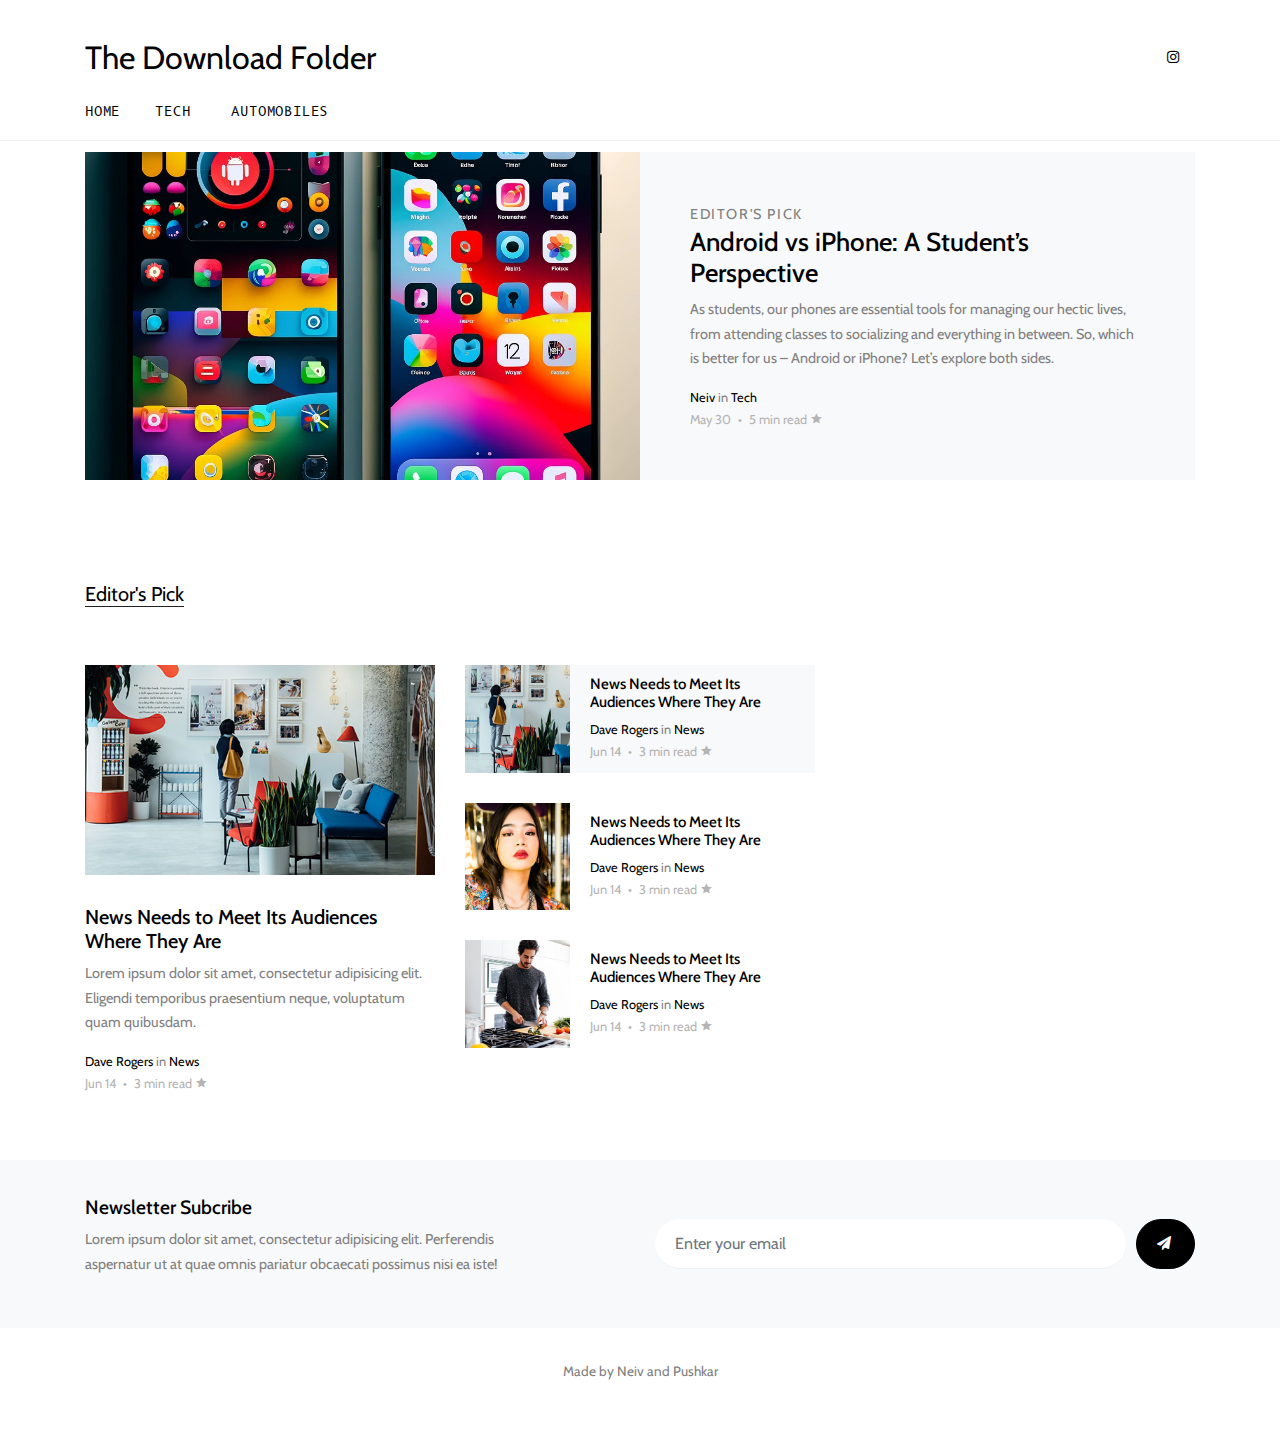
<file: index.html>
<!DOCTYPE html>
<html lang="en">

  <head>
    <title>The Download Folder</title>
    <link rel="icon" type="image/x-icon" href="images/folder_grey.ico">
    <meta charset="utf-8">
    <meta name="viewport" content="width=device-width, initial-scale=1, shrink-to-fit=no">


    <link href="https://fonts.googleapis.com/css?family=B612+Mono|Cabin:400,700&display=swap" rel="stylesheet">

    <link rel="stylesheet" href="fonts/icomoon/style.css">

    <link rel="stylesheet" href="css/bootstrap.min.css">
    <link rel="stylesheet" href="css/jquery-ui.css">
    <link rel="stylesheet" href="css/owl.carousel.min.css">
    <link rel="stylesheet" href="css/owl.theme.default.min.css">
    <link rel="stylesheet" href="css/owl.theme.default.min.css">

    <link rel="stylesheet" href="css/jquery.fancybox.min.css">

    <link rel="stylesheet" href="css/bootstrap-datepicker.css">

    <link rel="stylesheet" href="fonts/flaticon/font/flaticon.css">

    <link rel="stylesheet" href="css/aos.css">
    <link href="css/jquery.mb.YTPlayer.min.css" media="all" rel="stylesheet" type="text/css">

    <link rel="stylesheet" href="css/style.css">



  </head>

  <body data-spy="scroll" data-target=".site-navbar-target" data-offset="300">

    <div class="site-wrap">

      <div class="site-mobile-menu site-navbar-target">
        <div class="site-mobile-menu-header">
          <div class="site-mobile-menu-close mt-3">
            <span class="icon-close2 js-menu-toggle"></span>
          </div>
        </div>
        <div class="site-mobile-menu-body"></div>
      </div>



      <div class="header-top">
        <div class="container">
          <div class="row align-items-center">
            <div class="col-12 col-lg-6 d-flex">
              <a href="index.html" class="site-logo">
                The Download Folder
              </a>

              <a href="#" class="ml-auto d-inline-block d-lg-none site-menu-toggle js-menu-toggle text-black"><span
                  class="icon-menu h3"></span></a>

            </div>
            <div class="col-12 col-lg-6 ml-auto d-flex">
              <div class="ml-md-auto top-social d-none d-lg-inline-block">
                <!-- <a href="#" class="d-inline-block p-3"><span class="icon-facebook"></span></a> -->
                <!-- <a href="#" class="d-inline-block p-3"><span class="icon-twitter"></span></a> -->
                <a href="#" class="d-inline-block p-3"><span class="icon-instagram"></span></a>
              </div>
              <!-- <form action="#" class="search-form d-inline-block">

                <div class="d-flex">
                  <input type="email" class="form-control" placeholder="Search...">
                  <button type="submit" class="btn btn-secondary"><span class="icon-search"></span></button>
                </div>
              </form> -->


            </div>
            <div class="col-6 d-block d-lg-none text-right">

            </div>
          </div>
        </div>




        <div class="site-navbar py-2 js-sticky-header site-navbar-target d-none pl-0 d-lg-block" role="banner">

          <div class="container">
            <div class="d-flex align-items-center">

              <div class="mr-auto">
                <nav class="site-navigation position-relative text-right" role="navigation">
                  <ul class="site-menu main-menu js-clone-nav mr-auto d-none pl-0 d-lg-block">
                    <li class="active">
                      <a href="index.html" class="nav-link text-left">Home</a>
                    </li>
                    <li>
                      <a href="categories.html" class="nav-link text-left">Tech</a>
                    </li>
                    <li>
                      <a href="categories.html" class="nav-link text-left">Automobiles</a>
                    </li>
                    <!-- <li>
                      <a href="categories.html" class="nav-link text-left">Business</a>
                    </li>
                    <li>
                      <a href="categories.html" class="nav-link text-left">Health</a>
                    </li>
                    <li><a href="categories.html" class="nav-link text-left">Design</a></li>
                    <li>
                      <a href="categories.html" class="nav-link text-left">Sport</a>
                    </li>
                    <li><a href="contact.html" class="nav-link text-left">Contact</a></li> -->
                  </ul>
                </nav>

              </div>

            </div>
          </div>

        </div>

      </div>

      <div class="site-section py-0">
        <div class="owl-carousel hero-slide owl-style">

          <div class="site-section">
            <div class="container">
              <div class="half-post-entry d-block d-lg-flex bg-light">
                <div class="img-bg" style="background-image: url('blogs/blog1/poster.jpg')"></div>
                <div class="contents">
                  <span class="caption">Editor's Pick</span>
                  <h2><a href="blogs/blog1/blog.html">Android vs iPhone: A Student’s Perspective</a></h2>
                  <p class="mb-3">As students, our phones are essential tools for managing our hectic lives, from
                    attending classes to socializing and
                    everything in between. So, which is better for us – Android or iPhone? Let’s explore both sides.</p>

                  <div class="post-meta">
                    <span class="d-block"><a href="#">Neiv</a> in <a href="#">Tech</a></span>
                    <span class="date-read">May 30 <span class="mx-1">&bullet;</span> 5 min read <span
                        class="icon-star2"></span></span>
                  </div>

                </div>
              </div>
            </div>
          </div>
        </div>
      </div>


      <div class="site-section">
        <div class="container">
          <div class="row">
            <div class="col-lg-8">
              <div class="row">
                <div class="col-12">
                  <div class="section-title">
                    <h2>Editor's Pick</h2>
                  </div>
                </div>
              </div>
              <div class="row">
                <div class="col-md-6">
                  <div class="post-entry-1">
                    <a href="post-single.html"><img src="images/img_h_1.jpg" alt="This" class="img-fluid"></a>
                    <h2><a href="blog-single.html">News Needs to Meet Its Audiences Where They Are</a></h2>
                    <p>Lorem ipsum dolor sit amet, consectetur adipisicing elit. Eligendi temporibus praesentium neque,
                      voluptatum quam quibusdam.</p>
                    <div class="post-meta">
                      <span class="d-block"><a href="#">Dave Rogers</a> in <a href="#">News</a></span>
                      <span class="date-read">Jun 14 <span class="mx-1">&bullet;</span> 3 min read <span
                          class="icon-star2"></span></span>
                    </div>
                  </div>
                </div>
                <div class="col-md-6">
                  <div class="post-entry-2 d-flex bg-light">
                    <div class="thumbnail" style="background-image: url('images/img_v_1.jpg')"></div>
                    <div class="contents">
                      <h2><a href="blog-single.html">News Needs to Meet Its Audiences Where They Are</a></h2>
                      <div class="post-meta">
                        <span class="d-block"><a href="#">Dave Rogers</a> in <a href="#">News</a></span>
                        <span class="date-read">Jun 14 <span class="mx-1">&bullet;</span> 3 min read <span
                            class="icon-star2"></span></span>
                      </div>
                    </div>
                  </div>

                  <div class="post-entry-2 d-flex">
                    <div class="thumbnail" style="background-image: url('images/img_v_2.jpg')"></div>
                    <div class="contents">
                      <h2><a href="blog-single.html">News Needs to Meet Its Audiences Where They Are</a></h2>
                      <div class="post-meta">
                        <span class="d-block"><a href="#">Dave Rogers</a> in <a href="#">News</a></span>
                        <span class="date-read">Jun 14 <span class="mx-1">&bullet;</span> 3 min read <span
                            class="icon-star2"></span></span>
                      </div>
                    </div>
                  </div>

                  <div class="post-entry-2 d-flex">
                    <div class="thumbnail" style="background-image: url('images/img_v_3.jpg')"></div>
                    <div class="contents">
                      <h2><a href="blog-single.html">News Needs to Meet Its Audiences Where They Are</a></h2>
                      <div class="post-meta">
                        <span class="d-block"><a href="#">Dave Rogers</a> in <a href="#">News</a></span>
                        <span class="date-read">Jun 14 <span class="mx-1">&bullet;</span> 3 min read <span
                            class="icon-star2"></span></span>
                      </div>
                    </div>
                  </div>
                </div>
              </div>
            </div>
            <!-- <div class="col-lg-4">
              <div class="section-title">
                <h2>Trending</h2>
              </div>

              <div class="trend-entry d-flex">
                <div class="number align-self-start">01</div>
                <div class="trend-contents">
                  <h2><a href="blog-single.html">News Needs to Meet Its Audiences Where They Are</a></h2>
                  <div class="post-meta">
                    <span class="d-block"><a href="#">Dave Rogers</a> in <a href="#">News</a></span>
                    <span class="date-read">Jun 14 <span class="mx-1">&bullet;</span> 3 min read <span
                        class="icon-star2"></span></span>
                  </div>
                </div>
              </div>

              <div class="trend-entry d-flex">
                <div class="number align-self-start">02</div>
                <div class="trend-contents">
                  <h2><a href="blog-single.html">News Needs to Meet Its Audiences Where They Are</a></h2>
                  <div class="post-meta">
                    <span class="d-block"><a href="#">Dave Rogers</a> in <a href="#">News</a></span>
                    <span class="date-read">Jun 14 <span class="mx-1">&bullet;</span> 3 min read <span
                        class="icon-star2"></span></span>
                  </div>
                </div>
              </div>

              <div class="trend-entry d-flex">
                <div class="number align-self-start">03</div>
                <div class="trend-contents">
                  <h2><a href="blog-single.html">News Needs to Meet Its Audiences Where They Are</a></h2>
                  <div class="post-meta">
                    <span class="d-block"><a href="#">Dave Rogers</a> in <a href="#">News</a></span>
                    <span class="date-read">Jun 14 <span class="mx-1">&bullet;</span> 3 min read <span
                        class="icon-star2"></span></span>
                  </div>
                </div>
              </div>

              <div class="trend-entry d-flex">
                <div class="number align-self-start">04</div>
                <div class="trend-contents">
                  <h2><a href="blog-single.html">News Needs to Meet Its Audiences Where They Are</a></h2>
                  <div class="post-meta">
                    <span class="d-block"><a href="#">Dave Rogers</a> in <a href="#">News</a></span>
                    <span class="date-read">Jun 14 <span class="mx-1">&bullet;</span> 3 min read <span
                        class="icon-star2"></span></span>
                  </div>
                </div>
              </div>

              <p>
                <a href="#" class="more">See All Trends <span class="icon-keyboard_arrow_right"></span></a>
              </p>

            </div> -->
          </div>
        </div>
      </div>
      <!-- END section -->

      <!-- <div class="py-0">
        <div class="container">
          <div class="half-post-entry d-block d-lg-flex bg-light">
            <div class="img-bg" style="background-image: url('images/big_img_1.jpg')"></div>
            <div class="contents">
              <span class="caption">Editor's Pick</span>
              <h2><a href="blog-single.html">News Needs to Meet Its Audiences Where They Are</a></h2>
              <p class="mb-3">Lorem ipsum dolor sit amet, consectetur adipisicing elit. Voluptate vero obcaecati natus
                adipisci necessitatibus eius, enim vel sit ad reiciendis. Enim praesentium magni delectus cum, tempore
                deserunt aliquid quaerat culpa nemo veritatis, iste adipisci excepturi consectetur doloribus aliquam
                accusantium beatae?</p>

              <div class="post-meta">
                <span class="d-block"><a href="#">Dave Rogers</a> in <a href="#">Food</a></span>
                <span class="date-read">Jun 14 <span class="mx-1">&bullet;</span> 3 min read <span
                    class="icon-star2"></span></span>
              </div>

            </div>
          </div>
        </div>
      </div> -->

      <!-- <div class="site-section">
        <div class="container">
          <div class="row">
            <div class="col-lg-6">
              <div class="section-title">
                <h2>Politics</h2>
              </div>
              <div class="post-entry-2 d-flex">
                <div class="thumbnail" style="background-image: url('images/img_v_1.jpg')"></div>
                <div class="contents">
                  <h2><a href="blog-single.html">News Needs to Meet Its Audiences Where They Are</a></h2>
                  <p class="mb-3">Lorem ipsum dolor sit amet, consectetur adipisicing elit. Eligendi temporibus
                    praesentium neque, voluptatum quam quibusdam.</p>
                  <div class="post-meta">
                    <span class="d-block"><a href="#">Dave Rogers</a> in <a href="#">News</a></span>
                    <span class="date-read">Jun 14 <span class="mx-1">&bullet;</span> 3 min read <span
                        class="icon-star2"></span></span>
                  </div>
                </div>
              </div>
              <div class="post-entry-2 d-flex">
                <div class="thumbnail" style="background-image: url('images/img_v_2.jpg')"></div>
                <div class="contents">
                  <h2><a href="blog-single.html">News Needs to Meet Its Audiences Where They Are</a></h2>
                  <p class="mb-3">Lorem ipsum dolor sit amet, consectetur adipisicing elit. Eligendi temporibus
                    praesentium neque, voluptatum quam quibusdam.</p>
                  <div class="post-meta">
                    <span class="d-block"><a href="#">Dave Rogers</a> in <a href="#">News</a></span>
                    <span class="date-read">Jun 14 <span class="mx-1">&bullet;</span> 3 min read <span
                        class="icon-star2"></span></span>
                  </div>
                </div>
              </div>
              <div class="post-entry-2 d-flex">
                <div class="thumbnail" style="background-image: url('images/img_v_3.jpg')"></div>
                <div class="contents">
                  <h2><a href="blog-single.html">News Needs to Meet Its Audiences Where They Are</a></h2>
                  <p class="mb-3">Lorem ipsum dolor sit amet, consectetur adipisicing elit. Eligendi temporibus
                    praesentium neque, voluptatum quam quibusdam.</p>
                  <div class="post-meta">
                    <span class="d-block"><a href="#">Dave Rogers</a> in <a href="#">News</a></span>
                    <span class="date-read">Jun 14 <span class="mx-1">&bullet;</span> 3 min read <span
                        class="icon-star2"></span></span>
                  </div>
                </div>
              </div>
            </div>
            <div class="col-lg-6">
              <div class="section-title">
                <h2>Business</h2>
              </div>
              <div class="post-entry-2 d-flex">
                <div class="thumbnail" style="background-image: url('images/img_v_1.jpg')"></div>
                <div class="contents">
                  <h2><a href="blog-single.html">News Needs to Meet Its Audiences Where They Are</a></h2>
                  <p class="mb-3">Lorem ipsum dolor sit amet, consectetur adipisicing elit. Eligendi temporibus
                    praesentium neque, voluptatum quam quibusdam.</p>
                  <div class="post-meta">
                    <span class="d-block"><a href="#">Dave Rogers</a> in <a href="#">News</a></span>
                    <span class="date-read">Jun 14 <span class="mx-1">&bullet;</span> 3 min read <span
                        class="icon-star2"></span></span>
                  </div>
                </div>
              </div>
              <div class="post-entry-2 d-flex">
                <div class="thumbnail" style="background-image: url('images/img_v_2.jpg')"></div>
                <div class="contents">
                  <h2><a href="blog-single.html">News Needs to Meet Its Audiences Where They Are</a></h2>
                  <p class="mb-3">Lorem ipsum dolor sit amet, consectetur adipisicing elit. Eligendi temporibus
                    praesentium neque, voluptatum quam quibusdam.</p>
                  <div class="post-meta">
                    <span class="d-block"><a href="#">Dave Rogers</a> in <a href="#">News</a></span>
                    <span class="date-read">Jun 14 <span class="mx-1">&bullet;</span> 3 min read <span
                        class="icon-star2"></span></span>
                  </div>
                </div>
              </div>
              <div class="post-entry-2 d-flex">
                <div class="thumbnail" style="background-image: url('images/img_v_3.jpg')"></div>
                <div class="contents">
                  <h2><a href="blog-single.html">News Needs to Meet Its Audiences Where They Are</a></h2>
                  <p class="mb-3">Lorem ipsum dolor sit amet, consectetur adipisicing elit. Eligendi temporibus
                    praesentium neque, voluptatum quam quibusdam.</p>
                  <div class="post-meta">
                    <span class="d-block"><a href="#">Dave Rogers</a> in <a href="#">News</a></span>
                    <span class="date-read">Jun 14 <span class="mx-1">&bullet;</span> 3 min read <span
                        class="icon-star2"></span></span>
                  </div>
                </div>
              </div>
            </div>
          </div>
        </div>
      </div> -->



      <!-- <div class="site-section">
        <div class="container">
          <div class="row">
            <div class="col-lg-9">
              <div class="section-title">
                <h2>Recent News</h2>
              </div>
              <div class="post-entry-2 d-flex">
                <div class="thumbnail order-md-2" style="background-image: url('images/img_h_4.jpg')"></div>
                <div class="contents order-md-1 pl-0">
                  <h2><a href="blog-single.html">News Needs to Meet Its Audiences Where They Are</a></h2>
                  <p class="mb-3">Lorem ipsum dolor sit amet, consectetur adipisicing elit. Eligendi temporibus
                    praesentium neque, voluptatum quam quibusdam.</p>
                  <div class="post-meta">
                    <span class="d-block"><a href="#">Dave Rogers</a> in <a href="#">News</a></span>
                    <span class="date-read">Jun 14 <span class="mx-1">&bullet;</span> 3 min read <span
                        class="icon-star2"></span></span>
                  </div>
                </div>
              </div>

              <div class="post-entry-2 d-flex">
                <div class="thumbnail order-md-2" style="background-image: url('images/img_h_3.jpg')"></div>
                <div class="contents order-md-1 pl-0">
                  <h2><a href="blog-single.html">News Needs to Meet Its Audiences Where They Are</a></h2>
                  <p class="mb-3">Lorem ipsum dolor sit amet, consectetur adipisicing elit. Eligendi temporibus
                    praesentium neque, voluptatum quam quibusdam.</p>
                  <div class="post-meta">
                    <span class="d-block"><a href="#">Dave Rogers</a> in <a href="#">News</a></span>
                    <span class="date-read">Jun 14 <span class="mx-1">&bullet;</span> 3 min read <span
                        class="icon-star2"></span></span>
                  </div>
                </div>
              </div>

              <div class="post-entry-2 d-flex">
                <div class="thumbnail order-md-2" style="background-image: url('images/img_h_3.jpg')"></div>
                <div class="contents order-md-1 pl-0">
                  <span class="caption mb-4 d-block">Editor's Pick</span>
                  <h2><a href="blog-single.html">News Needs to Meet Its Audiences Where They Are</a></h2>
                  <p class="mb-3">Lorem ipsum dolor sit amet, consectetur adipisicing elit. Eligendi temporibus
                    praesentium neque, voluptatum quam quibusdam.</p>
                  <div class="post-meta">
                    <span class="d-block"><a href="#">Dave Rogers</a> in <a href="#">News</a></span>
                    <span class="date-read">Jun 14 <span class="mx-1">&bullet;</span> 3 min read <span
                        class="icon-star2"></span></span>
                  </div>
                </div>
              </div>
            </div>
            <div class="col-lg-3">
              <div class="section-title">
                <h2>Popular Posts</h2>
              </div>

              <div class="trend-entry d-flex">
                <div class="number align-self-start">01</div>
                <div class="trend-contents">
                  <h2><a href="blog-single.html">News Needs to Meet Its Audiences Where They Are</a></h2>
                  <div class="post-meta">
                    <span class="d-block"><a href="#">Dave Rogers</a> in <a href="#">News</a></span>
                    <span class="date-read">Jun 14 <span class="mx-1">&bullet;</span> 3 min read <span
                        class="icon-star2"></span></span>
                  </div>
                </div>
              </div>

              <div class="trend-entry d-flex">
                <div class="number align-self-start">02</div>
                <div class="trend-contents">
                  <h2><a href="blog-single.html">News Needs to Meet Its Audiences Where They Are</a></h2>
                  <div class="post-meta">
                    <span class="d-block"><a href="#">Dave Rogers</a> in <a href="#">News</a></span>
                    <span class="date-read">Jun 14 <span class="mx-1">&bullet;</span> 3 min read <span
                        class="icon-star2"></span></span>
                  </div>
                </div>
              </div>

              <div class="trend-entry d-flex">
                <div class="number align-self-start">03</div>
                <div class="trend-contents">
                  <h2><a href="blog-single.html">News Needs to Meet Its Audiences Where They Are</a></h2>
                  <div class="post-meta">
                    <span class="d-block"><a href="#">Dave Rogers</a> in <a href="#">News</a></span>
                    <span class="date-read">Jun 14 <span class="mx-1">&bullet;</span> 3 min read <span
                        class="icon-star2"></span></span>
                  </div>
                </div>
              </div>

              <div class="trend-entry d-flex pl-0">
                <div class="number align-self-start">04</div>
                <div class="trend-contents">
                  <h2><a href="blog-single.html">News Needs to Meet Its Audiences Where They Are</a></h2>
                  <div class="post-meta">
                    <span class="d-block"><a href="#">Dave Rogers</a> in <a href="#">News</a></span>
                    <span class="date-read">Jun 14 <span class="mx-1">&bullet;</span> 3 min read <span
                        class="icon-star2"></span></span>
                  </div>
                </div>
              </div>

              <p>
                <a href="#" class="more">See All Popular <span class="icon-keyboard_arrow_right"></span></a>
              </p>
            </div>
          </div>

          <div class="row">
            <div class="col-lg-6">
              <ul class="custom-pagination list-unstyled">
                <li><a href="#">1</a></li>
                <li class="active">2</li>
                <li><a href="#">3</a></li>
                <li><a href="#">4</a></li>
              </ul>
            </div>
          </div>
        </div>
      </div> -->

      <div class="site-section subscribe bg-light">
        <div class="container">
          <form action="#" class="row align-items-center">
            <div class="col-md-5 mr-auto">
              <h2>Newsletter Subcribe</h2>
              <p>Lorem ipsum dolor sit amet, consectetur adipisicing elit. Perferendis aspernatur ut at quae omnis
                pariatur obcaecati possimus nisi ea iste!</p>
            </div>
            <div class="col-md-6 ml-auto">
              <div class="d-flex">
                <input type="email" class="form-control" placeholder="Enter your email">
                <button type="submit" class="btn btn-secondary"><span class="icon-paper-plane"></span></button>
              </div>
            </div>
          </form>
        </div>
      </div>



      <div class="footer">
        <div class="container">


          <div class="row">
            <div class="col-12">
              <div class="copyright">
                <p>
                  Made by Neiv and Pushkar
                </p>
              </div>
            </div>
          </div>
        </div>
      </div>


    </div>
    <!-- .site-wrap -->


    <!-- loader -->
    <div id="loader" class="show fullscreen"><svg class="circular" width="48px" height="48px">
        <circle class="path-bg" cx="24" cy="24" r="22" fill="none" stroke-width="4" stroke="#eeeeee" />
        <circle class="path" cx="24" cy="24" r="22" fill="none" stroke-width="4" stroke-miterlimit="10"
          stroke="#ff5e15" />
      </svg></div>

    <script src="js/jquery-3.3.1.min.js"></script>
    <script src="js/jquery-migrate-3.0.1.min.js"></script>
    <script src="js/jquery-ui.js"></script>
    <script src="js/popper.min.js"></script>
    <script src="js/bootstrap.min.js"></script>
    <script src="js/owl.carousel.min.js"></script>
    <script src="js/jquery.stellar.min.js"></script>
    <script src="js/jquery.countdown.min.js"></script>
    <script src="js/bootstrap-datepicker.min.js"></script>
    <script src="js/jquery.easing.1.3.js"></script>
    <script src="js/aos.js"></script>
    <script src="js/jquery.fancybox.min.js"></script>
    <script src="js/jquery.sticky.js"></script>
    <script src="js/jquery.mb.YTPlayer.min.js"></script>




    <script src="js/main.js"></script>

  </body>

</html>
</file>
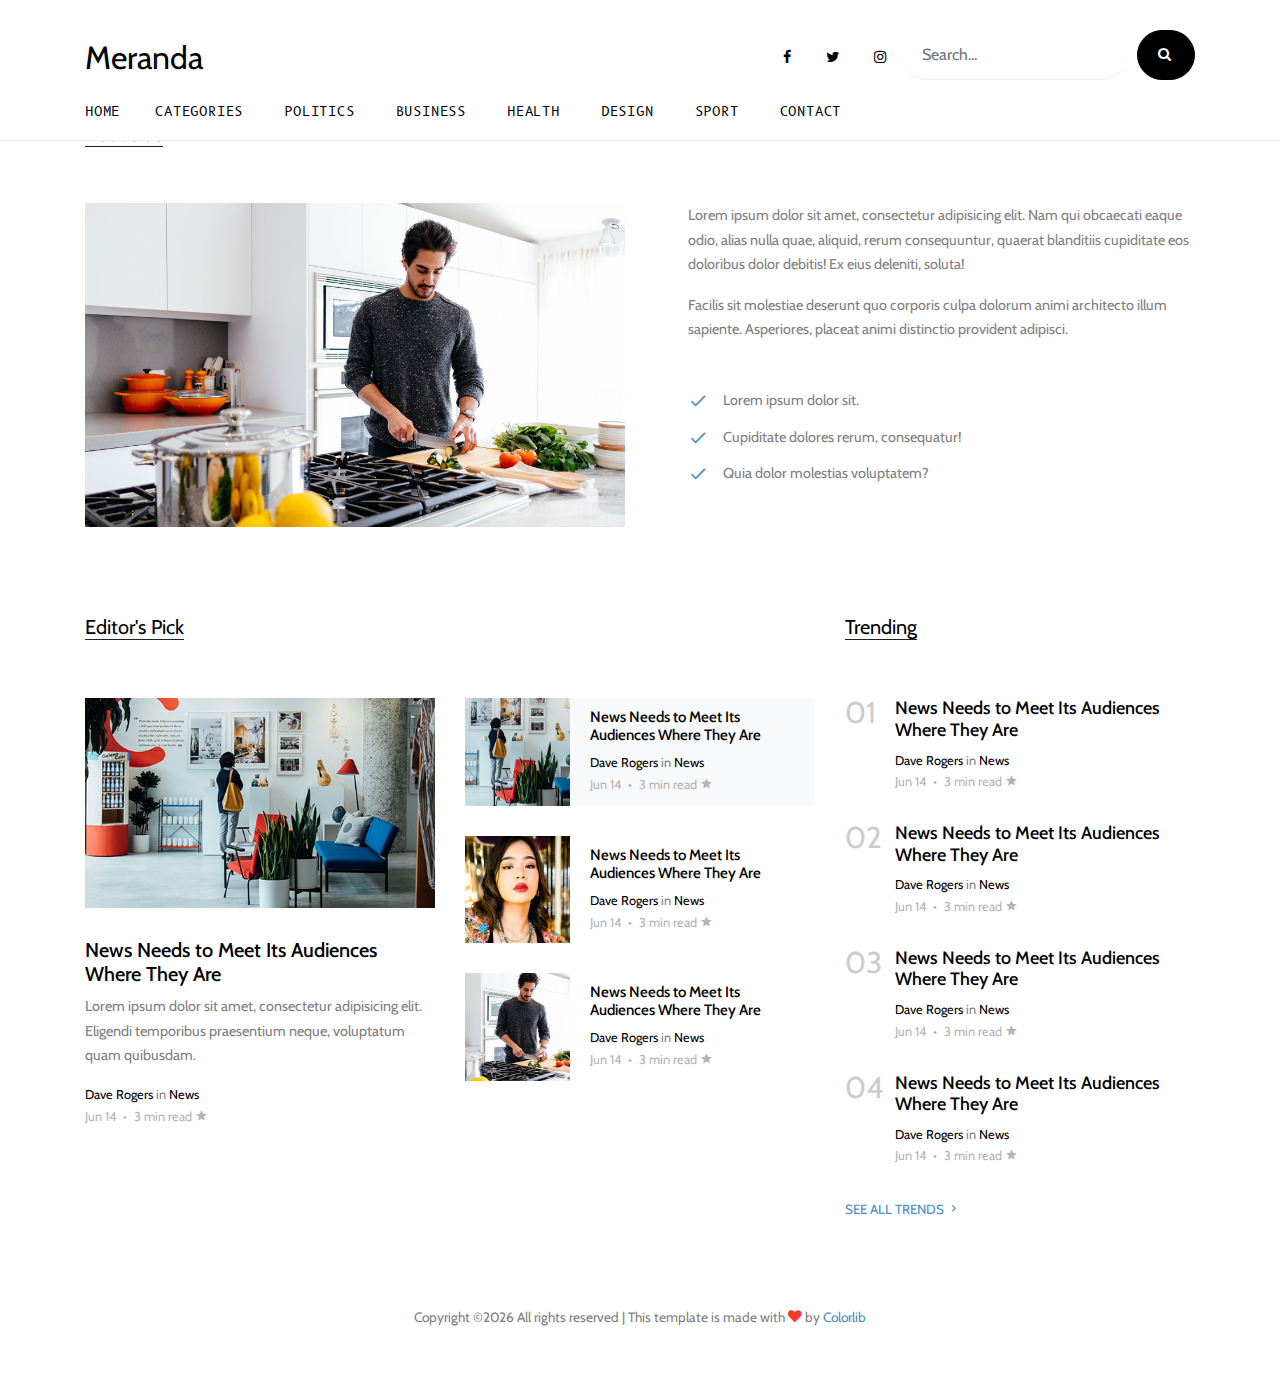
<file: about.html>
<!DOCTYPE html>
<html lang="en">

<head>
  <title>Meranda &mdash; Website Template by Colorlib</title>
  <meta charset="utf-8">
  <meta name="viewport" content="width=device-width, initial-scale=1, shrink-to-fit=no">


  <link href="https://fonts.googleapis.com/css?family=B612+Mono|Cabin:400,700&display=swap" rel="stylesheet">

  <link rel="stylesheet" href="fonts/icomoon/style.css">

  <link rel="stylesheet" href="css/bootstrap.min.css">
  <link rel="stylesheet" href="css/jquery-ui.css">
  <link rel="stylesheet" href="css/owl.carousel.min.css">
  <link rel="stylesheet" href="css/owl.theme.default.min.css">
  <link rel="stylesheet" href="css/owl.theme.default.min.css">

  <link rel="stylesheet" href="css/jquery.fancybox.min.css">

  <link rel="stylesheet" href="css/bootstrap-datepicker.css">

  <link rel="stylesheet" href="fonts/flaticon/font/flaticon.css">

  <link rel="stylesheet" href="css/aos.css">
  <link href="css/jquery.mb.YTPlayer.min.css" media="all" rel="stylesheet" type="text/css">

  <link rel="stylesheet" href="css/style.css">



</head>

<body data-spy="scroll" data-target=".site-navbar-target" data-offset="300">

  <div class="site-wrap">

    <div class="site-mobile-menu site-navbar-target">
      <div class="site-mobile-menu-header">
        <div class="site-mobile-menu-close mt-3">
          <span class="icon-close2 js-menu-toggle"></span>
        </div>
      </div>
      <div class="site-mobile-menu-body"></div>
    </div>


    
    <div class="header-top">
      <div class="container">
        <div class="row align-items-center">
          <div class="col-12 col-lg-6 d-flex">
            <a href="index.html" class="site-logo">
              Meranda
            </a>

            <a href="#" class="ml-auto d-inline-block d-lg-none site-menu-toggle js-menu-toggle text-black"><span
                class="icon-menu h3"></span></a>

          </div>
          <div class="col-12 col-lg-6 ml-auto d-flex">
            <div class="ml-md-auto top-social d-none d-lg-inline-block">
              <a href="#" class="d-inline-block p-3"><span class="icon-facebook"></span></a>
                <a href="#" class="d-inline-block p-3"><span class="icon-twitter"></span></a>
                <a href="#" class="d-inline-block p-3"><span class="icon-instagram"></span></a>
            </div>
            <form action="#" class="search-form d-inline-block">

              <div class="d-flex">
                <input type="email" class="form-control" placeholder="Search...">
                <button type="submit" class="btn btn-secondary" ><span class="icon-search"></span></button>
              </div>
            </form>

            
          </div>
          <div class="col-6 d-block d-lg-none text-right">
            
          </div>
        </div>
      </div>
      


      
      <div class="site-navbar py-2 js-sticky-header site-navbar-target d-none pl-0 d-lg-block" role="banner">

      <div class="container">
        <div class="d-flex align-items-center">
          
          <div class="mr-auto">
            <nav class="site-navigation position-relative text-right" role="navigation">
              <ul class="site-menu main-menu js-clone-nav mr-auto d-none pl-0 d-lg-block">
                <li class="active">
                  <a href="index.html" class="nav-link text-left">Home</a>
                </li>
                <li>
                  <a href="categories.html" class="nav-link text-left">Categories</a>
                </li>
                <li>
                  <a href="categories.html" class="nav-link text-left">Politics</a>
                </li>
                <li>
                  <a href="categories.html" class="nav-link text-left">Business</a>
                </li>
                <li>
                    <a href="categories.html" class="nav-link text-left">Health</a>
                </li>
                <li><a href="categories.html" class="nav-link text-left">Design</a></li>
                <li>
                  <a href="categories.html" class="nav-link text-left">Sport</a>
                </li>
                <li><a href="contact.html" class="nav-link text-left">Contact</a></li>

              </ul>                                                                                                                                                                                                                                                                                         
            </nav>

          </div>
         
        </div>
      </div>

    </div>
    
    </div>

    

    <div class="site-section">
      <div class="container">
        <div class="row">
          <div class="col-12 text-left">
            <div class="section-title mb-5">
              <h2>About Us</h2>
            </div>
          </div>
        </div>
        <div class="row">
          <div class="col-lg-6">
            <p>
              <img src="images/big_img_1.jpg" alt="Image" class="img-fluid">
            </p>
          </div>
          <div class="col-lg-6 pl-md-5">
            <p>Lorem ipsum dolor sit amet, consectetur adipisicing elit. Nam qui obcaecati eaque odio, alias nulla quae, aliquid, rerum consequuntur, quaerat blanditiis cupiditate eos doloribus dolor debitis! Ex eius deleniti, soluta!</p>
            <p>Facilis sit molestiae deserunt quo corporis culpa dolorum animi architecto illum sapiente. Asperiores, placeat animi distinctio provident adipisci.</p>
            <ul class="ul-check list-unstyled success mt-5">
              <li>Lorem ipsum dolor sit.</li>
              <li>Cupiditate dolores rerum, consequatur!</li>
              <li>Quia dolor molestias voluptatem?</li>
            </ul>
          </div>
        </div>
      </div>
    </div>


    <div class="site-section">
      <div class="container">
        <div class="row">
          <div class="col-lg-8">
            <div class="row">
              <div class="col-12">
                <div class="section-title">
                  <h2>Editor's Pick</h2>
                </div>
              </div>
            </div>
            <div class="row">
              <div class="col-md-6">
                <div class="post-entry-1">
                  <a href="post-single.html"><img src="images/img_h_1.jpg" alt="Image" class="img-fluid"></a>
                  <h2><a href="blog-single.html">News Needs to Meet Its Audiences Where They Are</a></h2>
                  <p>Lorem ipsum dolor sit amet, consectetur adipisicing elit. Eligendi temporibus praesentium neque, voluptatum quam quibusdam.</p>
                  <div class="post-meta">
                    <span class="d-block"><a href="#">Dave Rogers</a> in <a href="#">News</a></span>
                    <span class="date-read">Jun 14 <span class="mx-1">&bullet;</span> 3 min read <span class="icon-star2"></span></span>
                  </div>
                </div>
              </div>
              <div class="col-md-6">
                <div class="post-entry-2 d-flex bg-light">
                  <div class="thumbnail" style="background-image: url('images/img_v_1.jpg')"></div>
                  <div class="contents">
                    <h2><a href="blog-single.html">News Needs to Meet Its Audiences Where They Are</a></h2>
                    <div class="post-meta">
                      <span class="d-block"><a href="#">Dave Rogers</a> in <a href="#">News</a></span>
                      <span class="date-read">Jun 14 <span class="mx-1">&bullet;</span> 3 min read <span class="icon-star2"></span></span>
                    </div>
                  </div>
                </div>

                <div class="post-entry-2 d-flex">
                  <div class="thumbnail" style="background-image: url('images/img_v_2.jpg')"></div>
                  <div class="contents">
                    <h2><a href="blog-single.html">News Needs to Meet Its Audiences Where They Are</a></h2>
                    <div class="post-meta">
                      <span class="d-block"><a href="#">Dave Rogers</a> in <a href="#">News</a></span>
                      <span class="date-read">Jun 14 <span class="mx-1">&bullet;</span> 3 min read <span class="icon-star2"></span></span>
                    </div>
                  </div>
                </div>

                <div class="post-entry-2 d-flex">
                  <div class="thumbnail" style="background-image: url('images/img_v_3.jpg')"></div>
                  <div class="contents">
                    <h2><a href="blog-single.html">News Needs to Meet Its Audiences Where They Are</a></h2>
                    <div class="post-meta">
                      <span class="d-block"><a href="#">Dave Rogers</a> in <a href="#">News</a></span>
                      <span class="date-read">Jun 14 <span class="mx-1">&bullet;</span> 3 min read <span class="icon-star2"></span></span>
                    </div>
                  </div>
                </div>
              </div>
            </div>
          </div>
          <div class="col-lg-4">
            <div class="section-title">
              <h2>Trending</h2>
            </div>

            <div class="trend-entry d-flex">
              <div class="number align-self-start">01</div>
              <div class="trend-contents">
                <h2><a href="blog-single.html">News Needs to Meet Its Audiences Where They Are</a></h2>
                <div class="post-meta">
                  <span class="d-block"><a href="#">Dave Rogers</a> in <a href="#">News</a></span>
                  <span class="date-read">Jun 14 <span class="mx-1">&bullet;</span> 3 min read <span class="icon-star2"></span></span>
                </div>
              </div>
            </div>

            <div class="trend-entry d-flex">
              <div class="number align-self-start">02</div>
              <div class="trend-contents">
                <h2><a href="blog-single.html">News Needs to Meet Its Audiences Where They Are</a></h2>
                <div class="post-meta">
                  <span class="d-block"><a href="#">Dave Rogers</a> in <a href="#">News</a></span>
                  <span class="date-read">Jun 14 <span class="mx-1">&bullet;</span> 3 min read <span class="icon-star2"></span></span>
                </div>
              </div>
            </div>

            <div class="trend-entry d-flex">
              <div class="number align-self-start">03</div>
              <div class="trend-contents">
                <h2><a href="blog-single.html">News Needs to Meet Its Audiences Where They Are</a></h2>
                <div class="post-meta">
                  <span class="d-block"><a href="#">Dave Rogers</a> in <a href="#">News</a></span>
                  <span class="date-read">Jun 14 <span class="mx-1">&bullet;</span> 3 min read <span class="icon-star2"></span></span>
                </div>
              </div>
            </div>

            <div class="trend-entry d-flex">
              <div class="number align-self-start">04</div>
              <div class="trend-contents">
                <h2><a href="blog-single.html">News Needs to Meet Its Audiences Where They Are</a></h2>
                <div class="post-meta">
                  <span class="d-block"><a href="#">Dave Rogers</a> in <a href="#">News</a></span>
                  <span class="date-read">Jun 14 <span class="mx-1">&bullet;</span> 3 min read <span class="icon-star2"></span></span>
                </div>
              </div>
            </div>
            
            <p>
              <a href="#" class="more">See All Trends <span class="icon-keyboard_arrow_right"></span></a>
            </p>

          </div>
        </div>
      </div>
    </div>

    <!-- END section -->
    
    
    <div class="footer">
      <div class="container">
        

        <div class="row">
          <div class="col-12">
            <div class="copyright">
                <p>
                    <!-- Link back to Colorlib can't be removed. Template is licensed under CC BY 3.0. -->
                    Copyright &copy;<script>document.write(new Date().getFullYear());</script> All rights reserved | This template is made with <i class="icon-heart text-danger" aria-hidden="true"></i> by <a href="https://colorlib.com" target="_blank" >Colorlib</a>
                    <!-- Link back to Colorlib can't be removed. Template is licensed under CC BY 3.0. -->
                    </p>
            </div>
          </div>
        </div>
      </div>
    </div>
    

  </div>
  <!-- .site-wrap -->


  <!-- loader -->
  <div id="loader" class="show fullscreen"><svg class="circular" width="48px" height="48px"><circle class="path-bg" cx="24" cy="24" r="22" fill="none" stroke-width="4" stroke="#eeeeee"/><circle class="path" cx="24" cy="24" r="22" fill="none" stroke-width="4" stroke-miterlimit="10" stroke="#ff5e15"/></svg></div>

  <script src="js/jquery-3.3.1.min.js"></script>
  <script src="js/jquery-migrate-3.0.1.min.js"></script>
  <script src="js/jquery-ui.js"></script>
  <script src="js/popper.min.js"></script>
  <script src="js/bootstrap.min.js"></script>
  <script src="js/owl.carousel.min.js"></script>
  <script src="js/jquery.stellar.min.js"></script>
  <script src="js/jquery.countdown.min.js"></script>
  <script src="js/bootstrap-datepicker.min.js"></script>
  <script src="js/jquery.easing.1.3.js"></script>
  <script src="js/aos.js"></script>
  <script src="js/jquery.fancybox.min.js"></script>
  <script src="js/jquery.sticky.js"></script>
  <script src="js/jquery.mb.YTPlayer.min.js"></script>




  <script src="js/main.js"></script>

</body>

</html>
</file>
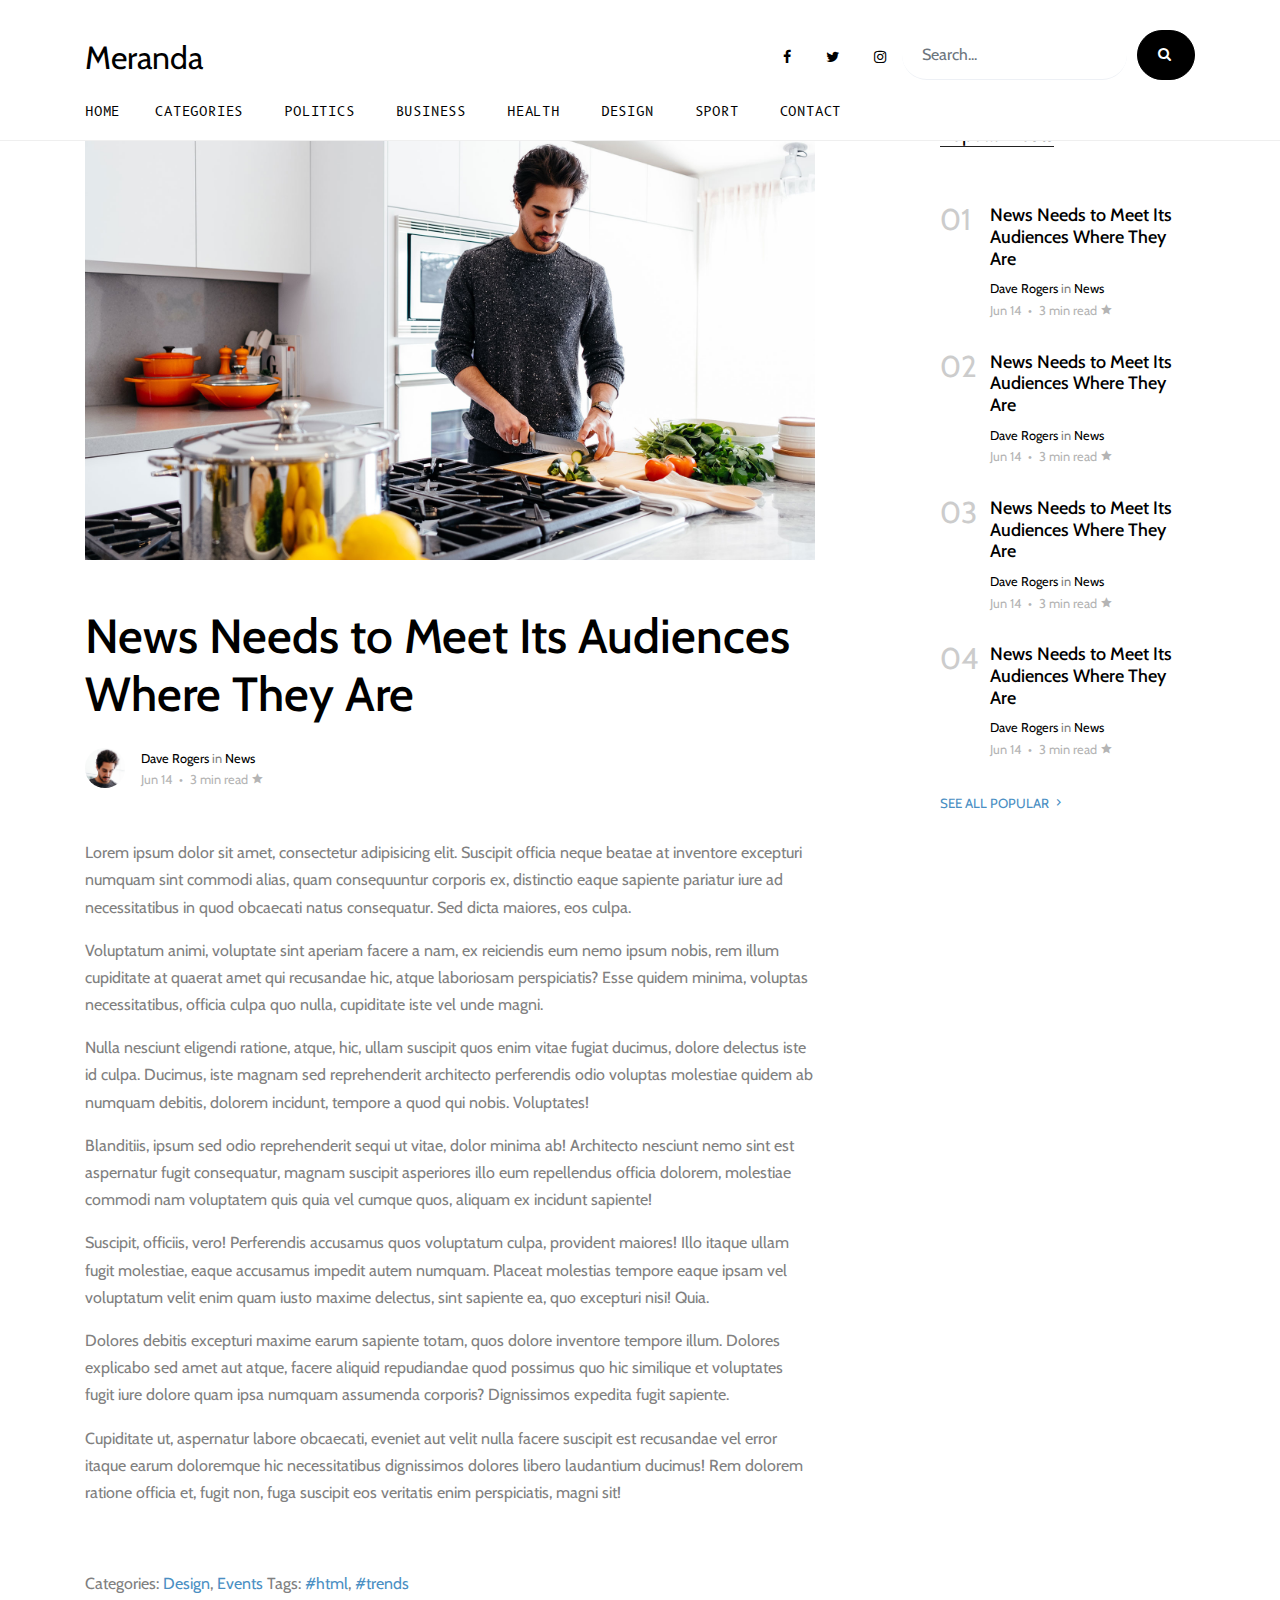
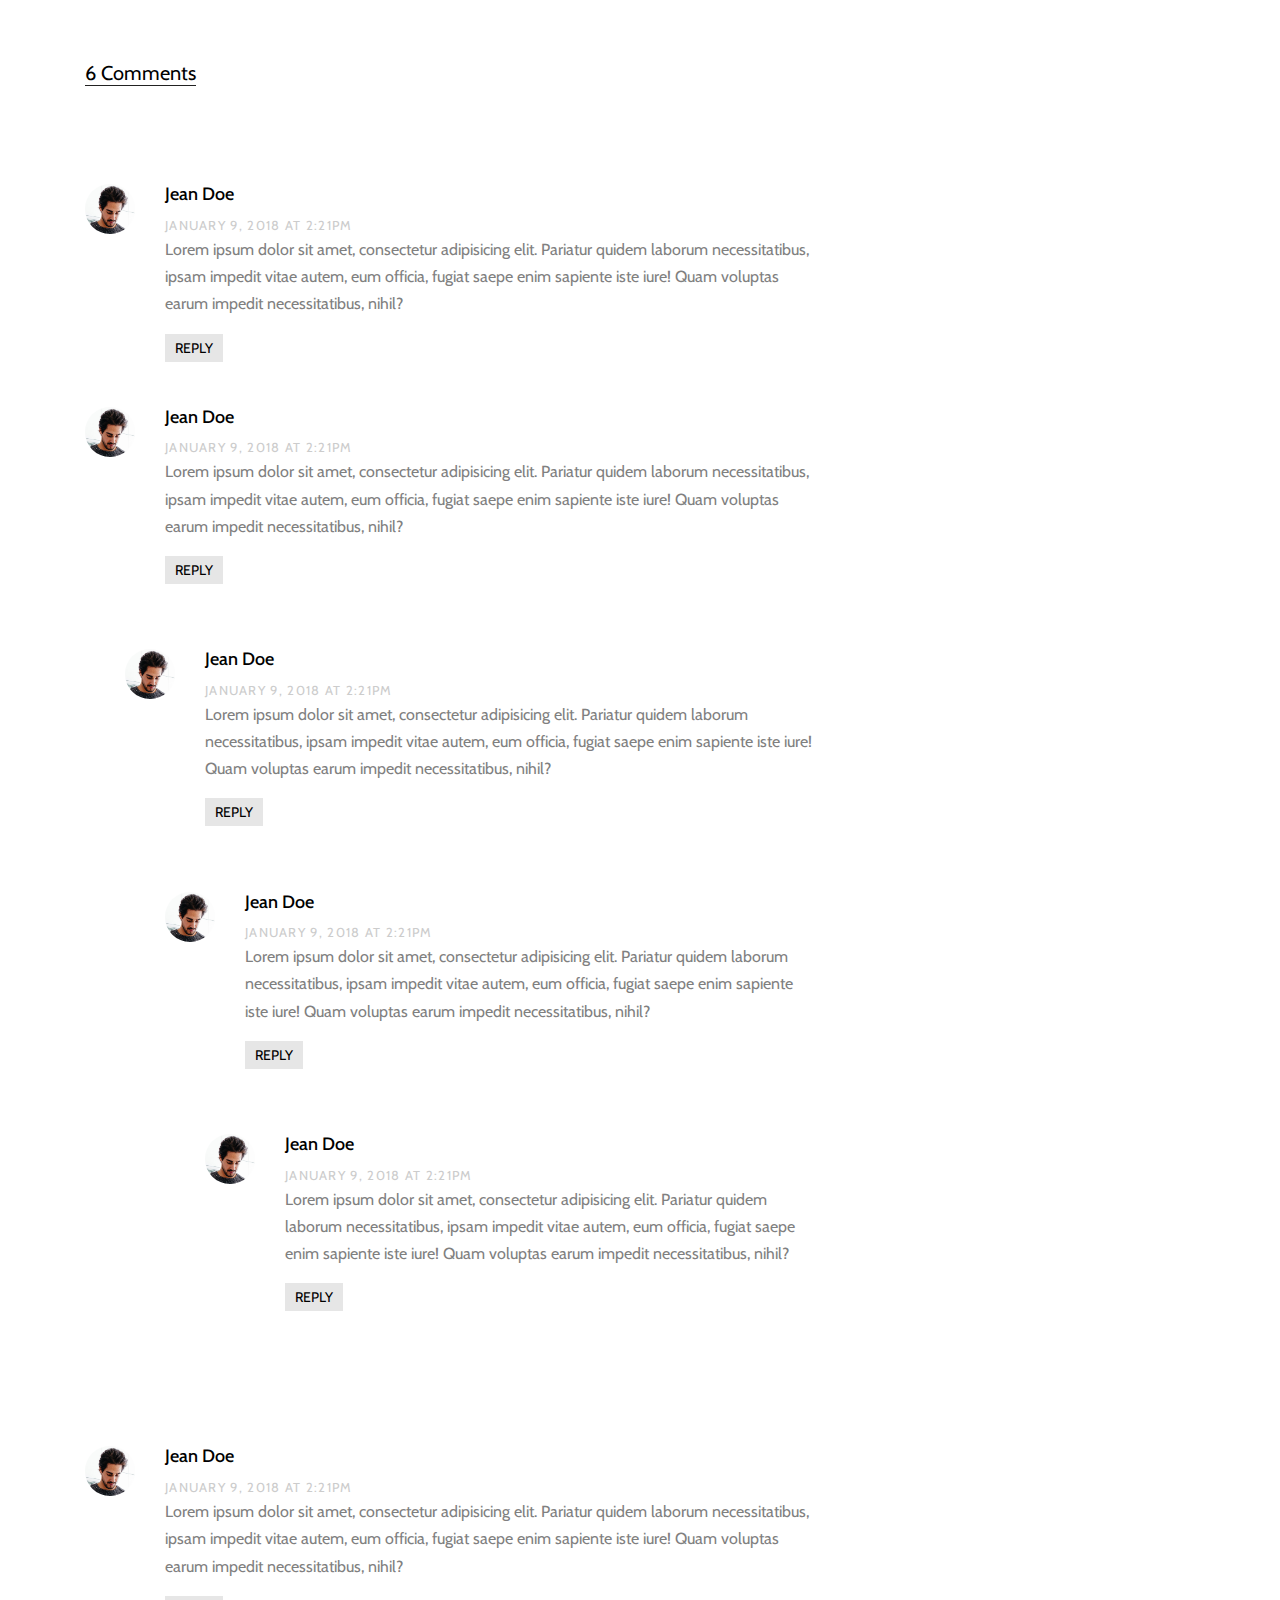
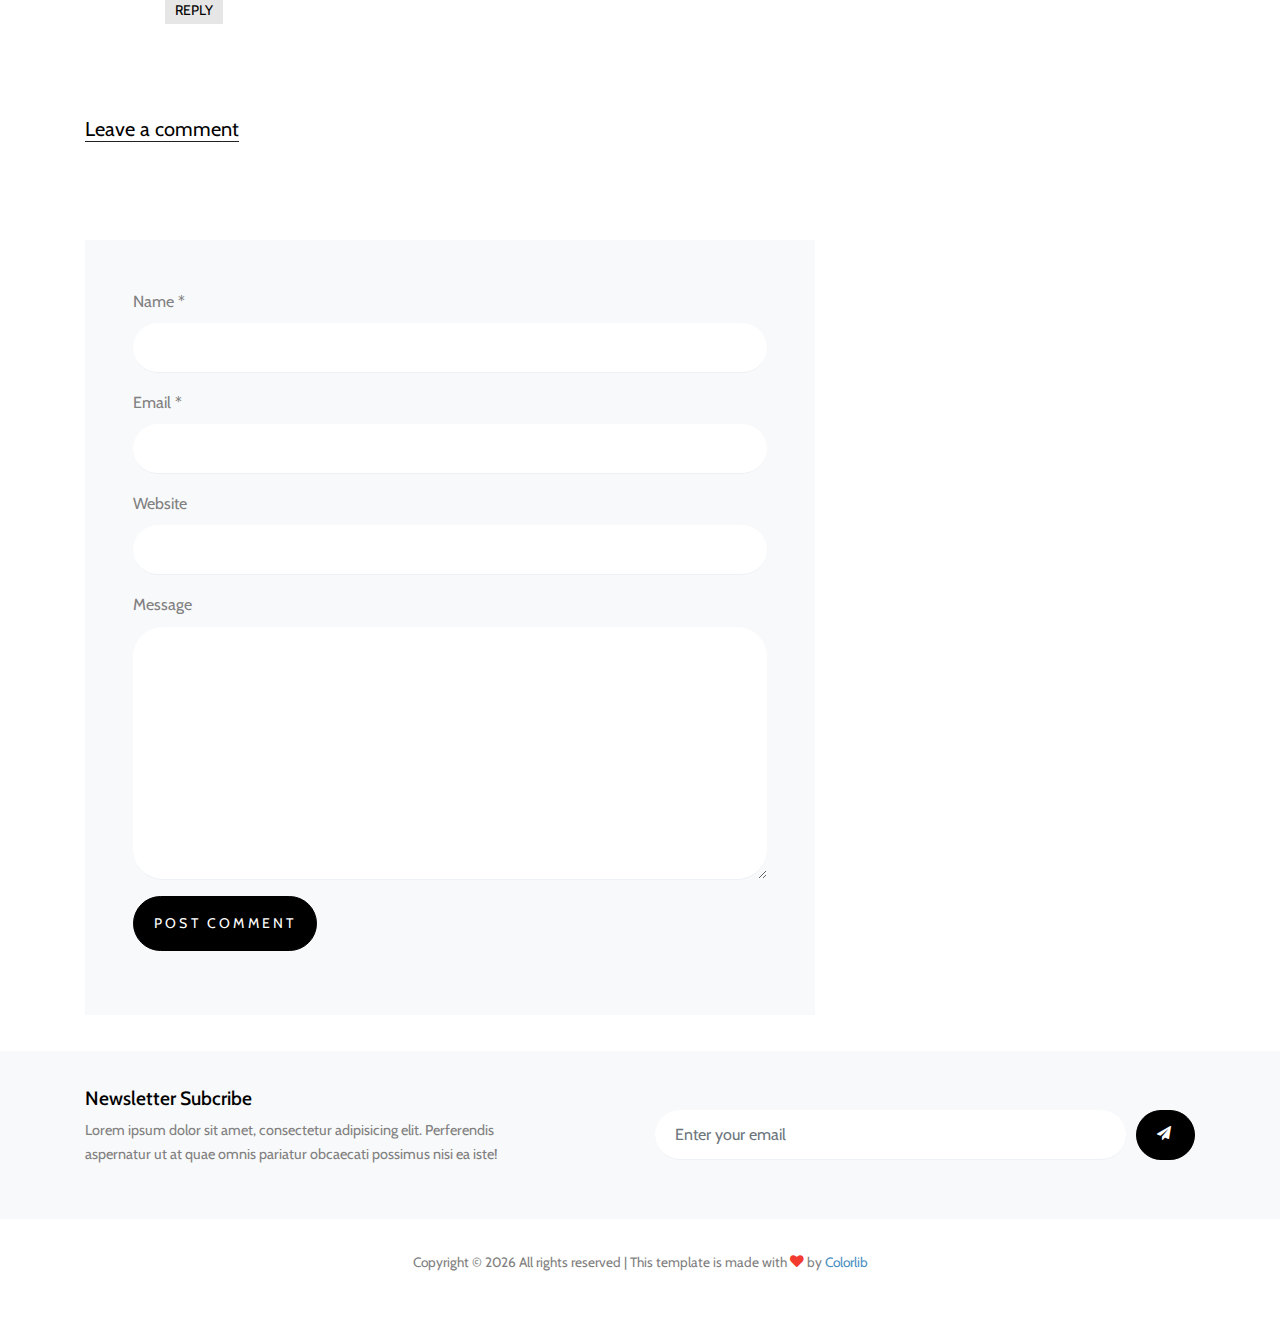
<file: blog-single.html>
<!DOCTYPE html>
<html lang="en">

  <head>
    <title>The Download Folder &mdash; Website Template by Colorlib</title>
    <meta charset="utf-8">
    <meta name="viewport" content="width=device-width, initial-scale=1, shrink-to-fit=no">


    <link href="https://fonts.googleapis.com/css?family=B612+Mono|Cabin:400,700&display=swap" rel="stylesheet">

    <link rel="stylesheet" href="fonts/icomoon/style.css">

    <link rel="stylesheet" href="css/bootstrap.min.css">
    <link rel="stylesheet" href="css/jquery-ui.css">
    <link rel="stylesheet" href="css/owl.carousel.min.css">
    <link rel="stylesheet" href="css/owl.theme.default.min.css">
    <link rel="stylesheet" href="css/owl.theme.default.min.css">

    <link rel="stylesheet" href="css/jquery.fancybox.min.css">

    <link rel="stylesheet" href="css/bootstrap-datepicker.css">

    <link rel="stylesheet" href="fonts/flaticon/font/flaticon.css">

    <link rel="stylesheet" href="css/aos.css">
    <link href="css/jquery.mb.YTPlayer.min.css" media="all" rel="stylesheet" type="text/css">

    <link rel="stylesheet" href="css/style.css">



  </head>

  <body data-spy="scroll" data-target=".site-navbar-target" data-offset="300">

    <div class="site-wrap">

      <div class="site-mobile-menu site-navbar-target">
        <div class="site-mobile-menu-header">
          <div class="site-mobile-menu-close mt-3">
            <span class="icon-close2 js-menu-toggle"></span>
          </div>
        </div>
        <div class="site-mobile-menu-body"></div>
      </div>



      <div class="header-top">
        <div class="container">
          <div class="row align-items-center">
            <div class="col-12 col-lg-6 d-flex">
              <a href="index.html" class="site-logo">
                Meranda
              </a>

              <a href="#" class="ml-auto d-inline-block d-lg-none site-menu-toggle js-menu-toggle text-black"><span
                  class="icon-menu h3"></span></a>

            </div>
            <div class="col-12 col-lg-6 ml-auto d-flex">
              <div class="ml-md-auto top-social d-none d-lg-inline-block">
                <a href="#" class="d-inline-block p-3"><span class="icon-facebook"></span></a>
                <a href="#" class="d-inline-block p-3"><span class="icon-twitter"></span></a>
                <a href="#" class="d-inline-block p-3"><span class="icon-instagram"></span></a>
              </div>
              <form action="#" class="search-form d-inline-block">

                <div class="d-flex">
                  <input type="email" class="form-control" placeholder="Search...">
                  <button type="submit" class="btn btn-secondary"><span class="icon-search"></span></button>
                </div>
              </form>


            </div>
            <div class="col-6 d-block d-lg-none text-right">

            </div>
          </div>
        </div>




        <div class="site-navbar py-2 js-sticky-header site-navbar-target d-none pl-0 d-lg-block" role="banner">

          <div class="container">
            <div class="d-flex align-items-center">

              <div class="mr-auto">
                <nav class="site-navigation position-relative text-right" role="navigation">
                  <ul class="site-menu main-menu js-clone-nav mr-auto d-none pl-0 d-lg-block">
                    <li class="active">
                      <a href="index.html" class="nav-link text-left">Home</a>
                    </li>
                    <li>
                      <a href="categories.html" class="nav-link text-left">Categories</a>
                    </li>
                    <li>
                      <a href="categories.html" class="nav-link text-left">Politics</a>
                    </li>
                    <li>
                      <a href="categories.html" class="nav-link text-left">Business</a>
                    </li>
                    <li>
                      <a href="categories.html" class="nav-link text-left">Health</a>
                    </li>
                    <li><a href="categories.html" class="nav-link text-left">Design</a></li>
                    <li>
                      <a href="categories.html" class="nav-link text-left">Sport</a>
                    </li>
                    <li>
                      <a href="contact.html" class="nav-link text-left">Contact</a>
                    </li>
                  </ul>
                </nav>

              </div>

            </div>
          </div>

        </div>

      </div>



      <div class="site-section">
        <div class="container">
          <div class="row">
            <div class="col-lg-8 single-content">

              <p class="mb-5">
                <img src="images/big_img_1.jpg" alt="Image" class="img-fluid">
              </p>
              <h1 class="mb-4">
                News Needs to Meet Its Audiences Where They Are
              </h1>
              <div class="post-meta d-flex mb-5">
                <div class="bio-pic mr-3">
                  <img src="images/person_1.jpg" alt="Image" class="img-fluidid">
                </div>
                <div class="vcard">
                  <span class="d-block"><a href="#">Dave Rogers</a> in <a href="#">News</a></span>
                  <span class="date-read">Jun 14 <span class="mx-1">&bullet;</span> 3 min read <span
                      class="icon-star2"></span></span>
                </div>
              </div>

              <p>Lorem ipsum dolor sit amet, consectetur adipisicing elit. Suscipit officia neque beatae at inventore
                excepturi numquam sint commodi alias, quam consequuntur corporis ex, distinctio eaque sapiente pariatur
                iure ad necessitatibus in quod obcaecati natus consequatur. Sed dicta maiores, eos culpa.</p>
              <p>Voluptatum animi, voluptate sint aperiam facere a nam, ex reiciendis eum nemo ipsum nobis, rem illum
                cupiditate at quaerat amet qui recusandae hic, atque laboriosam perspiciatis? Esse quidem minima,
                voluptas necessitatibus, officia culpa quo nulla, cupiditate iste vel unde magni.</p>
              <p>Nulla nesciunt eligendi ratione, atque, hic, ullam suscipit quos enim vitae fugiat ducimus, dolore
                delectus iste id culpa. Ducimus, iste magnam sed reprehenderit architecto perferendis odio voluptas
                molestiae quidem ab numquam debitis, dolorem incidunt, tempore a quod qui nobis. Voluptates!</p>
              <p>Blanditiis, ipsum sed odio reprehenderit sequi ut vitae, dolor minima ab! Architecto nesciunt nemo sint
                est aspernatur fugit consequatur, magnam suscipit asperiores illo eum repellendus officia dolorem,
                molestiae commodi nam voluptatem quis quia vel cumque quos, aliquam ex incidunt sapiente!</p>
              <p>Suscipit, officiis, vero! Perferendis accusamus quos voluptatum culpa, provident maiores! Illo itaque
                ullam fugit molestiae, eaque accusamus impedit autem numquam. Placeat molestias tempore eaque ipsam vel
                voluptatum velit enim quam iusto maxime delectus, sint sapiente ea, quo excepturi nisi! Quia.</p>
              <p>Dolores debitis excepturi maxime earum sapiente totam, quos dolore inventore tempore illum. Dolores
                explicabo sed amet aut atque, facere aliquid repudiandae quod possimus quo hic similique et voluptates
                fugit iure dolore quam ipsa numquam assumenda corporis? Dignissimos expedita fugit sapiente.</p>
              <p>Cupiditate ut, aspernatur labore obcaecati, eveniet aut velit nulla facere suscipit est recusandae vel
                error itaque earum doloremque hic necessitatibus dignissimos dolores libero laudantium ducimus! Rem
                dolorem ratione officia et, fugit non, fuga suscipit eos veritatis enim perspiciatis, magni sit!</p>



              <div class="pt-5">
                <p>Categories: <a href="#">Design</a>, <a href="#">Events</a> Tags: <a href="#">#html</a>, <a
                    href="#">#trends</a></p>
              </div>


              <div class="pt-5">
                <div class="section-title">
                  <h2 class="mb-5">6 Comments</h2>
                </div>
                <ul class="comment-list">
                  <li class="comment">
                    <div class="vcard bio">
                      <img src="images/person_1.jpg" alt="Image placeholder">
                    </div>
                    <div class="comment-body">
                      <h3>Jean Doe</h3>
                      <div class="meta">January 9, 2018 at 2:21pm</div>
                      <p>Lorem ipsum dolor sit amet, consectetur adipisicing elit. Pariatur quidem laborum
                        necessitatibus, ipsam impedit vitae autem, eum officia, fugiat saepe enim sapiente iste iure!
                        Quam voluptas earum impedit necessitatibus, nihil?</p>
                      <p><a href="#" class="reply">Reply</a></p>
                    </div>
                  </li>

                  <li class="comment">
                    <div class="vcard bio">
                      <img src="images/person_1.jpg" alt="Image placeholder">
                    </div>
                    <div class="comment-body">
                      <h3>Jean Doe</h3>
                      <div class="meta">January 9, 2018 at 2:21pm</div>
                      <p>Lorem ipsum dolor sit amet, consectetur adipisicing elit. Pariatur quidem laborum
                        necessitatibus, ipsam impedit vitae autem, eum officia, fugiat saepe enim sapiente iste iure!
                        Quam voluptas earum impedit necessitatibus, nihil?</p>
                      <p><a href="#" class="reply">Reply</a></p>
                    </div>

                    <ul class="children">
                      <li class="comment">
                        <div class="vcard bio">
                          <img src="images/person_1.jpg" alt="Image placeholder">
                        </div>
                        <div class="comment-body">
                          <h3>Jean Doe</h3>
                          <div class="meta">January 9, 2018 at 2:21pm</div>
                          <p>Lorem ipsum dolor sit amet, consectetur adipisicing elit. Pariatur quidem laborum
                            necessitatibus, ipsam impedit vitae autem, eum officia, fugiat saepe enim sapiente iste
                            iure! Quam voluptas earum impedit necessitatibus, nihil?</p>
                          <p><a href="#" class="reply">Reply</a></p>
                        </div>


                        <ul class="children">
                          <li class="comment">
                            <div class="vcard bio">
                              <img src="images/person_1.jpg" alt="Image placeholder">
                            </div>
                            <div class="comment-body">
                              <h3>Jean Doe</h3>
                              <div class="meta">January 9, 2018 at 2:21pm</div>
                              <p>Lorem ipsum dolor sit amet, consectetur adipisicing elit. Pariatur quidem laborum
                                necessitatibus, ipsam impedit vitae autem, eum officia, fugiat saepe enim sapiente iste
                                iure! Quam voluptas earum impedit necessitatibus, nihil?</p>
                              <p><a href="#" class="reply">Reply</a></p>
                            </div>

                            <ul class="children">
                              <li class="comment">
                                <div class="vcard bio">
                                  <img src="images/person_1.jpg" alt="Image placeholder">
                                </div>
                                <div class="comment-body">
                                  <h3>Jean Doe</h3>
                                  <div class="meta">January 9, 2018 at 2:21pm</div>
                                  <p>Lorem ipsum dolor sit amet, consectetur adipisicing elit. Pariatur quidem laborum
                                    necessitatibus, ipsam impedit vitae autem, eum officia, fugiat saepe enim sapiente
                                    iste iure! Quam voluptas earum impedit necessitatibus, nihil?</p>
                                  <p><a href="#" class="reply">Reply</a></p>
                                </div>
                              </li>
                            </ul>
                          </li>
                        </ul>
                      </li>
                    </ul>
                  </li>

                  <li class="comment">
                    <div class="vcard bio">
                      <img src="images/person_1.jpg" alt="Image placeholder">
                    </div>
                    <div class="comment-body">
                      <h3>Jean Doe</h3>
                      <div class="meta">January 9, 2018 at 2:21pm</div>
                      <p>Lorem ipsum dolor sit amet, consectetur adipisicing elit. Pariatur quidem laborum
                        necessitatibus, ipsam impedit vitae autem, eum officia, fugiat saepe enim sapiente iste iure!
                        Quam voluptas earum impedit necessitatibus, nihil?</p>
                      <p><a href="#" class="reply">Reply</a></p>
                    </div>
                  </li>
                </ul>
                <!-- END comment-list -->

                <div class="comment-form-wrap pt-5">
                  <div class="section-title">
                    <h2 class="mb-5">Leave a comment</h2>
                  </div>
                  <form action="#" class="p-5 bg-light">
                    <div class="form-group">
                      <label for="name">Name *</label>
                      <input type="text" class="form-control" id="name">
                    </div>
                    <div class="form-group">
                      <label for="email">Email *</label>
                      <input type="email" class="form-control" id="email">
                    </div>
                    <div class="form-group">
                      <label for="website">Website</label>
                      <input type="url" class="form-control" id="website">
                    </div>

                    <div class="form-group">
                      <label for="message">Message</label>
                      <textarea name="" id="message" cols="30" rows="10" class="form-control"></textarea>
                    </div>
                    <div class="form-group">
                      <input type="submit" value="Post Comment" class="btn btn-primary py-3">
                    </div>

                  </form>
                </div>
              </div>
            </div>


            <div class="col-lg-3 ml-auto">
              <div class="section-title">
                <h2>Popular Posts</h2>
              </div>

              <div class="trend-entry d-flex">
                <div class="number align-self-start">01</div>
                <div class="trend-contents">
                  <h2><a href="blog-single.html">News Needs to Meet Its Audiences Where They Are</a></h2>
                  <div class="post-meta">
                    <span class="d-block"><a href="#">Dave Rogers</a> in <a href="#">News</a></span>
                    <span class="date-read">Jun 14 <span class="mx-1">&bullet;</span> 3 min read <span
                        class="icon-star2"></span></span>
                  </div>
                </div>
              </div>

              <div class="trend-entry d-flex">
                <div class="number align-self-start">02</div>
                <div class="trend-contents">
                  <h2><a href="blog-single.html">News Needs to Meet Its Audiences Where They Are</a></h2>
                  <div class="post-meta">
                    <span class="d-block"><a href="#">Dave Rogers</a> in <a href="#">News</a></span>
                    <span class="date-read">Jun 14 <span class="mx-1">&bullet;</span> 3 min read <span
                        class="icon-star2"></span></span>
                  </div>
                </div>
              </div>

              <div class="trend-entry d-flex">
                <div class="number align-self-start">03</div>
                <div class="trend-contents">
                  <h2><a href="blog-single.html">News Needs to Meet Its Audiences Where They Are</a></h2>
                  <div class="post-meta">
                    <span class="d-block"><a href="#">Dave Rogers</a> in <a href="#">News</a></span>
                    <span class="date-read">Jun 14 <span class="mx-1">&bullet;</span> 3 min read <span
                        class="icon-star2"></span></span>
                  </div>
                </div>
              </div>

              <div class="trend-entry d-flex pl-0">
                <div class="number align-self-start">04</div>
                <div class="trend-contents">
                  <h2><a href="blog-single.html">News Needs to Meet Its Audiences Where They Are</a></h2>
                  <div class="post-meta">
                    <span class="d-block"><a href="#">Dave Rogers</a> in <a href="#">News</a></span>
                    <span class="date-read">Jun 14 <span class="mx-1">&bullet;</span> 3 min read <span
                        class="icon-star2"></span></span>
                  </div>
                </div>
              </div>

              <p>
                <a href="#" class="more">See All Popular <span class="icon-keyboard_arrow_right"></span></a>
              </p>
            </div>


          </div>

        </div>
      </div>

      <div class="site-section subscribe bg-light">
        <div class="container">
          <form action="#" class="row align-items-center">
            <div class="col-md-5 mr-auto">
              <h2>Newsletter Subcribe</h2>
              <p>Lorem ipsum dolor sit amet, consectetur adipisicing elit. Perferendis aspernatur ut at quae omnis
                pariatur obcaecati possimus nisi ea iste!</p>
            </div>
            <div class="col-md-6 ml-auto">
              <div class="d-flex">
                <input type="email" class="form-control" placeholder="Enter your email">
                <button type="submit" class="btn btn-secondary"><span class="icon-paper-plane"></span></button>
              </div>
            </div>
          </form>
        </div>
      </div>



      <div class="footer">
        <div class="container">


          <div class="row">
            <div class="col-12">
              <div class="copyright">
                <p>
                  <!-- Link back to Colorlib can't be removed. Template is licensed under CC BY 3.0. -->
                  Copyright &copy;
                  <script>document.write(new Date().getFullYear());</script> All rights reserved | This template is made
                  with <i class="icon-heart text-danger" aria-hidden="true"></i> by <a href="https://colorlib.com"
                    target="_blank">Colorlib</a>
                  <!-- Link back to Colorlib can't be removed. Template is licensed under CC BY 3.0. -->
                </p>
              </div>
            </div>
          </div>
        </div>
      </div>


    </div>
    <!-- .site-wrap -->


    <!-- loader -->
    <div id="loader" class="show fullscreen"><svg class="circular" width="48px" height="48px">
        <circle class="path-bg" cx="24" cy="24" r="22" fill="none" stroke-width="4" stroke="#eeeeee" />
        <circle class="path" cx="24" cy="24" r="22" fill="none" stroke-width="4" stroke-miterlimit="10"
          stroke="#ff5e15" />
      </svg></div>

    <script src="js/jquery-3.3.1.min.js"></script>
    <script src="js/jquery-migrate-3.0.1.min.js"></script>
    <script src="js/jquery-ui.js"></script>
    <script src="js/popper.min.js"></script>
    <script src="js/bootstrap.min.js"></script>
    <script src="js/owl.carousel.min.js"></script>
    <script src="js/jquery.stellar.min.js"></script>
    <script src="js/jquery.countdown.min.js"></script>
    <script src="js/bootstrap-datepicker.min.js"></script>
    <script src="js/jquery.easing.1.3.js"></script>
    <script src="js/aos.js"></script>
    <script src="js/jquery.fancybox.min.js"></script>
    <script src="js/jquery.sticky.js"></script>
    <script src="js/jquery.mb.YTPlayer.min.js"></script>




    <script src="js/main.js"></script>

  </body>

</html>
</file>
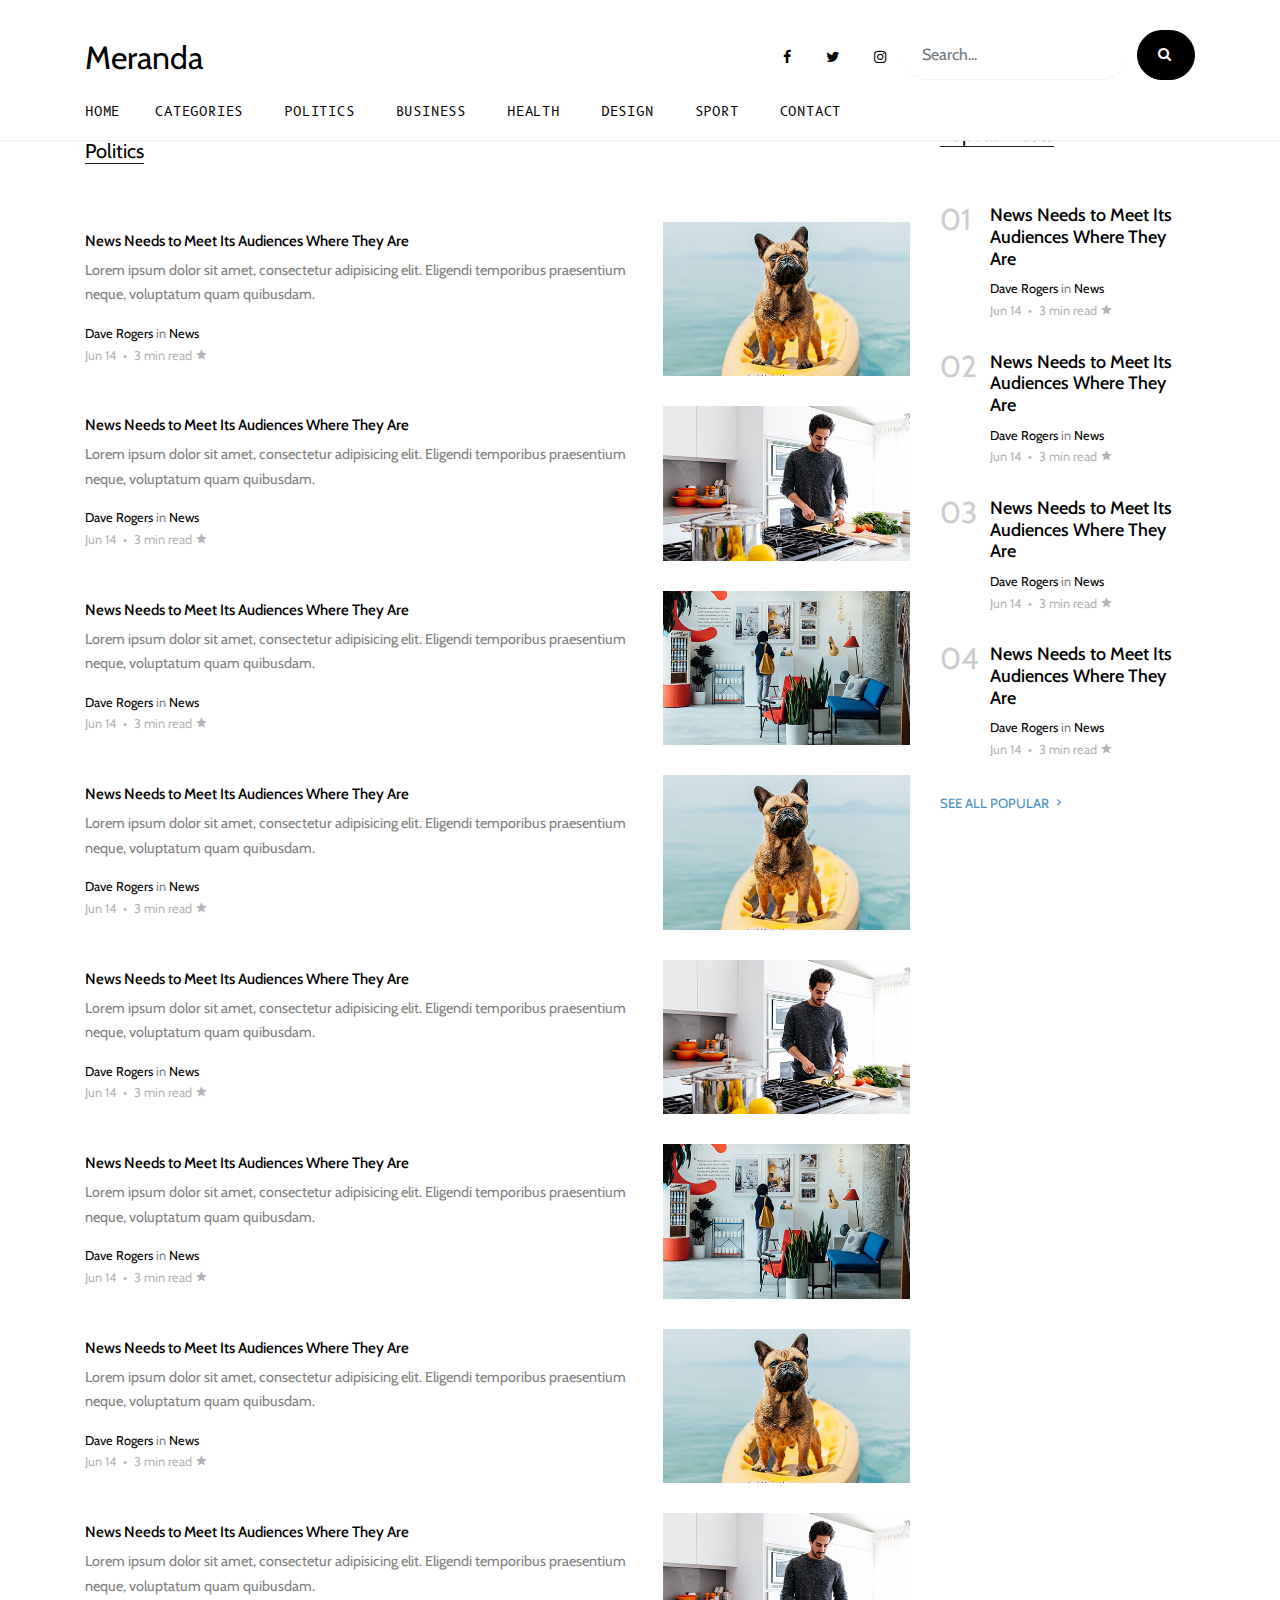
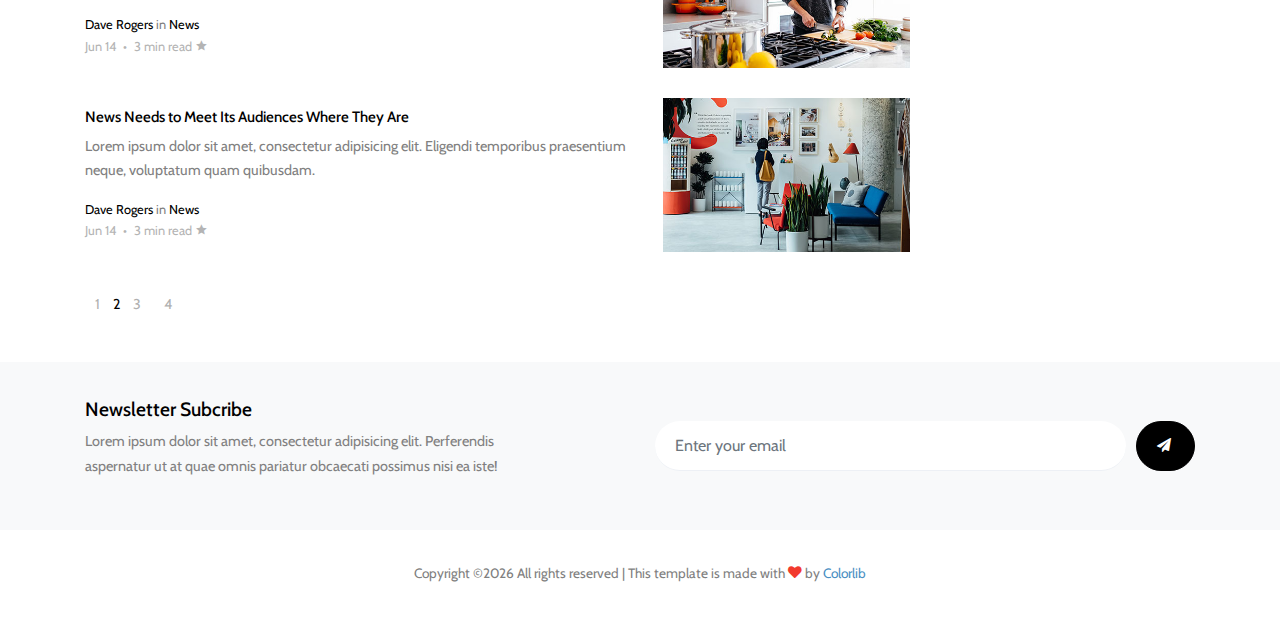
<file: categories.html>
<!DOCTYPE html>
<html lang="en">

<head>
  <title>Meranda &mdash; Website Template by Colorlib</title>
  <meta charset="utf-8">
  <meta name="viewport" content="width=device-width, initial-scale=1, shrink-to-fit=no">


  <link href="https://fonts.googleapis.com/css?family=B612+Mono|Cabin:400,700&display=swap" rel="stylesheet">

  <link rel="stylesheet" href="fonts/icomoon/style.css">

  <link rel="stylesheet" href="css/bootstrap.min.css">
  <link rel="stylesheet" href="css/jquery-ui.css">
  <link rel="stylesheet" href="css/owl.carousel.min.css">
  <link rel="stylesheet" href="css/owl.theme.default.min.css">
  <link rel="stylesheet" href="css/owl.theme.default.min.css">

  <link rel="stylesheet" href="css/jquery.fancybox.min.css">

  <link rel="stylesheet" href="css/bootstrap-datepicker.css">

  <link rel="stylesheet" href="fonts/flaticon/font/flaticon.css">

  <link rel="stylesheet" href="css/aos.css">
  <link href="css/jquery.mb.YTPlayer.min.css" media="all" rel="stylesheet" type="text/css">

  <link rel="stylesheet" href="css/style.css">



</head>

<body data-spy="scroll" data-target=".site-navbar-target" data-offset="300">

  <div class="site-wrap">

    <div class="site-mobile-menu site-navbar-target">
      <div class="site-mobile-menu-header">
        <div class="site-mobile-menu-close mt-3">
          <span class="icon-close2 js-menu-toggle"></span>
        </div>
      </div>
      <div class="site-mobile-menu-body"></div>
    </div>


    
    <div class="header-top">
      <div class="container">
        <div class="row align-items-center">
          <div class="col-12 col-lg-6 d-flex">
            <a href="index.html" class="site-logo">
              Meranda
            </a>

            <a href="#" class="ml-auto d-inline-block d-lg-none site-menu-toggle js-menu-toggle text-black"><span
                class="icon-menu h3"></span></a>

          </div>
          <div class="col-12 col-lg-6 ml-auto d-flex">
            <div class="ml-md-auto top-social d-none d-lg-inline-block">
              <a href="#" class="d-inline-block p-3"><span class="icon-facebook"></span></a>
                <a href="#" class="d-inline-block p-3"><span class="icon-twitter"></span></a>
                <a href="#" class="d-inline-block p-3"><span class="icon-instagram"></span></a>
            </div>
            <form action="#" class="search-form d-inline-block">

              <div class="d-flex">
                <input type="email" class="form-control" placeholder="Search...">
                <button type="submit" class="btn btn-secondary" ><span class="icon-search"></span></button>
              </div>
            </form>

            
          </div>
          <div class="col-6 d-block d-lg-none text-right">
            
          </div>
        </div>
      </div>
      


      
      <div class="site-navbar py-2 js-sticky-header site-navbar-target d-none pl-0 d-lg-block" role="banner">

      <div class="container">
        <div class="d-flex align-items-center">
          
          <div class="mr-auto">
            <nav class="site-navigation position-relative text-right" role="navigation">
              <ul class="site-menu main-menu js-clone-nav mr-auto d-none pl-0 d-lg-block">
                <li class="active">
                  <a href="index.html" class="nav-link text-left">Home</a>
                </li>
                <li>
                  <a href="categories.html" class="nav-link text-left">Categories</a>
                </li>
                <li>
                  <a href="categories.html" class="nav-link text-left">Politics</a>
                </li>
                <li>
                  <a href="categories.html" class="nav-link text-left">Business</a>
                </li>
                <li>
                    <a href="categories.html" class="nav-link text-left">Health</a>
                </li>
                <li><a href="categories.html" class="nav-link text-left">Design</a></li>
                <li>
                  <a href="categories.html" class="nav-link text-left">Sport</a>
                </li>
                <li><a href="contact.html" class="nav-link text-left">Contact</a></li>

              </ul>                                                                                                                                                                                                                                                                                         
            </nav>

          </div>
         
        </div>
      </div>

    </div>
    
    </div>

    

    <div class="site-section">
      <div class="container">
        <div class="row">
          <div class="col-lg-9">
            <div class="section-title">
              <span class="caption d-block small">Categories</span>
              <h2>Politics</h2>
            </div>
            <div class="post-entry-2 d-flex">
              <div class="thumbnail order-md-2" style="background-image: url('images/img_h_4.jpg')"></div>
              <div class="contents order-md-1 pl-0">
                <h2><a href="blog-single.html">News Needs to Meet Its Audiences Where They Are</a></h2>
                <p class="mb-3">Lorem ipsum dolor sit amet, consectetur adipisicing elit. Eligendi temporibus praesentium neque, voluptatum quam quibusdam.</p>
                <div class="post-meta">
                  <span class="d-block"><a href="#">Dave Rogers</a> in <a href="#">News</a></span>
                  <span class="date-read">Jun 14 <span class="mx-1">&bullet;</span> 3 min read <span class="icon-star2"></span></span>
                </div>
              </div>
            </div>

            <div class="post-entry-2 d-flex">
              <div class="thumbnail order-md-2" style="background-image: url('images/img_h_3.jpg')"></div>
              <div class="contents order-md-1 pl-0">
                <h2><a href="blog-single.html">News Needs to Meet Its Audiences Where They Are</a></h2>
                <p class="mb-3">Lorem ipsum dolor sit amet, consectetur adipisicing elit. Eligendi temporibus praesentium neque, voluptatum quam quibusdam.</p>
                <div class="post-meta">
                  <span class="d-block"><a href="#">Dave Rogers</a> in <a href="#">News</a></span>
                  <span class="date-read">Jun 14 <span class="mx-1">&bullet;</span> 3 min read <span class="icon-star2"></span></span>
                </div>
              </div>
            </div>

            <div class="post-entry-2 d-flex">
              <div class="thumbnail order-md-2" style="background-image: url('images/img_h_1.jpg')"></div>
              <div class="contents order-md-1 pl-0">
                
                <h2><a href="blog-single.html">News Needs to Meet Its Audiences Where They Are</a></h2>
                <p class="mb-3">Lorem ipsum dolor sit amet, consectetur adipisicing elit. Eligendi temporibus praesentium neque, voluptatum quam quibusdam.</p>
                <div class="post-meta">
                  <span class="d-block"><a href="#">Dave Rogers</a> in <a href="#">News</a></span>
                  <span class="date-read">Jun 14 <span class="mx-1">&bullet;</span> 3 min read <span class="icon-star2"></span></span>
                </div>
              </div>
            </div>

            <div class="post-entry-2 d-flex">
              <div class="thumbnail order-md-2" style="background-image: url('images/img_h_4.jpg')"></div>
              <div class="contents order-md-1 pl-0">
                <h2><a href="blog-single.html">News Needs to Meet Its Audiences Where They Are</a></h2>
                <p class="mb-3">Lorem ipsum dolor sit amet, consectetur adipisicing elit. Eligendi temporibus praesentium neque, voluptatum quam quibusdam.</p>
                <div class="post-meta">
                  <span class="d-block"><a href="#">Dave Rogers</a> in <a href="#">News</a></span>
                  <span class="date-read">Jun 14 <span class="mx-1">&bullet;</span> 3 min read <span class="icon-star2"></span></span>
                </div>
              </div>
            </div>

            <div class="post-entry-2 d-flex">
              <div class="thumbnail order-md-2" style="background-image: url('images/img_h_3.jpg')"></div>
              <div class="contents order-md-1 pl-0">
                <h2><a href="blog-single.html">News Needs to Meet Its Audiences Where They Are</a></h2>
                <p class="mb-3">Lorem ipsum dolor sit amet, consectetur adipisicing elit. Eligendi temporibus praesentium neque, voluptatum quam quibusdam.</p>
                <div class="post-meta">
                  <span class="d-block"><a href="#">Dave Rogers</a> in <a href="#">News</a></span>
                  <span class="date-read">Jun 14 <span class="mx-1">&bullet;</span> 3 min read <span class="icon-star2"></span></span>
                </div>
              </div>
            </div>

            <div class="post-entry-2 d-flex">
              <div class="thumbnail order-md-2" style="background-image: url('images/img_h_1.jpg')"></div>
              <div class="contents order-md-1 pl-0">
                
                <h2><a href="blog-single.html">News Needs to Meet Its Audiences Where They Are</a></h2>
                <p class="mb-3">Lorem ipsum dolor sit amet, consectetur adipisicing elit. Eligendi temporibus praesentium neque, voluptatum quam quibusdam.</p>
                <div class="post-meta">
                  <span class="d-block"><a href="#">Dave Rogers</a> in <a href="#">News</a></span>
                  <span class="date-read">Jun 14 <span class="mx-1">&bullet;</span> 3 min read <span class="icon-star2"></span></span>
                </div>
              </div>
            </div>

            <div class="post-entry-2 d-flex">
              <div class="thumbnail order-md-2" style="background-image: url('images/img_h_4.jpg')"></div>
              <div class="contents order-md-1 pl-0">
                <h2><a href="blog-single.html">News Needs to Meet Its Audiences Where They Are</a></h2>
                <p class="mb-3">Lorem ipsum dolor sit amet, consectetur adipisicing elit. Eligendi temporibus praesentium neque, voluptatum quam quibusdam.</p>
                <div class="post-meta">
                  <span class="d-block"><a href="#">Dave Rogers</a> in <a href="#">News</a></span>
                  <span class="date-read">Jun 14 <span class="mx-1">&bullet;</span> 3 min read <span class="icon-star2"></span></span>
                </div>
              </div>
            </div>

            <div class="post-entry-2 d-flex">
              <div class="thumbnail order-md-2" style="background-image: url('images/img_h_3.jpg')"></div>
              <div class="contents order-md-1 pl-0">
                <h2><a href="blog-single.html">News Needs to Meet Its Audiences Where They Are</a></h2>
                <p class="mb-3">Lorem ipsum dolor sit amet, consectetur adipisicing elit. Eligendi temporibus praesentium neque, voluptatum quam quibusdam.</p>
                <div class="post-meta">
                  <span class="d-block"><a href="#">Dave Rogers</a> in <a href="#">News</a></span>
                  <span class="date-read">Jun 14 <span class="mx-1">&bullet;</span> 3 min read <span class="icon-star2"></span></span>
                </div>
              </div>
            </div>

            <div class="post-entry-2 d-flex">
              <div class="thumbnail order-md-2" style="background-image: url('images/img_h_1.jpg')"></div>
              <div class="contents order-md-1 pl-0">
                
                <h2><a href="blog-single.html">News Needs to Meet Its Audiences Where They Are</a></h2>
                <p class="mb-3">Lorem ipsum dolor sit amet, consectetur adipisicing elit. Eligendi temporibus praesentium neque, voluptatum quam quibusdam.</p>
                <div class="post-meta">
                  <span class="d-block"><a href="#">Dave Rogers</a> in <a href="#">News</a></span>
                  <span class="date-read">Jun 14 <span class="mx-1">&bullet;</span> 3 min read <span class="icon-star2"></span></span>
                </div>
              </div>
            </div>
          </div>
          <div class="col-lg-3">
            <div class="section-title">
              <h2>Popular Posts</h2>
            </div>

            <div class="trend-entry d-flex">
              <div class="number align-self-start">01</div>
              <div class="trend-contents">
                <h2><a href="blog-single.html">News Needs to Meet Its Audiences Where They Are</a></h2>
                <div class="post-meta">
                  <span class="d-block"><a href="#">Dave Rogers</a> in <a href="#">News</a></span>
                  <span class="date-read">Jun 14 <span class="mx-1">&bullet;</span> 3 min read <span class="icon-star2"></span></span>
                </div>
              </div>
            </div>

            <div class="trend-entry d-flex">
              <div class="number align-self-start">02</div>
              <div class="trend-contents">
                <h2><a href="blog-single.html">News Needs to Meet Its Audiences Where They Are</a></h2>
                <div class="post-meta">
                  <span class="d-block"><a href="#">Dave Rogers</a> in <a href="#">News</a></span>
                  <span class="date-read">Jun 14 <span class="mx-1">&bullet;</span> 3 min read <span class="icon-star2"></span></span>
                </div>
              </div>
            </div>

            <div class="trend-entry d-flex">
              <div class="number align-self-start">03</div>
              <div class="trend-contents">
                <h2><a href="blog-single.html">News Needs to Meet Its Audiences Where They Are</a></h2>
                <div class="post-meta">
                  <span class="d-block"><a href="#">Dave Rogers</a> in <a href="#">News</a></span>
                  <span class="date-read">Jun 14 <span class="mx-1">&bullet;</span> 3 min read <span class="icon-star2"></span></span>
                </div>
              </div>
            </div>

            <div class="trend-entry d-flex pl-0">
              <div class="number align-self-start">04</div>
              <div class="trend-contents">
                <h2><a href="blog-single.html">News Needs to Meet Its Audiences Where They Are</a></h2>
                <div class="post-meta">
                  <span class="d-block"><a href="#">Dave Rogers</a> in <a href="#">News</a></span>
                  <span class="date-read">Jun 14 <span class="mx-1">&bullet;</span> 3 min read <span class="icon-star2"></span></span>
                </div>
              </div>
            </div>
            
            <p>
              <a href="#" class="more">See All Popular <span class="icon-keyboard_arrow_right"></span></a>
            </p>
          </div>
        </div>

        <div class="row">
          <div class="col-lg-6">
            <ul class="custom-pagination list-unstyled">
              <li><a href="#">1</a></li>
              <li class="active">2</li>
              <li><a href="#">3</a></li>
              <li><a href="#">4</a></li>
            </ul>
          </div>
        </div>
      </div>
    </div>

    <div class="site-section subscribe bg-light">
      <div class="container">
        <form action="#" class="row align-items-center">
          <div class="col-md-5 mr-auto">
            <h2>Newsletter Subcribe</h2>
            <p>Lorem ipsum dolor sit amet, consectetur adipisicing elit. Perferendis aspernatur ut at quae omnis pariatur obcaecati possimus nisi ea iste!</p>
          </div>
          <div class="col-md-6 ml-auto">
            <div class="d-flex">
              <input type="email" class="form-control" placeholder="Enter your email">
              <button type="submit" class="btn btn-secondary" ><span class="icon-paper-plane"></span></button>
            </div>
          </div>
        </form>
      </div>
    </div>


    
    <div class="footer">
      <div class="container">
        

        <div class="row">
          <div class="col-12">
            <div class="copyright">
                <p>
                    <!-- Link back to Colorlib can't be removed. Template is licensed under CC BY 3.0. -->
                    Copyright &copy;<script>document.write(new Date().getFullYear());</script> All rights reserved | This template is made with <i class="icon-heart text-danger" aria-hidden="true"></i> by <a href="https://colorlib.com" target="_blank" >Colorlib</a>
                    <!-- Link back to Colorlib can't be removed. Template is licensed under CC BY 3.0. -->
                    </p>
            </div>
          </div>
        </div>
      </div>
    </div>
    

  </div>
  <!-- .site-wrap -->


  <!-- loader -->
  <div id="loader" class="show fullscreen"><svg class="circular" width="48px" height="48px"><circle class="path-bg" cx="24" cy="24" r="22" fill="none" stroke-width="4" stroke="#eeeeee"/><circle class="path" cx="24" cy="24" r="22" fill="none" stroke-width="4" stroke-miterlimit="10" stroke="#ff5e15"/></svg></div>

  <script src="js/jquery-3.3.1.min.js"></script>
  <script src="js/jquery-migrate-3.0.1.min.js"></script>
  <script src="js/jquery-ui.js"></script>
  <script src="js/popper.min.js"></script>
  <script src="js/bootstrap.min.js"></script>
  <script src="js/owl.carousel.min.js"></script>
  <script src="js/jquery.stellar.min.js"></script>
  <script src="js/jquery.countdown.min.js"></script>
  <script src="js/bootstrap-datepicker.min.js"></script>
  <script src="js/jquery.easing.1.3.js"></script>
  <script src="js/aos.js"></script>
  <script src="js/jquery.fancybox.min.js"></script>
  <script src="js/jquery.sticky.js"></script>
  <script src="js/jquery.mb.YTPlayer.min.js"></script>




  <script src="js/main.js"></script>

</body>

</html>
</file>
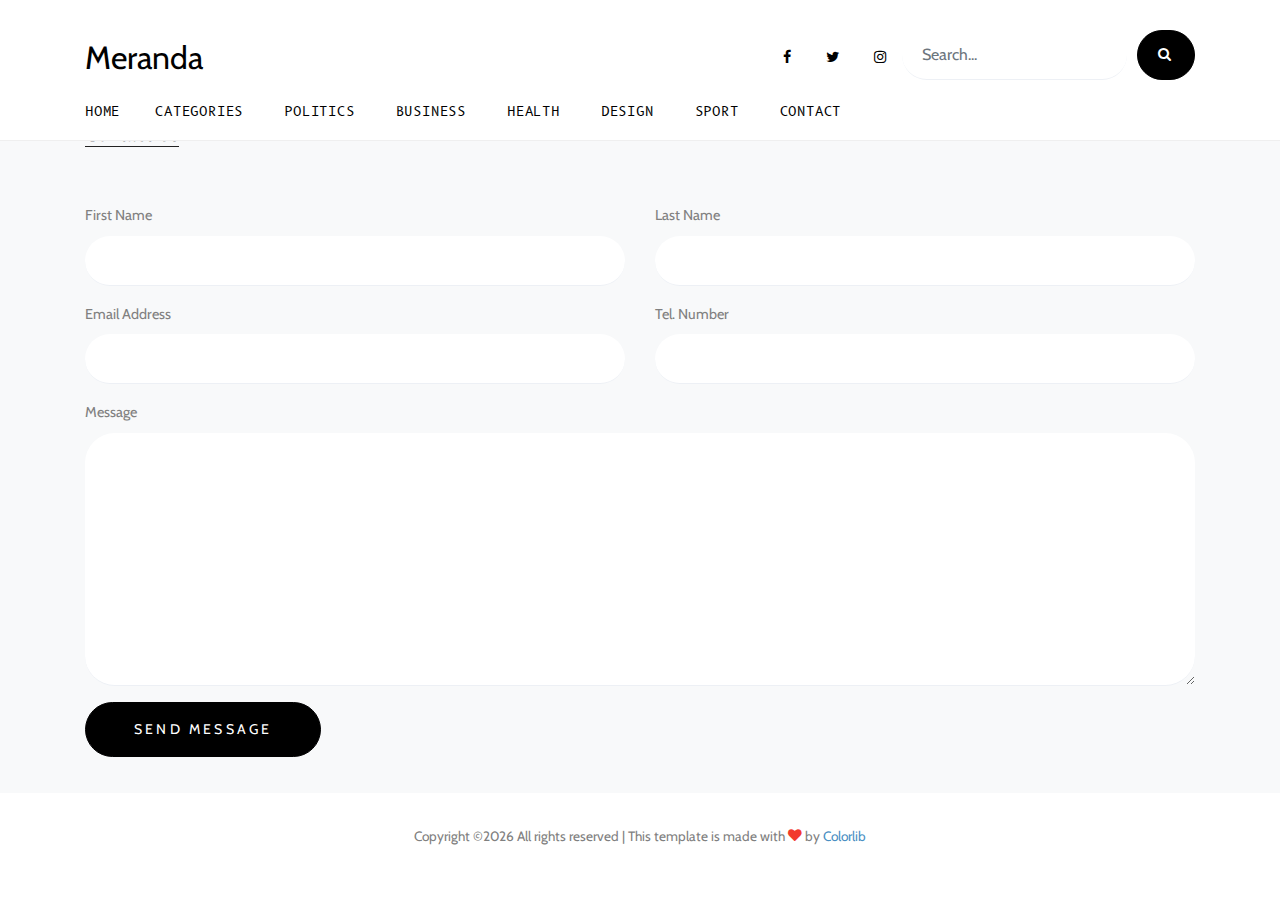
<file: contact.html>
<!DOCTYPE html>
<html lang="en">

<head>
  <title>Meranda &mdash; Website Template by Colorlib</title>
  <meta charset="utf-8">
  <meta name="viewport" content="width=device-width, initial-scale=1, shrink-to-fit=no">


  <link href="https://fonts.googleapis.com/css?family=B612+Mono|Cabin:400,700&display=swap" rel="stylesheet">

  <link rel="stylesheet" href="fonts/icomoon/style.css">

  <link rel="stylesheet" href="css/bootstrap.min.css">
  <link rel="stylesheet" href="css/jquery-ui.css">
  <link rel="stylesheet" href="css/owl.carousel.min.css">
  <link rel="stylesheet" href="css/owl.theme.default.min.css">
  <link rel="stylesheet" href="css/owl.theme.default.min.css">

  <link rel="stylesheet" href="css/jquery.fancybox.min.css">

  <link rel="stylesheet" href="css/bootstrap-datepicker.css">

  <link rel="stylesheet" href="fonts/flaticon/font/flaticon.css">

  <link rel="stylesheet" href="css/aos.css">
  <link href="css/jquery.mb.YTPlayer.min.css" media="all" rel="stylesheet" type="text/css">

  <link rel="stylesheet" href="css/style.css">



</head>

<body data-spy="scroll" data-target=".site-navbar-target" data-offset="300">

  <div class="site-wrap">

    <div class="site-mobile-menu site-navbar-target">
      <div class="site-mobile-menu-header">
        <div class="site-mobile-menu-close mt-3">
          <span class="icon-close2 js-menu-toggle"></span>
        </div>
      </div>
      <div class="site-mobile-menu-body"></div>
    </div>


    
    <div class="header-top">
      <div class="container">
        <div class="row align-items-center">
          <div class="col-12 col-lg-6 d-flex">
            <a href="index.html" class="site-logo">
              Meranda
            </a>

            <a href="#" class="ml-auto d-inline-block d-lg-none site-menu-toggle js-menu-toggle text-black"><span
                class="icon-menu h3"></span></a>

          </div>
          <div class="col-12 col-lg-6 ml-auto d-flex">
            <div class="ml-md-auto top-social d-none d-lg-inline-block">
              <a href="#" class="d-inline-block p-3"><span class="icon-facebook"></span></a>
                <a href="#" class="d-inline-block p-3"><span class="icon-twitter"></span></a>
                <a href="#" class="d-inline-block p-3"><span class="icon-instagram"></span></a>
            </div>
            <form action="#" class="search-form d-inline-block">

              <div class="d-flex">
                <input type="email" class="form-control" placeholder="Search...">
                <button type="submit" class="btn btn-secondary" ><span class="icon-search"></span></button>
              </div>
            </form>

            
          </div>
          <div class="col-6 d-block d-lg-none text-right">
            
          </div>
        </div>
      </div>
      


      
      <div class="site-navbar py-2 js-sticky-header site-navbar-target d-none pl-0 d-lg-block" role="banner">

      <div class="container">
        <div class="d-flex align-items-center">
          
          <div class="mr-auto">
            <nav class="site-navigation position-relative text-right" role="navigation">
              <ul class="site-menu main-menu js-clone-nav mr-auto d-none pl-0 d-lg-block">
                <li class="active">
                  <a href="index.html" class="nav-link text-left">Home</a>
                </li>
                <li>
                  <a href="categories.html" class="nav-link text-left">Categories</a>
                </li>
                <li>
                  <a href="categories.html" class="nav-link text-left">Politics</a>
                </li>
                <li>
                  <a href="categories.html" class="nav-link text-left">Business</a>
                </li>
                <li>
                    <a href="categories.html" class="nav-link text-left">Health</a>
                </li>
                <li><a href="categories.html" class="nav-link text-left">Design</a></li>
                <li>
                  <a href="categories.html" class="nav-link text-left">Sport</a>
                </li>
                <li><a href="contact.html" class="nav-link text-left">Contact</a></li>

              </ul>                                                                                                                                                                                                                                                                                         
            </nav>

          </div>
         
        </div>
      </div>

    </div>
    
    </div>

    

    <div class="site-section bg-light">
      <div class="container">
        <div class="row">

          <div class="col-lg-12">
            <div class="section-title mb-5">
              <h2>Contact Us</h2>
            </div>
            <form method="post">
              
                  <div class="row">
                      <div class="col-md-6 form-group">
                          <label for="fname">First Name</label>
                          <input type="text" id="fname" class="form-control form-control-lg">
                      </div>
                      <div class="col-md-6 form-group">
                          <label for="lname">Last Name</label>
                          <input type="text" id="lname" class="form-control form-control-lg">
                      </div>
                  </div>
                  <div class="row">
                      <div class="col-md-6 form-group">
                          <label for="eaddress">Email Address</label>
                          <input type="text" id="eaddress" class="form-control form-control-lg">
                      </div>
                      <div class="col-md-6 form-group">
                          <label for="tel">Tel. Number</label>
                          <input type="text" id="tel" class="form-control form-control-lg">
                      </div>
                  </div>
                  <div class="row">
                      <div class="col-md-12 form-group">
                          <label for="message">Message</label>
                          <textarea name="" id="message" cols="30" rows="10" class="form-control"></textarea>
                      </div>
                  </div>

                  <div class="row">
                      <div class="col-12">
                          <input type="submit" value="Send Message" class="btn btn-primary py-3 px-5">
                      </div>
                  </div>
              
            </form>
          </div>
          
        </div>

        
      </div>
    </div>

    
    
    <div class="footer">
      <div class="container">
        

        <div class="row">
          <div class="col-12">
            <div class="copyright">
                <p>
                    <!-- Link back to Colorlib can't be removed. Template is licensed under CC BY 3.0. -->
                    Copyright &copy;<script>document.write(new Date().getFullYear());</script> All rights reserved | This template is made with <i class="icon-heart text-danger" aria-hidden="true"></i> by <a href="https://colorlib.com" target="_blank" >Colorlib</a>
                    <!-- Link back to Colorlib can't be removed. Template is licensed under CC BY 3.0. -->
                    </p>
            </div>
          </div>
        </div>
      </div>
    </div>
    

  </div>
  <!-- .site-wrap -->


  <!-- loader -->
  <div id="loader" class="show fullscreen"><svg class="circular" width="48px" height="48px"><circle class="path-bg" cx="24" cy="24" r="22" fill="none" stroke-width="4" stroke="#eeeeee"/><circle class="path" cx="24" cy="24" r="22" fill="none" stroke-width="4" stroke-miterlimit="10" stroke="#ff5e15"/></svg></div>

  <script src="js/jquery-3.3.1.min.js"></script>
  <script src="js/jquery-migrate-3.0.1.min.js"></script>
  <script src="js/jquery-ui.js"></script>
  <script src="js/popper.min.js"></script>
  <script src="js/bootstrap.min.js"></script>
  <script src="js/owl.carousel.min.js"></script>
  <script src="js/jquery.stellar.min.js"></script>
  <script src="js/jquery.countdown.min.js"></script>
  <script src="js/bootstrap-datepicker.min.js"></script>
  <script src="js/jquery.easing.1.3.js"></script>
  <script src="js/aos.js"></script>
  <script src="js/jquery.fancybox.min.js"></script>
  <script src="js/jquery.sticky.js"></script>
  <script src="js/jquery.mb.YTPlayer.min.js"></script>




  <script src="js/main.js"></script>

</body>

</html>
</file>
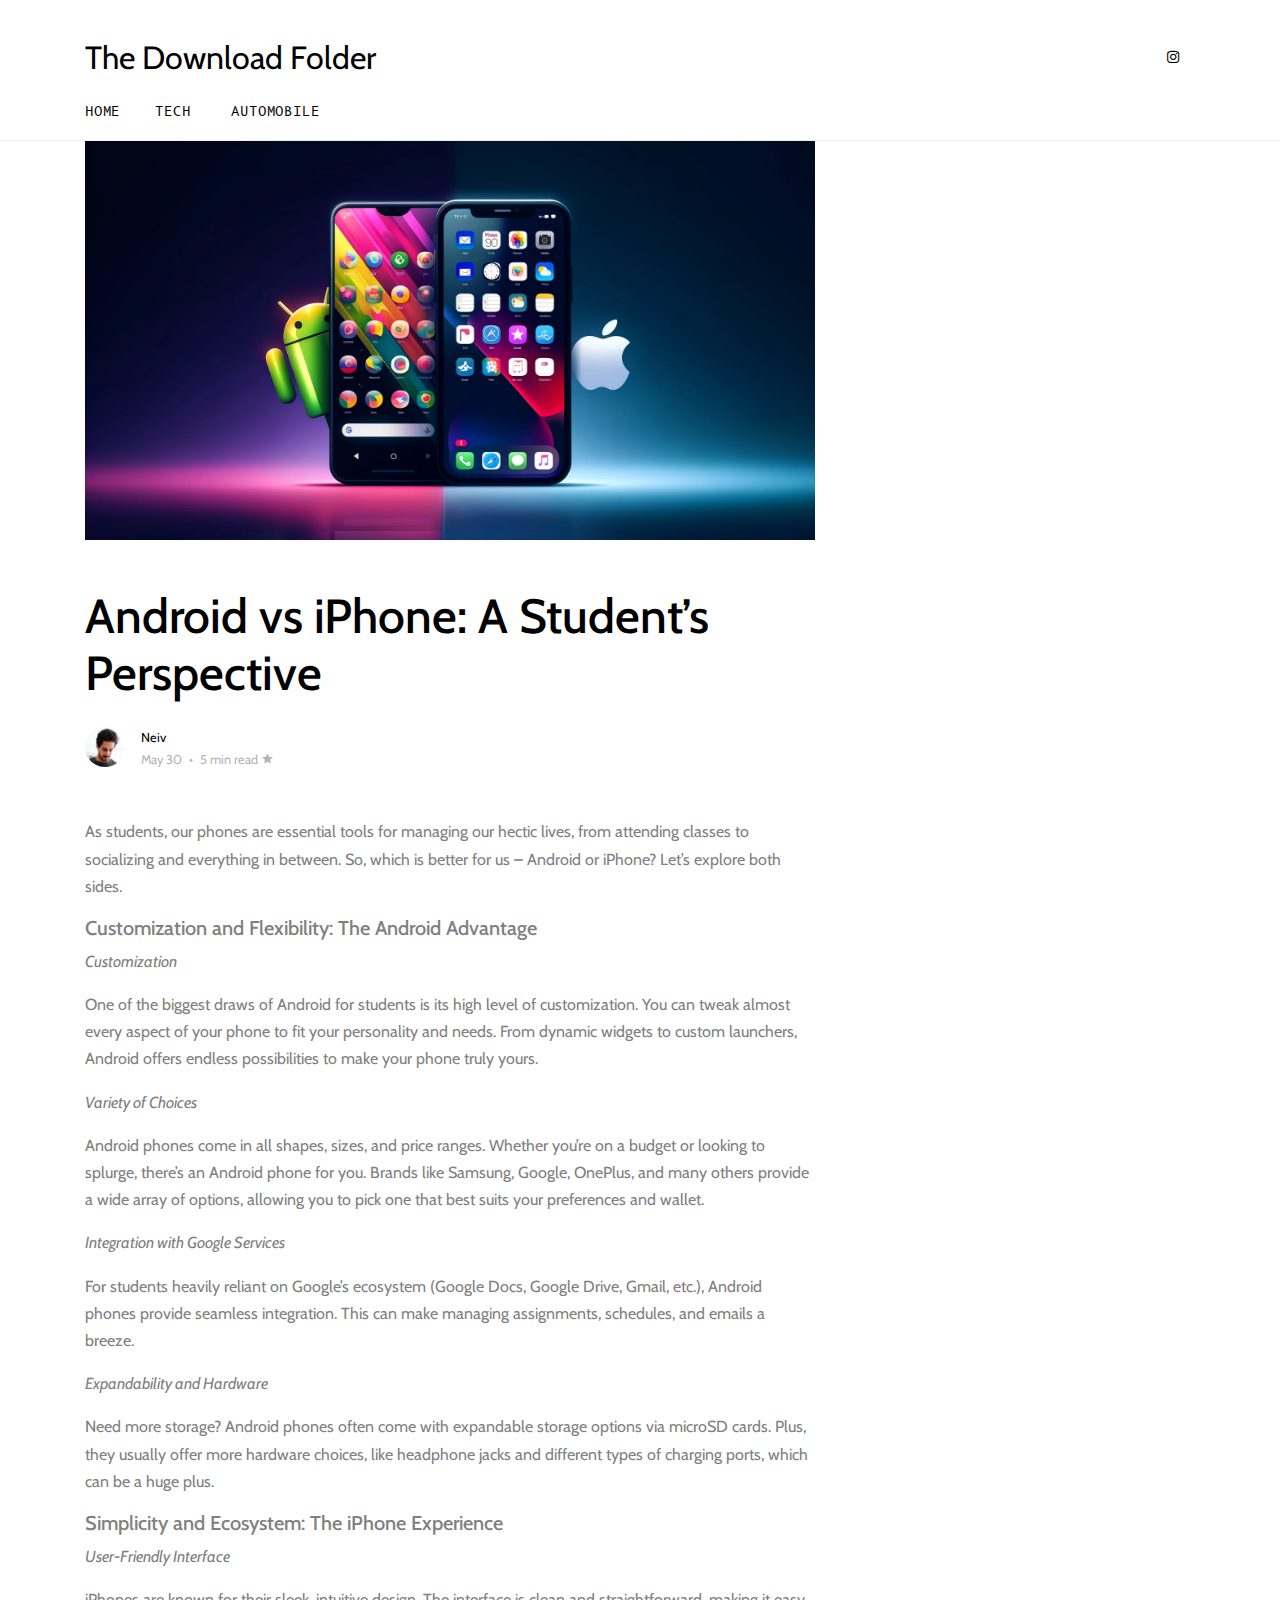
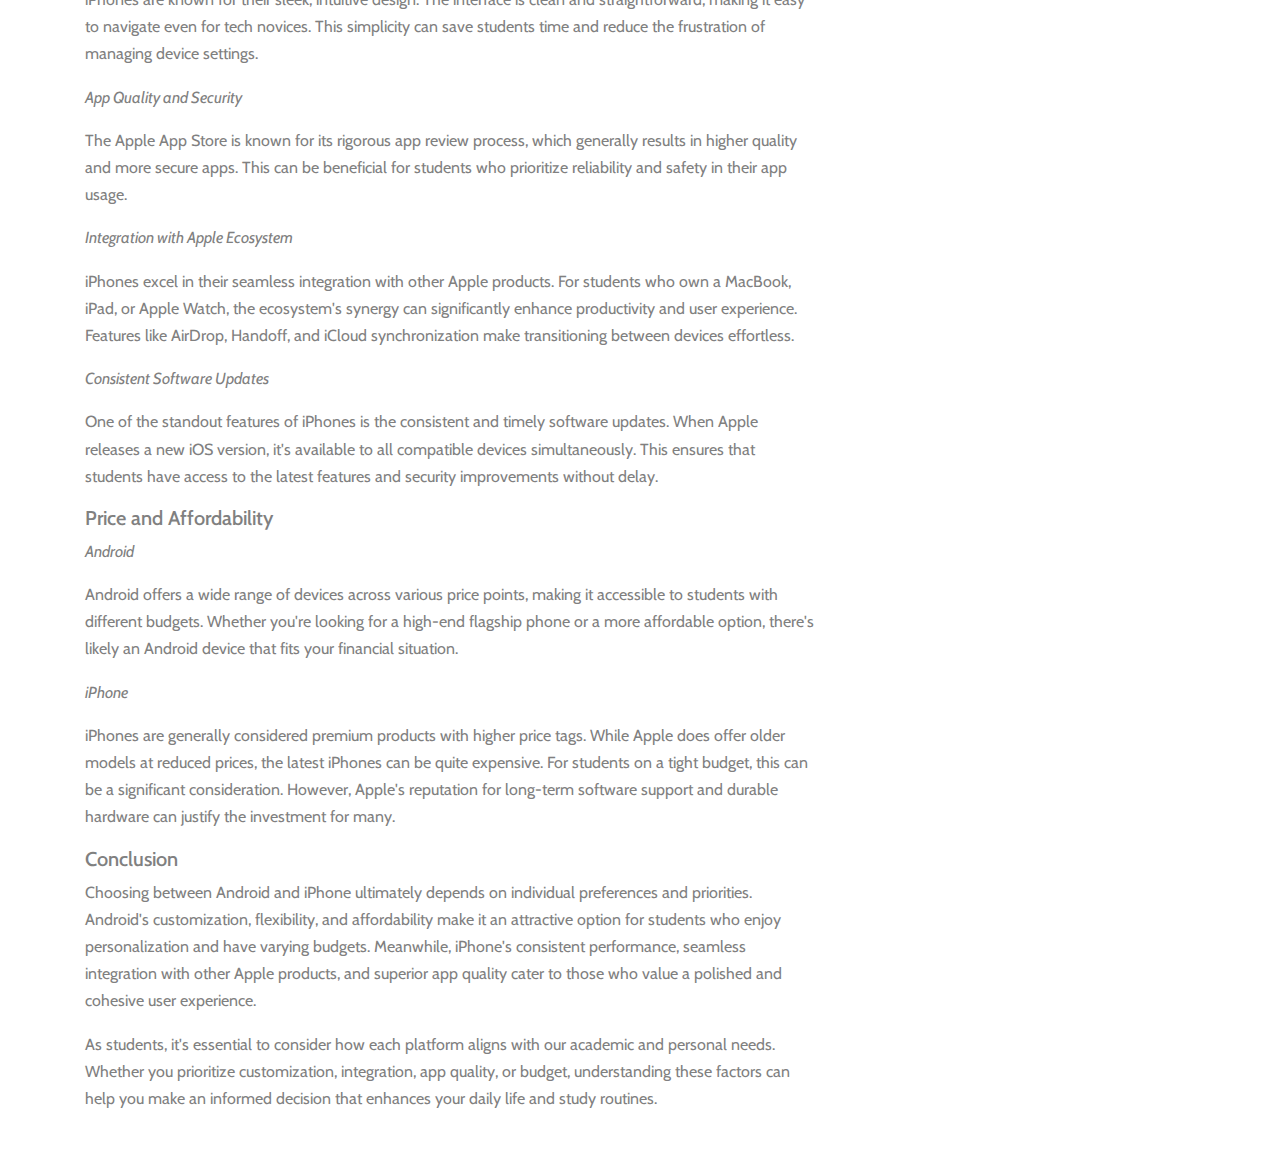
<file: blogs/blog1/blog.html>
<!DOCTYPE html>
<html lang="en">

  <head>
    <title>The Download Folder</title>
    <link rel="icon" type="image/x-icon" href="/images/folder_grey.ico">
    <meta charset="utf-8">
    <meta name="viewport" content="width=device-width, initial-scale=1, shrink-to-fit=no">


    <link href="https://fonts.googleapis.com/css?family=B612+Mono|Cabin:400,700&display=swap" rel="stylesheet">

    <link rel="stylesheet" href="/fonts/icomoon/style.css">

    <link rel="stylesheet" href="/css/bootstrap.min.css">
    <link rel="stylesheet" href="/css/jquery-ui.css">
    <link rel="stylesheet" href="/css/owl.carousel.min.css">
    <link rel="stylesheet" href="/css/owl.theme.default.min.css">
    <link rel="stylesheet" href="/css/owl.theme.default.min.css">

    <link rel="stylesheet" href="/css/jquery.fancybox.min.css">

    <link rel="stylesheet" href="/css/bootstrap-datepicker.css">

    <link rel="stylesheet" href="/fonts/flaticon/font/flaticon.css">

    <link rel="stylesheet" href="/css/aos.css">
    <link href="/css/jquery.mb.YTPlayer.min.css" media="all" rel="stylesheet" type="text/css">

    <link rel="stylesheet" href="/css/style.css">

  </head>

  <body data-spy="scroll" data-target=".site-navbar-target" data-offset="300">

    <div class="site-wrap">

      <div class="site-mobile-menu site-navbar-target">
        <div class="site-mobile-menu-header">
          <div class="site-mobile-menu-close mt-3">
            <span class="icon-close2 js-menu-toggle"></span>
          </div>
        </div>
        <div class="site-mobile-menu-body"></div>
      </div>



      <div class="header-top">
        <div class="container">
          <div class="row align-items-center">
            <div class="col-12 col-lg-6 d-flex">
              <a href="/index.html" class="site-logo">
                The Download Folder
              </a>

              <a href="#" class="ml-auto d-inline-block d-lg-none site-menu-toggle js-menu-toggle text-black"><span
                  class="icon-menu h3"></span></a>

            </div>
            <div class="col-12 col-lg-6 ml-auto d-flex">
              <div class="ml-md-auto top-social d-none d-lg-inline-block">
                <!-- <a href="#" class="d-inline-block p-3"><span class="icon-facebook"></span></a> -->
                <!-- <a href="#" class="d-inline-block p-3"><span class="icon-twitter"></span></a> -->
                <a href="#" class="d-inline-block p-3"><span class="icon-instagram"></span></a>
              </div>
              <!-- <form action="#" class="search-form d-inline-block">

                <div class="d-flex">
                  <input type="email" class="form-control" placeholder="Search...">
                  <button type="submit" class="btn btn-secondary"><span class="icon-search"></span></button>
                </div>
              </form> -->


            </div>
            <div class="col-6 d-block d-lg-none text-right">

            </div>
          </div>
        </div>




        <div class="site-navbar py-2 js-sticky-header site-navbar-target d-none pl-0 d-lg-block" role="banner">

          <div class="container">
            <div class="d-flex align-items-center">

              <div class="mr-auto">
                <nav class="site-navigation position-relative text-right" role="navigation">
                  <ul class="site-menu main-menu js-clone-nav mr-auto d-none pl-0 d-lg-block">
                    <li class="active">
                      <a href="/index.html" class="nav-link text-left">Home</a>
                    </li>
                    <li>
                      <a href="/categories.html" class="nav-link text-left">Tech</a>
                    </li>
                    <li>
                      <a href="/categories.html" class="nav-link text-left">Automobile</a>
                    </li>
                    <!-- <li>
                      <a href="categories.html" class="nav-link text-left">Business</a>
                    </li>
                    <li>
                      <a href="categories.html" class="nav-link text-left">Health</a>
                    </li>
                    <li><a href="categories.html" class="nav-link text-left">Design</a></li>
                    <li>
                      <a href="categories.html" class="nav-link text-left">Sport</a>
                    </li>
                    <li>
                      <a href="contact.html" class="nav-link text-left">Contact</a>
                    </li> -->
                  </ul>
                </nav>

              </div>

            </div>
          </div>

        </div>

      </div>



      <div class="site-section">
        <div class="container">
          <div class="row">
            <div class="col-lg-8 single-content">

              <p class="mb-5">
                <img src="main.webp" alt="Image" class="img-fluid">
              </p>
              <h1 class="mb-4">
                Android vs iPhone: A Student’s Perspective
              </h1>
              <div class="post-meta d-flex mb-5">
                <div class="bio-pic mr-3">
                  <img src="/images/person_1.jpg" alt="Image" class="img-fluidid">
                </div>
                <div class="vcard">
                  <span class="d-block"><a href="#">Neiv</a></span>
                  <span class="date-read">May 30 <span class="mx-1">&bullet;</span> 5 min read <span
                      class="icon-star2"></span></span>
                </div>
              </div>

              <p>As students, our phones are essential tools for managing our hectic lives, from attending classes to
                socializing and
                everything in between. So, which is better for us – Android or iPhone? Let’s explore both sides.</p>

              <h5>Customization and Flexibility: The Android Advantage</h5>
              <p><i>Customization</i></p>
              <p>One of the biggest draws of Android for students is its high level of customization. You can tweak
                almost every
                aspect of your phone to fit your personality and needs. From dynamic widgets to custom launchers,
                Android offers
                endless possibilities to make your phone truly yours.</p>

              <p><i>Variety of Choices</i></p>
              <p>Android phones come in all shapes, sizes, and price ranges. Whether you’re on a budget or looking to
                splurge,
                there’s an Android phone for you. Brands like Samsung, Google, OnePlus, and many others provide a wide
                array of
                options, allowing you to pick one that best suits your preferences and wallet.</p>

              <p><i>Integration with Google Services</i></p>
              <p>For students heavily reliant on Google’s ecosystem (Google Docs, Google Drive, Gmail, etc.), Android
                phones provide
                seamless integration. This can make managing assignments, schedules, and emails a breeze.</p>

              <p><i>Expandability and Hardware</i></p>
              <p>Need more storage? Android phones often come with expandable storage options via microSD cards. Plus,
                they usually
                offer more hardware choices, like headphone jacks and different types of charging ports, which can be a
                huge plus.
              </p>

              <h5>Simplicity and Ecosystem: The iPhone Experience</h5>
              <p><i>User-Friendly Interface</i></p>
              <p>iPhones are known for their sleek, intuitive design. The interface is clean and straightforward, making
                it easy to
                navigate even for tech novices. This simplicity can save students time and reduce the frustration of
                managing device
                settings.</p>

              <p><i>App Quality and Security</i></p>
              <p>The Apple App Store is known for its rigorous app review process, which generally results in higher
                quality and more
                secure apps. This can be beneficial for students who prioritize reliability and safety in their app
                usage.</p>

              <p><i>Integration with Apple Ecosystem</i></p>
              <p>iPhones excel in their seamless integration with other Apple products. For students who own a MacBook,
                iPad, or
                Apple Watch, the ecosystem's synergy can significantly enhance productivity and user experience.
                Features like
                AirDrop, Handoff, and iCloud synchronization make transitioning between devices effortless.</p>

              <p><i>Consistent Software Updates</i></p>
              <p>One of the standout features of iPhones is the consistent and timely software updates. When Apple
                releases a new iOS
                version, it's available to all compatible devices simultaneously. This ensures that students have access
                to the
                latest features and security improvements without delay.</p>

              <h5>Price and Affordability</h5>
              <p><i>Android</i></p>
              <p>Android offers a wide range of devices across various price points, making it accessible to students
                with different
                budgets. Whether you're looking for a high-end flagship phone or a more affordable option, there's
                likely an Android
                device that fits your financial situation.</p>

              <p><i>iPhone</i></p>
              <p>iPhones are generally considered premium products with higher price tags. While Apple does offer older
                models at
                reduced prices, the latest iPhones can be quite expensive. For students on a tight budget, this can be a
                significant
                consideration. However, Apple's reputation for long-term software support and durable hardware can
                justify the
                investment for many.</p>

              <h5>Conclusion</h5>
              <p>Choosing between Android and iPhone ultimately depends on individual preferences and priorities.
                Android's
                customization, flexibility, and affordability make it an attractive option for students who enjoy
                personalization
                and have varying budgets. Meanwhile, iPhone's consistent performance, seamless integration with other
                Apple
                products, and superior app quality cater to those who value a polished and cohesive user experience.</p>

              <p>As students, it's essential to consider how each platform aligns with our academic and personal needs.
                Whether you
                prioritize customization, integration, app quality, or budget, understanding these factors can help you
                make an
                informed decision that enhances your daily life and study routines.</p>

              <!-- <div class="pt-5">
                <div class="section-title">
                  <h2 class="mb-5">6 Comments</h2>
                </div>
                <ul class="comment-list">
                  <li class="comment">
                    <div class="vcard bio">
                      <img src="/images/person_1.jpg" alt="Image placeholder">
                    </div>
                    <div class="comment-body">
                      <h3>Jean Doe</h3>
                      <div class="meta">January 9, 2018 at 2:21pm</div>
                      <p>Lorem ipsum dolor sit amet, consectetur adipisicing elit. Pariatur quidem laborum
                        necessitatibus, ipsam impedit vitae autem, eum officia, fugiat saepe enim sapiente iste iure!
                        Quam voluptas earum impedit necessitatibus, nihil?</p>
                      <p><a href="#" class="reply">Reply</a></p>
                    </div>
                  </li>

                  <li class="comment">
                    <div class="vcard bio">
                      <img src="/images/person_1.jpg" alt="Image placeholder">
                    </div>
                    <div class="comment-body">
                      <h3>Jean Doe</h3>
                      <div class="meta">January 9, 2018 at 2:21pm</div>
                      <p>Lorem ipsum dolor sit amet, consectetur adipisicing elit. Pariatur quidem laborum
                        necessitatibus, ipsam impedit vitae autem, eum officia, fugiat saepe enim sapiente iste iure!
                        Quam voluptas earum impedit necessitatibus, nihil?</p>
                      <p><a href="#" class="reply">Reply</a></p>
                    </div>

                    <ul class="children">
                      <li class="comment">
                        <div class="vcard bio">
                          <img src="/images/person_1.jpg" alt="Image placeholder">
                        </div>
                        <div class="comment-body">
                          <h3>Jean Doe</h3>
                          <div class="meta">January 9, 2018 at 2:21pm</div>
                          <p>Lorem ipsum dolor sit amet, consectetur adipisicing elit. Pariatur quidem laborum
                            necessitatibus, ipsam impedit vitae autem, eum officia, fugiat saepe enim sapiente iste
                            iure! Quam voluptas earum impedit necessitatibus, nihil?</p>
                          <p><a href="#" class="reply">Reply</a></p>
                        </div>


                        <ul class="children">
                          <li class="comment">
                            <div class="vcard bio">
                              <img src="/images/person_1.jpg" alt="Image placeholder">
                            </div>
                            <div class="comment-body">
                              <h3>Jean Doe</h3>
                              <div class="meta">January 9, 2018 at 2:21pm</div>
                              <p>Lorem ipsum dolor sit amet, consectetur adipisicing elit. Pariatur quidem laborum
                                necessitatibus, ipsam impedit vitae autem, eum officia, fugiat saepe enim sapiente iste
                                iure! Quam voluptas earum impedit necessitatibus, nihil?</p>
                              <p><a href="#" class="reply">Reply</a></p>
                            </div>

                            <ul class="children">
                              <li class="comment">
                                <div class="vcard bio">
                                  <img src="/images/person_1.jpg" alt="Image placeholder">
                                </div>
                                <div class="comment-body">
                                  <h3>Jean Doe</h3>
                                  <div class="meta">January 9, 2018 at 2:21pm</div>
                                  <p>Lorem ipsum dolor sit amet, consectetur adipisicing elit. Pariatur quidem laborum
                                    necessitatibus, ipsam impedit vitae autem, eum officia, fugiat saepe enim sapiente
                                    iste iure! Quam voluptas earum impedit necessitatibus, nihil?</p>
                                  <p><a href="#" class="reply">Reply</a></p>
                                </div>
                              </li>
                            </ul>
                          </li>
                        </ul>
                      </li>
                    </ul>
                  </li>

                  <li class="comment">
                    <div class="vcard bio">
                      <img src="/images/person_1.jpg" alt="Image placeholder">
                    </div>
                    <div class="comment-body">
                      <h3>Jean Doe</h3>
                      <div class="meta">January 9, 2018 at 2:21pm</div>
                      <p>Lorem ipsum dolor sit amet, consectetur adipisicing elit. Pariatur quidem laborum
                        necessitatibus, ipsam impedit vitae autem, eum officia, fugiat saepe enim sapiente iste iure!
                        Quam voluptas earum impedit necessitatibus, nihil?</p>
                      <p><a href="#" class="reply">Reply</a></p>
                    </div>
                  </li>
                </ul>
                <div class="comment-form-wrap pt-5">
                  <div class="section-title">
                    <h2 class="mb-5">Leave a comment</h2>
                  </div>
                  <form action="#" class="p-5 bg-light">
                    <div class="form-group">
                      <label for="name">Name *</label>
                      <input type="text" class="form-control" id="name">
                    </div>
                    <div class="form-group">
                      <label for="email">Email *</label>
                      <input type="email" class="form-control" id="email">
                    </div>
                    <div class="form-group">
                      <label for="website">Website</label>
                      <input type="url" class="form-control" id="website">
                    </div>

                    <div class="form-group">
                      <label for="message">Message</label>
                      <textarea name="" id="message" cols="30" rows="10" class="form-control"></textarea>
                    </div>
                    <div class="form-group">
                      <input type="submit" value="Post Comment" class="btn btn-primary py-3">
                    </div>

                  </form>
                </div> -->
            </div>
          </div>


          <!-- <div class="col-lg-3 ml-auto">
            <div class="section-title">
              <h2>Popular Posts</h2>
            </div>

            <div class="trend-entry d-flex">
              <div class="number align-self-start">01</div>
              <div class="trend-contents">
                <h2><a href="/blog-single.html">News Needs to Meet Its Audiences Where They Are</a></h2>
                <div class="post-meta">
                  <span class="d-block"><a href="#">Dave Rogers</a> in <a href="#">News</a></span>
                  <span class="date-read">Jun 14 <span class="mx-1">&bullet;</span> 3 min read <span
                      class="icon-star2"></span></span>
                </div>
              </div>
            </div>

            <div class="trend-entry d-flex">
              <div class="number align-self-start">02</div>
              <div class="trend-contents">
                <h2><a href="/blog-single.html">News Needs to Meet Its Audiences Where They Are</a></h2>
                <div class="post-meta">
                  <span class="d-block"><a href="#">Dave Rogers</a> in <a href="#">News</a></span>
                  <span class="date-read">Jun 14 <span class="mx-1">&bullet;</span> 3 min read <span
                      class="icon-star2"></span></span>
                </div>
              </div>
            </div>

            <div class="trend-entry d-flex">
              <div class="number align-self-start">03</div>
              <div class="trend-contents">
                <h2><a href="/blog-single.html">News Needs to Meet Its Audiences Where They Are</a></h2>
                <div class="post-meta">
                  <span class="d-block"><a href="#">Dave Rogers</a> in <a href="#">News</a></span>
                  <span class="date-read">Jun 14 <span class="mx-1">&bullet;</span> 3 min read <span
                      class="icon-star2"></span></span>
                </div>
              </div>
            </div>

            <div class="trend-entry d-flex pl-0">
              <div class="number align-self-start">04</div>
              <div class="trend-contents">
                <h2><a href="/blog-single.html">News Needs to Meet Its Audiences Where They Are</a></h2>
                <div class="post-meta">
                  <span class="d-block"><a href="#">Dave Rogers</a> in <a href="#">News</a></span>
                  <span class="date-read">Jun 14 <span class="mx-1">&bullet;</span> 3 min read <span
                      class="icon-star2"></span></span>
                </div>
              </div>
            </div>

            <p>
              <a href="#" class="more">See All Popular <span class="icon-keyboard_arrow_right"></span></a>
            </p>
          </div> -->


        </div>

      </div>
    </div>

    <!-- <div class="site-section subscribe bg-light">
      <div class="container">
        <form action="#" class="row align-items-center">
          <div class="col-md-5 mr-auto">
            <h2>Newsletter Subcribe</h2>
            <p>Lorem ipsum dolor sit amet, consectetur adipisicing elit. Perferendis aspernatur ut at quae omnis
              pariatur obcaecati possimus nisi ea iste!</p>
          </div>
          <div class="col-md-6 ml-auto">
            <div class="d-flex">
              <input type="email" class="form-control" placeholder="Enter your email">
              <button type="submit" class="btn btn-secondary"><span class="icon-paper-plane"></span></button>
            </div>
          </div>
        </form>
      </div>
    </div> -->



    <!-- <div class="footer">
      <div class="container">


        <div class="row">
          <div class="col-12">
            <div class="copyright">
              <p>
                Made by Neiv and Pushkar
              </p>
            </div>
          </div>
        </div>
      </div>
    </div> -->


    </div>
    <!-- .site-wrap -->


    <!-- loader -->
    <div id="loader" class="show fullscreen"><svg class="circular" width="48px" height="48px">
        <circle class="path-bg" cx="24" cy="24" r="22" fill="none" stroke-width="4" stroke="#eeeeee" />
        <circle class="path" cx="24" cy="24" r="22" fill="none" stroke-width="4" stroke-miterlimit="10"
          stroke="#ff5e15" />
      </svg></div>

    <script src="/js/jquery-3.3.1.min.js"></script>
    <script src="/js/jquery-migrate-3.0.1.min.js"></script>
    <script src="/js/jquery-ui.js"></script>
    <script src="/js/popper.min.js"></script>
    <script src="/js/bootstrap.min.js"></script>
    <script src="/js/owl.carousel.min.js"></script>
    <script src="/js/jquery.stellar.min.js"></script>
    <script src="/js/jquery.countdown.min.js"></script>
    <script src="/js/bootstrap-datepicker.min.js"></script>
    <script src="/js/jquery.easing.1.3.js"></script>
    <script src="/js/aos.js"></script>
    <script src="/js/jquery.fancybox.min.js"></script>
    <script src="/js/jquery.sticky.js"></script>
    <script src="/js/jquery.mb.YTPlayer.min.js"></script>




    <script src="/js/main.js"></script>

  </body>

</html>
</file>
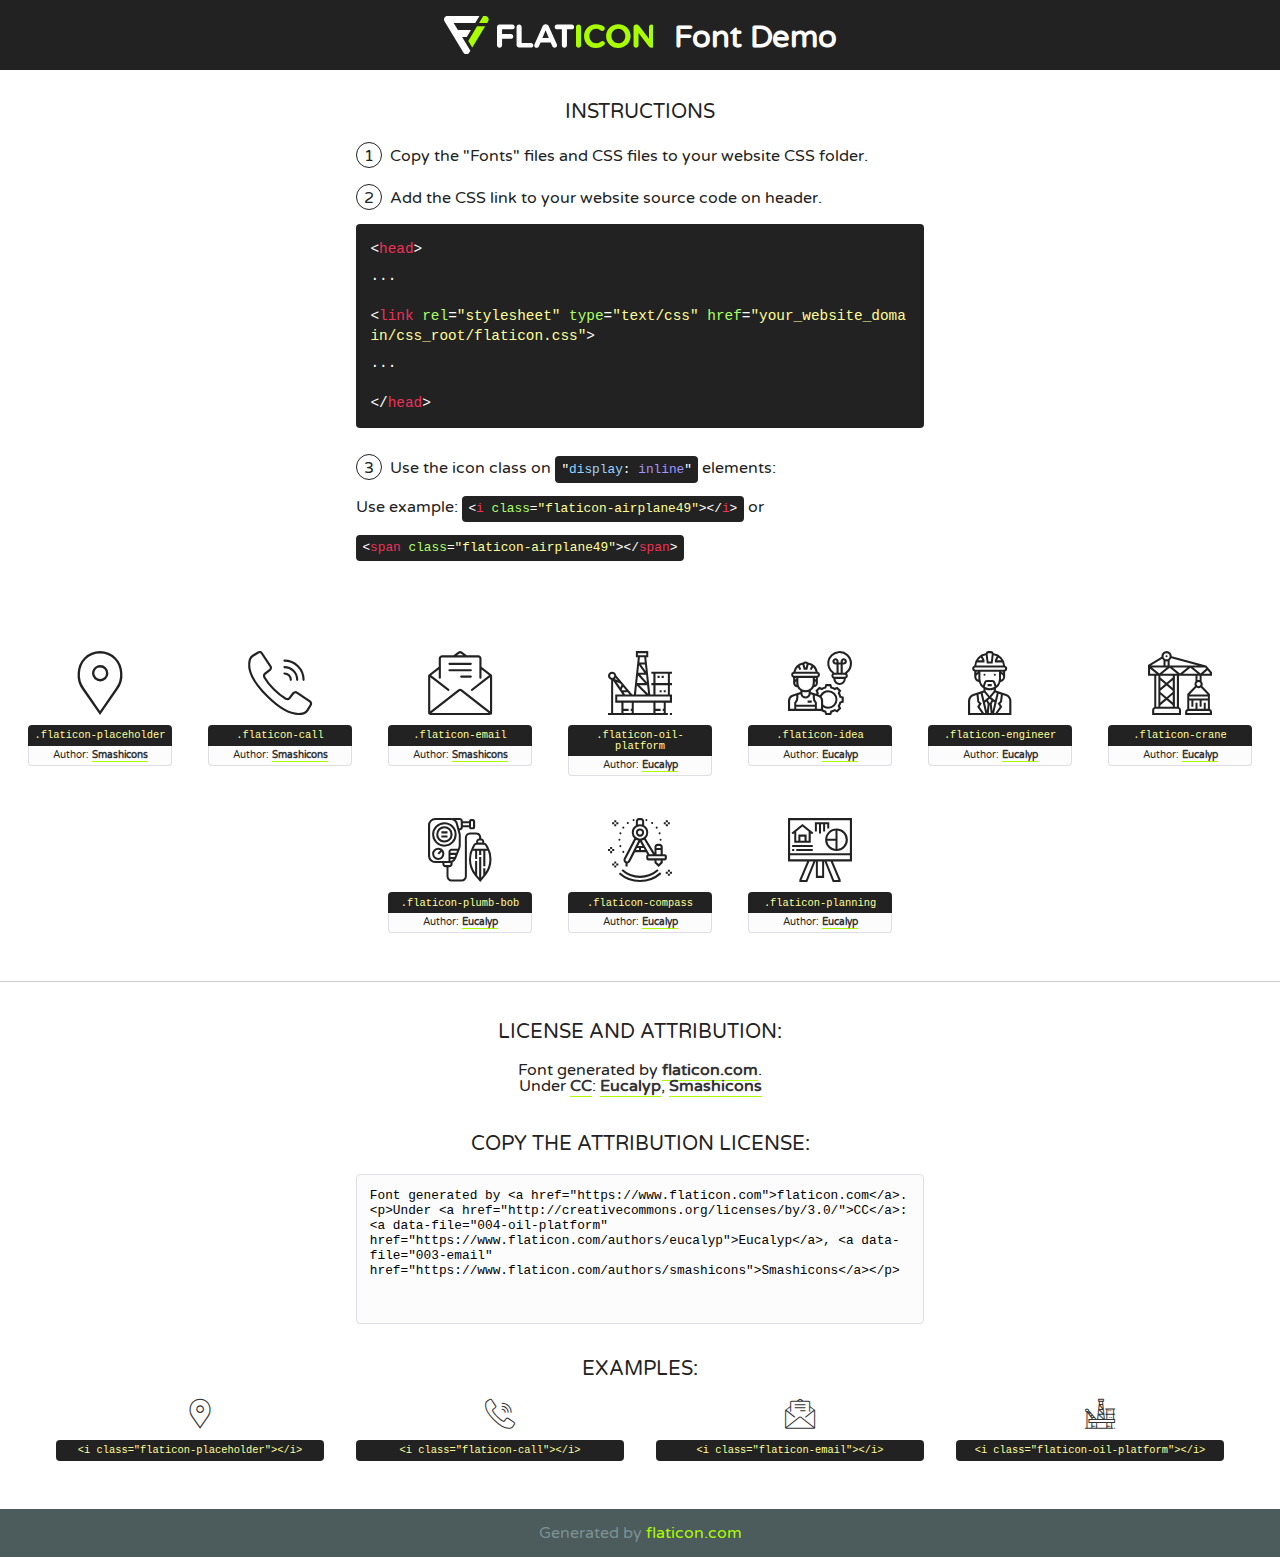
<file: fonts/flaticon/font/flaticon.html>
<!DOCTYPE html>
<!--
  Flaticon icon font: Flaticon
  Creation date: 20/06/2019 00:33
-->
<html>
<!DOCTYPE html>
<html>

<head>
    <title>Flaticon WebFont</title>
    <link href="http://fonts.googleapis.com/css?family=Varela+Round" rel="stylesheet" type="text/css" />
    <link rel="stylesheet" type="text/css" href="flaticon.css">
    <meta charset="UTF-8">
    <style>
    html, body, div, span, applet, object, iframe,
    h1, h2, h3, h4, h5, h6, p, blockquote, pre,
    a, abbr, acronym, address, big, cite, code,
    del, dfn, em, img, ins, kbd, q, s, samp,
    small, strike, strong, sub, sup, tt, var,
    b, u, i, center,
    dl, dt, dd, ol, ul, li,
    fieldset, form, label, legend,
    table, caption, tbody, tfoot, thead, tr, th, td,
    article, aside, canvas, details, embed, 
    figure, figcaption, footer, header, hgroup, 
    menu, nav, output, ruby, section, summary,
    time, mark, audio, video {
        margin: 0;
        padding: 0;
        border: 0;
        font-size: 100%;
        font: inherit;
        vertical-align: baseline;
    }
    /* HTML5 display-role reset for older browsers */
    article, aside, details, figcaption, figure, 
    footer, header, hgroup, menu, nav, section {
        display: block;
    }
    body {
        line-height: 1;
    }
    ol, ul {
        list-style: none;
    }
    blockquote, q {
        quotes: none;
    }
    blockquote:before, blockquote:after,
    q:before, q:after {
        content: '';
        content: none;
    }
    table {
        border-collapse: collapse;
        border-spacing: 0;
    }
    body {
        font-family: 'Varela Round', Helvetica, Arial, sans-serif;
        font-size: 16px;
        color: #222;
    }
    a {
        color: #333;
        border-bottom: 1px solid #a9fd00;
        font-weight: bold;
        text-decoration: none;
    }
    * {
        -moz-box-sizing: border-box;
        -webkit-box-sizing: border-box;
        box-sizing: border-box;
        margin: 0;
        padding: 0;
    }
    [class^="flaticon-"]:before, [class*=" flaticon-"]:before, [class^="flaticon-"]:after, [class*=" flaticon-"]:after {
        font-family: Flaticon;
        font-size: 30px;
        font-style: normal;
        margin-left: 20px;
        color: #333;
    }
    .wrapper {
        max-width: 600px;
        margin: auto;
        padding: 0 1em;
    }
    .title {
        font-size: 1.25em;
        text-align: center;
        margin-bottom: 1em;
        text-transform: uppercase;
    }
    header {
        text-align: center;
        background-color: #222;
        color: #fff;
        padding: 1em;
    }
    header .logo {
        width: 210px;
        height: 38px;
        display: inline-block;
        vertical-align: middle;
        margin-right: 1em;
        border: none;
    }
    header strong {
        font-size: 1.95em;
        font-weight: bold;
        vertical-align: middle;
        margin-top: 5px;
        display: inline-block;
    }
    .demo {
        margin: 2em auto;
        line-height: 1.25em;
    }
    .demo ul li {
        margin-bottom: 1em;
    }
    .demo ul li .num {
        color: #222;
        border-radius: 20px;
        display: inline-block;
        width: 26px;
        padding: 3px;
        height: 26px;
        text-align: center;
        margin-right: 0.5em;
        border: 1px solid #222;
    }
    .demo ul li code {
        background-color: #222;
        border-radius: 4px;
        padding: 0.25em 0.5em;
        display: inline-block;
        color: #fff;
        font-family: Consolas,Monaco,Lucida Console,Liberation Mono,DejaVu Sans Mono,Bitstream Vera Sans Mono,Courier New, monospace;
        font-weight: lighter;
        margin-top: 1em;
        font-size: 0.8em;
        word-break: break-all;
    }
    .demo ul li code.big {
        padding: 1em;
        font-size: 0.9em;
    }
    .demo ul li code .red {
        color: #EF3159;
    }
    .demo ul li code .green {
        color: #ACFF65;
    }
    .demo ul li code .yellow {
        color: #FFFF99;
    }
    .demo ul li code .blue {
        color: #99D3FF;
    }
    .demo ul li code .purple {
        color: #A295FF;
    }
    .demo ul li code .dots {
        margin-top: 0.5em;
        display: block;
    }
    #glyphs {
        border-bottom: 1px solid #ccc;
        padding: 2em 0;
        text-align: center;
    }
    .glyph {
        display: inline-block;
        width: 9em;
        margin: 1em;
        text-align: center;
        vertical-align: top;
        background: #FFF;
    }
    .glyph .glyph-icon {
        padding: 10px;
        display: block;
        font-family:"Flaticon";
        font-size: 64px;
        line-height: 1;
    }
    .glyph .glyph-icon:before {
        font-size: 64px;
        color: #222;
        margin-left: 0;
    }
    .class-name {
        font-size: 0.65em;
        background-color: #222;
        color: #fff;
        border-radius: 4px 4px 0 0;
        padding: 0.5em;
        color: #FFFF99;
        font-family: Consolas,Monaco,Lucida Console,Liberation Mono,DejaVu Sans Mono,Bitstream Vera Sans Mono,Courier New, monospace;
    }
    .author-name {
        font-size: 0.6em;
        background-color: #fcfcfd;
        border: 1px solid #DEDEE4;
        border-top: 0;
        border-radius: 0 0 4px 4px;
        padding: 0.5em;
    }
    .class-name:last-child {
        font-size: 10px;
        color:#888;
    }
    .class-name:last-child a {
        font-size: 10px;
        color:#555;
    }
    .class-name:last-child a:hover {
        color:#a9fd00;
    }
    .glyph > input {
        display: block;
        width: 100px;
        margin: 5px auto;
        text-align: center;
        font-size: 12px;
        cursor: text;
    }
    .glyph > input.icon-input {
        font-family:"Flaticon";
        font-size: 16px;
        margin-bottom: 10px;
    }
    .attribution .title {
        margin-top: 2em;
    }
    .attribution textarea {
        background-color: #fcfcfd;
        padding: 1em;
        border: none;
        box-shadow: none;
        border: 1px solid #DEDEE4;
        border-radius: 4px;
        resize: none;
        width: 100%;
        height: 150px;
        font-size: 0.8em;
        font-family: Consolas,Monaco,Lucida Console,Liberation Mono,DejaVu Sans Mono,Bitstream Vera Sans Mono,Courier New, monospace;
        -webkit-appearance: none;
    }
    .iconsuse {
        margin: 2em auto;
        text-align: center;
        max-width: 1200px;
    }
    .iconsuse:after {
        content: '';
        display: table;
        clear: both;
    }
    .iconsuse .image {
        float: left;
        width: 25%;
        padding: 0 1em;
    }
    .iconsuse .image p {
        margin-bottom: 1em;
    }
    .iconsuse .image span {
        display: block;
        font-size: 0.65em;
        background-color: #222;
        color: #fff;
        border-radius: 4px;
        padding: 0.5em;
        color: #FFFF99;
        margin-top: 1em;
        font-family: Consolas,Monaco,Lucida Console,Liberation Mono,DejaVu Sans Mono,Bitstream Vera Sans Mono,Courier New, monospace;
    }
    #footer {
        text-align: center;
        background-color: #4C5B5C;
        color: #7c9192;
        padding: 1em;
    }
    #footer a {
        border: none;
        color: #a9fd00;
        font-weight: normal;
    }
    @media (max-width: 960px) {
        .iconsuse .image {
            width: 50%;
        }
    }
    @media (max-width: 560px) {
        .iconsuse .image {
            width: 100%;
        }
    }
    </style>
</head>

<body class="characters-off">

    <header>
        <a href="https://www.flaticon.com" target="_blank" class="logo">
            <svg version="1.1" xmlns="http://www.w3.org/2000/svg" xmlns:xlink="http://www.w3.org/1999/xlink" xmlns:a="http://ns.adobe.com/AdobeSVGViewerExtensions/3.0/" viewBox="0 0 560.875 102.036" enable-background="new 0 0 560.875 102.036" xml:space="preserve">
                <defs>
                </defs>
                <g>
                    <g class="letters">
                        <path fill="#ffffff" d="M141.596,29.675c0-3.777,2.985-6.767,6.764-6.767h34.438c3.426,0,6.15,2.728,6.15,6.15
                        c0,3.43-2.724,6.149-6.15,6.149h-27.674v13.091h23.719c3.429,0,6.151,2.724,6.151,6.15c0,3.43-2.723,6.149-6.151,6.149h-23.719
                        v17.574c0,3.773-2.986,6.761-6.764,6.761c-3.779,0-6.764-2.989-6.764-6.761V29.675z"></path>
                        <path fill="#ffffff" d="M193.844,29.149c0-3.781,2.985-6.767,6.764-6.767c3.776,0,6.763,2.985,6.763,6.767v42.957h25.039
                        c3.426,0,6.149,2.726,6.149,6.153c0,3.425-2.723,6.15-6.149,6.15h-31.802c-3.779,0-6.764-2.986-6.764-6.768V29.149z"></path>
                        <path fill="#ffffff" d="M241.891,75.71l21.438-48.407c1.492-3.341,4.215-5.357,7.906-5.357h0.792
                        c3.686,0,6.323,2.017,7.815,5.357l21.439,48.407c0.436,0.967,0.701,1.845,0.701,2.723c0,3.602-2.809,6.501-6.414,6.501
                        c-3.161,0-5.269-1.845-6.499-4.655l-4.132-9.661h-27.059l-4.301,10.102c-1.144,2.631-3.426,4.214-6.237,4.214
                        c-3.517,0-6.24-2.81-6.24-6.325C241.1,77.64,241.451,76.677,241.891,75.71z M279.932,58.666l-8.521-20.297l-8.526,20.297H279.932
                        z"></path>
                        <path fill="#ffffff" d="M314.864,35.387H301.86c-3.429,0-6.239-2.813-6.239-6.238c0-3.429,2.811-6.24,6.239-6.24h39.533
                        c3.426,0,6.237,2.811,6.237,6.24c0,3.425-2.811,6.238-6.237,6.238h-13.001v42.785c0,3.773-2.99,6.761-6.764,6.761
                        c-3.779,0-6.764-2.989-6.764-6.761V35.387z"></path>
                        <path fill="#A9FD00" d="M352.615,29.149c0-3.781,2.985-6.767,6.767-6.767c3.774,0,6.761,2.985,6.761,6.767v49.024
                        c0,3.773-2.987,6.761-6.761,6.761c-3.781,0-6.767-2.989-6.767-6.761V29.149z"></path>
                        <path fill="#A9FD00" d="M374.132,53.836v-0.179c0-17.481,13.178-31.801,32.065-31.801c9.22,0,15.459,2.458,20.557,6.238
                        c1.402,1.054,2.637,2.985,2.637,5.357c0,3.692-2.985,6.59-6.681,6.59c-1.845,0-3.071-0.702-4.044-1.319
                        c-3.776-2.813-7.729-4.393-12.562-4.393c-10.364,0-17.831,8.611-17.831,19.154v0.173c0,10.542,7.291,19.329,17.831,19.329
                        c5.715,0,9.492-1.756,13.359-4.834c1.049-0.874,2.458-1.491,4.039-1.491c3.429,0,6.325,2.813,6.325,6.236
                        c0,2.106-1.056,3.78-2.282,4.834c-5.539,4.834-12.036,7.733-21.878,7.733C387.572,85.464,374.132,71.493,374.132,53.836z"></path>
                        <path fill="#A9FD00" d="M433.009,53.836v-0.179c0-17.481,13.79-31.801,32.766-31.801c18.981,0,32.592,14.143,32.592,31.628v0.173
                        c0,17.483-13.785,31.807-32.769,31.807C446.625,85.464,433.009,71.32,433.009,53.836z M484.224,53.836v-0.179
                        c0-10.539-7.725-19.326-18.626-19.326c-10.893,0-18.449,8.611-18.449,19.154v0.173c0,10.542,7.73,19.329,18.626,19.329
                        C476.676,72.986,484.224,64.378,484.224,53.836z"></path>
                        <path fill="#A9FD00" d="M506.233,29.321c0-3.774,2.99-6.763,6.767-6.763h1.401c3.252,0,5.183,1.583,7.029,3.953l26.093,34.265
                        V29.059c0-3.692,2.99-6.677,6.681-6.677c3.683,0,6.671,2.985,6.671,6.677v48.934c0,3.78-2.987,6.765-6.764,6.765h-0.436
                        c-3.257,0-5.188-1.581-7.034-3.953l-27.056-35.492v32.944c0,3.687-2.985,6.676-6.678,6.676c-3.683,0-6.673-2.989-6.673-6.676
                        V29.321z"></path>
                    </g>
                    <g class="insignia">
                        <path fill="#ffffff" d="M48.372,56.137h12.517l11.156-18.537H37.186L25.688,18.539h57.825L94.668,0H9.271
                        C5.925,0,2.842,1.801,1.198,4.716c-1.644,2.907-1.593,6.482,0.134,9.343l50.38,83.501c1.678,2.781,4.689,4.476,7.938,4.476
                        c3.246,0,6.257-1.695,7.935-4.476l2.898-4.804L48.372,56.137z"></path>
                        <g class="i">
                            <path fill="#A9FD00" d="M93.575,18.539h0.031v0.004l21.652,0.004l2.705-4.488c1.727-2.861,1.778-6.436,0.133-9.343
                            C116.454,1.801,113.371,0,110.026,0h-5.294L93.575,18.539z"></path>
                            <polygon fill="#A9FD00" points="88.291,27.356 64.725,66.486 75.519,84.404 109.942,27.356"></polygon>
                        </g>
                    </g>
                </g>
            </svg>
        </a>
        <strong>Font Demo</strong>
    </header>


    <section class="demo wrapper">

        <p class="title">Instructions</p>

        <ul>
            <li>
                <span class="num">1</span>Copy the "Fonts" files and CSS files to your website CSS folder.
            </li>
            <li>
                <span class="num">2</span>Add the CSS link to your website source code on header.
                <code class="big">
                    &lt;<span class="red">head</span>&gt;
                    <br/><span class="dots">...</span>
                    <br/>&lt;<span class="red">link</span> <span class="green">rel</span>=<span class="yellow">"stylesheet"</span> <span class="green">type</span>=<span class="yellow">"text/css"</span> <span class="green">href</span>=<span class="yellow">"your_website_domain/css_root/flaticon.css"</span>&gt;
                    <br/><span class="dots">...</span>
                    <br/>&lt;/<span class="red">head</span>&gt;
                </code>
            </li>

            <li>
                <p>
                    <span class="num">3</span>Use the icon class on <code>"<span class="blue">display</span>:<span class="purple"> inline</span>"</code> elements:
                    <br />
                    Use example: <code>&lt;<span class="red">i</span> <span class="green">class</span>=<span class="yellow">&quot;flaticon-airplane49&quot;</span>&gt;&lt;/<span class="red">i</span>&gt;</code> or <code>&lt;<span class="red">span</span> <span class="green">class</span>=<span class="yellow">&quot;flaticon-airplane49&quot;</span>&gt;&lt;/<span class="red">span</span>&gt;</code>
            </li>
        </ul>

    </section>




   <section id="glyphs">          
    
      
        <div class="glyph"><div class="glyph-icon flaticon-placeholder"></div>
            <div class="class-name">.flaticon-placeholder</div>
            <div class="author-name">Author: <a data-file="001-placeholder" href="https://www.flaticon.com/authors/smashicons">Smashicons</a> </div> 
        </div>        
        
        <div class="glyph"><div class="glyph-icon flaticon-call"></div>
            <div class="class-name">.flaticon-call</div>
            <div class="author-name">Author: <a data-file="002-call" href="https://www.flaticon.com/authors/smashicons">Smashicons</a> </div> 
        </div>        
        
        <div class="glyph"><div class="glyph-icon flaticon-email"></div>
            <div class="class-name">.flaticon-email</div>
            <div class="author-name">Author: <a data-file="003-email" href="https://www.flaticon.com/authors/smashicons">Smashicons</a> </div> 
        </div>        
        
        <div class="glyph"><div class="glyph-icon flaticon-oil-platform"></div>
            <div class="class-name">.flaticon-oil-platform</div>
            <div class="author-name">Author: <a data-file="004-oil-platform" href="https://www.flaticon.com/authors/eucalyp">Eucalyp</a> </div> 
        </div>        
        
        <div class="glyph"><div class="glyph-icon flaticon-idea"></div>
            <div class="class-name">.flaticon-idea</div>
            <div class="author-name">Author: <a data-file="005-idea" href="https://www.flaticon.com/authors/eucalyp">Eucalyp</a> </div> 
        </div>        
        
        <div class="glyph"><div class="glyph-icon flaticon-engineer"></div>
            <div class="class-name">.flaticon-engineer</div>
            <div class="author-name">Author: <a data-file="006-engineer" href="https://www.flaticon.com/authors/eucalyp">Eucalyp</a> </div> 
        </div>        
        
        <div class="glyph"><div class="glyph-icon flaticon-crane"></div>
            <div class="class-name">.flaticon-crane</div>
            <div class="author-name">Author: <a data-file="007-crane" href="https://www.flaticon.com/authors/eucalyp">Eucalyp</a> </div> 
        </div>        
        
        <div class="glyph"><div class="glyph-icon flaticon-plumb-bob"></div>
            <div class="class-name">.flaticon-plumb-bob</div>
            <div class="author-name">Author: <a data-file="008-plumb-bob" href="https://www.flaticon.com/authors/eucalyp">Eucalyp</a> </div> 
        </div>        
        
        <div class="glyph"><div class="glyph-icon flaticon-compass"></div>
            <div class="class-name">.flaticon-compass</div>
            <div class="author-name">Author: <a data-file="009-compass" href="https://www.flaticon.com/authors/eucalyp">Eucalyp</a> </div> 
        </div>        
        
        <div class="glyph"><div class="glyph-icon flaticon-planning"></div>
            <div class="class-name">.flaticon-planning</div>
            <div class="author-name">Author: <a data-file="010-planning" href="https://www.flaticon.com/authors/eucalyp">Eucalyp</a> </div> 
        </div>        
        

    </section>



    <section class="attribution wrapper"   style="text-align:center;">

      <div class="title">License and attribution:</div><div class="attrDiv">Font generated by <a href="https://www.flaticon.com">flaticon.com</a>. <div><p>Under <a href="http://creativecommons.org/licenses/by/3.0/">CC</a>: <a data-file="004-oil-platform" href="https://www.flaticon.com/authors/eucalyp">Eucalyp</a>, <a data-file="003-email" href="https://www.flaticon.com/authors/smashicons">Smashicons</a></p>  </div>
      </div>
      <div class="title">Copy the Attribution License:</div>

    <textarea onclick="this.focus();this.select();">Font generated by &lt;a href=&quot;https://www.flaticon.com&quot;&gt;flaticon.com&lt;/a&gt;. <p>Under <a href="http://creativecommons.org/licenses/by/3.0/">CC</a>: <a data-file="004-oil-platform" href="https://www.flaticon.com/authors/eucalyp">Eucalyp</a>, <a data-file="003-email" href="https://www.flaticon.com/authors/smashicons">Smashicons</a></p>  
     </textarea>

    </section>

    <section class="iconsuse">

          <div class="title">Examples:</div>            
             
            <div class="image">
                <p>
                    <i class="glyph-icon flaticon-placeholder"></i> 
                    <span>&lt;i class=&quot;flaticon-placeholder&quot;&gt;&lt;/i&gt;</span>
                </p>
            </div>
            
            <div class="image">
                <p>
                    <i class="glyph-icon flaticon-call"></i> 
                    <span>&lt;i class=&quot;flaticon-call&quot;&gt;&lt;/i&gt;</span>
                </p>
            </div>
            
            <div class="image">
                <p>
                    <i class="glyph-icon flaticon-email"></i> 
                    <span>&lt;i class=&quot;flaticon-email&quot;&gt;&lt;/i&gt;</span>
                </p>
            </div>
            
            <div class="image">
                <p>
                    <i class="glyph-icon flaticon-oil-platform"></i> 
                    <span>&lt;i class=&quot;flaticon-oil-platform&quot;&gt;&lt;/i&gt;</span>
                </p>
            </div>
                       
        </div>
                            
    </section>

<div id="footer">
    <div>Generated by <a href="https://www.flaticon.com">flaticon.com</a>
    </div>
</div>



</body>
</html>
</file>
<file: fonts/icomoon/style.css>
@font-face {
  font-family: 'icomoon';
  src:  url('fonts/icomoon.eot?10si43');
  src:  url('fonts/icomoon.eot?10si43#iefix') format('embedded-opentype'),
    url('fonts/icomoon.ttf?10si43') format('truetype'),
    url('fonts/icomoon.woff?10si43') format('woff'),
    url('fonts/icomoon.svg?10si43#icomoon') format('svg');
  font-weight: normal;
  font-style: normal;
}

[class^="icon-"], [class*=" icon-"] {
  /* use !important to prevent issues with browser extensions that change fonts */
  font-family: 'icomoon' !important;
  speak: none;
  font-style: normal;
  font-weight: normal;
  font-variant: normal;
  text-transform: none;
  line-height: 1;

  /* Better Font Rendering =========== */
  -webkit-font-smoothing: antialiased;
  -moz-osx-font-smoothing: grayscale;
}

.icon-asterisk:before {
  content: "\f069";
}
.icon-plus:before {
  content: "\f067";
}
.icon-question:before {
  content: "\f128";
}
.icon-minus:before {
  content: "\f068";
}
.icon-glass:before {
  content: "\f000";
}
.icon-music:before {
  content: "\f001";
}
.icon-search:before {
  content: "\f002";
}
.icon-envelope-o:before {
  content: "\f003";
}
.icon-heart:before {
  content: "\f004";
}
.icon-star:before {
  content: "\f005";
}
.icon-star-o:before {
  content: "\f006";
}
.icon-user:before {
  content: "\f007";
}
.icon-film:before {
  content: "\f008";
}
.icon-th-large:before {
  content: "\f009";
}
.icon-th:before {
  content: "\f00a";
}
.icon-th-list:before {
  content: "\f00b";
}
.icon-check:before {
  content: "\f00c";
}
.icon-close:before {
  content: "\f00d";
}
.icon-remove:before {
  content: "\f00d";
}
.icon-times:before {
  content: "\f00d";
}
.icon-search-plus:before {
  content: "\f00e";
}
.icon-search-minus:before {
  content: "\f010";
}
.icon-power-off:before {
  content: "\f011";
}
.icon-signal:before {
  content: "\f012";
}
.icon-cog:before {
  content: "\f013";
}
.icon-gear:before {
  content: "\f013";
}
.icon-trash-o:before {
  content: "\f014";
}
.icon-home:before {
  content: "\f015";
}
.icon-file-o:before {
  content: "\f016";
}
.icon-clock-o:before {
  content: "\f017";
}
.icon-road:before {
  content: "\f018";
}
.icon-download:before {
  content: "\f019";
}
.icon-arrow-circle-o-down:before {
  content: "\f01a";
}
.icon-arrow-circle-o-up:before {
  content: "\f01b";
}
.icon-inbox:before {
  content: "\f01c";
}
.icon-play-circle-o:before {
  content: "\f01d";
}
.icon-repeat:before {
  content: "\f01e";
}
.icon-rotate-right:before {
  content: "\f01e";
}
.icon-refresh:before {
  content: "\f021";
}
.icon-list-alt:before {
  content: "\f022";
}
.icon-lock:before {
  content: "\f023";
}
.icon-flag:before {
  content: "\f024";
}
.icon-headphones:before {
  content: "\f025";
}
.icon-volume-off:before {
  content: "\f026";
}
.icon-volume-down:before {
  content: "\f027";
}
.icon-volume-up:before {
  content: "\f028";
}
.icon-qrcode:before {
  content: "\f029";
}
.icon-barcode:before {
  content: "\f02a";
}
.icon-tag:before {
  content: "\f02b";
}
.icon-tags:before {
  content: "\f02c";
}
.icon-book:before {
  content: "\f02d";
}
.icon-bookmark:before {
  content: "\f02e";
}
.icon-print:before {
  content: "\f02f";
}
.icon-camera:before {
  content: "\f030";
}
.icon-font:before {
  content: "\f031";
}
.icon-bold:before {
  content: "\f032";
}
.icon-italic:before {
  content: "\f033";
}
.icon-text-height:before {
  content: "\f034";
}
.icon-text-width:before {
  content: "\f035";
}
.icon-align-left:before {
  content: "\f036";
}
.icon-align-center:before {
  content: "\f037";
}
.icon-align-right:before {
  content: "\f038";
}
.icon-align-justify:before {
  content: "\f039";
}
.icon-list:before {
  content: "\f03a";
}
.icon-dedent:before {
  content: "\f03b";
}
.icon-outdent:before {
  content: "\f03b";
}
.icon-indent:before {
  content: "\f03c";
}
.icon-video-camera:before {
  content: "\f03d";
}
.icon-image:before {
  content: "\f03e";
}
.icon-photo:before {
  content: "\f03e";
}
.icon-picture-o:before {
  content: "\f03e";
}
.icon-pencil:before {
  content: "\f040";
}
.icon-map-marker:before {
  content: "\f041";
}
.icon-adjust:before {
  content: "\f042";
}
.icon-tint:before {
  content: "\f043";
}
.icon-edit:before {
  content: "\f044";
}
.icon-pencil-square-o:before {
  content: "\f044";
}
.icon-share-square-o:before {
  content: "\f045";
}
.icon-check-square-o:before {
  content: "\f046";
}
.icon-arrows:before {
  content: "\f047";
}
.icon-step-backward:before {
  content: "\f048";
}
.icon-fast-backward:before {
  content: "\f049";
}
.icon-backward:before {
  content: "\f04a";
}
.icon-play:before {
  content: "\f04b";
}
.icon-pause:before {
  content: "\f04c";
}
.icon-stop:before {
  content: "\f04d";
}
.icon-forward:before {
  content: "\f04e";
}
.icon-fast-forward:before {
  content: "\f050";
}
.icon-step-forward:before {
  content: "\f051";
}
.icon-eject:before {
  content: "\f052";
}
.icon-chevron-left:before {
  content: "\f053";
}
.icon-chevron-right:before {
  content: "\f054";
}
.icon-plus-circle:before {
  content: "\f055";
}
.icon-minus-circle:before {
  content: "\f056";
}
.icon-times-circle:before {
  content: "\f057";
}
.icon-check-circle:before {
  content: "\f058";
}
.icon-question-circle:before {
  content: "\f059";
}
.icon-info-circle:before {
  content: "\f05a";
}
.icon-crosshairs:before {
  content: "\f05b";
}
.icon-times-circle-o:before {
  content: "\f05c";
}
.icon-check-circle-o:before {
  content: "\f05d";
}
.icon-ban:before {
  content: "\f05e";
}
.icon-arrow-left:before {
  content: "\f060";
}
.icon-arrow-right:before {
  content: "\f061";
}
.icon-arrow-up:before {
  content: "\f062";
}
.icon-arrow-down:before {
  content: "\f063";
}
.icon-mail-forward:before {
  content: "\f064";
}
.icon-share:before {
  content: "\f064";
}
.icon-expand:before {
  content: "\f065";
}
.icon-compress:before {
  content: "\f066";
}
.icon-exclamation-circle:before {
  content: "\f06a";
}
.icon-gift:before {
  content: "\f06b";
}
.icon-leaf:before {
  content: "\f06c";
}
.icon-fire:before {
  content: "\f06d";
}
.icon-eye:before {
  content: "\f06e";
}
.icon-eye-slash:before {
  content: "\f070";
}
.icon-exclamation-triangle:before {
  content: "\f071";
}
.icon-warning:before {
  content: "\f071";
}
.icon-plane:before {
  content: "\f072";
}
.icon-calendar:before {
  content: "\f073";
}
.icon-random:before {
  content: "\f074";
}
.icon-comment:before {
  content: "\f075";
}
.icon-magnet:before {
  content: "\f076";
}
.icon-chevron-up:before {
  content: "\f077";
}
.icon-chevron-down:before {
  content: "\f078";
}
.icon-retweet:before {
  content: "\f079";
}
.icon-shopping-cart:before {
  content: "\f07a";
}
.icon-folder:before {
  content: "\f07b";
}
.icon-folder-open:before {
  content: "\f07c";
}
.icon-arrows-v:before {
  content: "\f07d";
}
.icon-arrows-h:before {
  content: "\f07e";
}
.icon-bar-chart:before {
  content: "\f080";
}
.icon-bar-chart-o:before {
  content: "\f080";
}
.icon-twitter-square:before {
  content: "\f081";
}
.icon-facebook-square:before {
  content: "\f082";
}
.icon-camera-retro:before {
  content: "\f083";
}
.icon-key:before {
  content: "\f084";
}
.icon-cogs:before {
  content: "\f085";
}
.icon-gears:before {
  content: "\f085";
}
.icon-comments:before {
  content: "\f086";
}
.icon-thumbs-o-up:before {
  content: "\f087";
}
.icon-thumbs-o-down:before {
  content: "\f088";
}
.icon-star-half:before {
  content: "\f089";
}
.icon-heart-o:before {
  content: "\f08a";
}
.icon-sign-out:before {
  content: "\f08b";
}
.icon-linkedin-square:before {
  content: "\f08c";
}
.icon-thumb-tack:before {
  content: "\f08d";
}
.icon-external-link:before {
  content: "\f08e";
}
.icon-sign-in:before {
  content: "\f090";
}
.icon-trophy:before {
  content: "\f091";
}
.icon-github-square:before {
  content: "\f092";
}
.icon-upload:before {
  content: "\f093";
}
.icon-lemon-o:before {
  content: "\f094";
}
.icon-phone:before {
  content: "\f095";
}
.icon-square-o:before {
  content: "\f096";
}
.icon-bookmark-o:before {
  content: "\f097";
}
.icon-phone-square:before {
  content: "\f098";
}
.icon-twitter:before {
  content: "\f099";
}
.icon-facebook:before {
  content: "\f09a";
}
.icon-facebook-f:before {
  content: "\f09a";
}
.icon-github:before {
  content: "\f09b";
}
.icon-unlock:before {
  content: "\f09c";
}
.icon-credit-card:before {
  content: "\f09d";
}
.icon-feed:before {
  content: "\f09e";
}
.icon-rss:before {
  content: "\f09e";
}
.icon-hdd-o:before {
  content: "\f0a0";
}
.icon-bullhorn:before {
  content: "\f0a1";
}
.icon-bell-o:before {
  content: "\f0a2";
}
.icon-certificate:before {
  content: "\f0a3";
}
.icon-hand-o-right:before {
  content: "\f0a4";
}
.icon-hand-o-left:before {
  content: "\f0a5";
}
.icon-hand-o-up:before {
  content: "\f0a6";
}
.icon-hand-o-down:before {
  content: "\f0a7";
}
.icon-arrow-circle-left:before {
  content: "\f0a8";
}
.icon-arrow-circle-right:before {
  content: "\f0a9";
}
.icon-arrow-circle-up:before {
  content: "\f0aa";
}
.icon-arrow-circle-down:before {
  content: "\f0ab";
}
.icon-globe:before {
  content: "\f0ac";
}
.icon-wrench:before {
  content: "\f0ad";
}
.icon-tasks:before {
  content: "\f0ae";
}
.icon-filter:before {
  content: "\f0b0";
}
.icon-briefcase:before {
  content: "\f0b1";
}
.icon-arrows-alt:before {
  content: "\f0b2";
}
.icon-group:before {
  content: "\f0c0";
}
.icon-users:before {
  content: "\f0c0";
}
.icon-chain:before {
  content: "\f0c1";
}
.icon-link:before {
  content: "\f0c1";
}
.icon-cloud:before {
  content: "\f0c2";
}
.icon-flask:before {
  content: "\f0c3";
}
.icon-cut:before {
  content: "\f0c4";
}
.icon-scissors:before {
  content: "\f0c4";
}
.icon-copy:before {
  content: "\f0c5";
}
.icon-files-o:before {
  content: "\f0c5";
}
.icon-paperclip:before {
  content: "\f0c6";
}
.icon-floppy-o:before {
  content: "\f0c7";
}
.icon-save:before {
  content: "\f0c7";
}
.icon-square:before {
  content: "\f0c8";
}
.icon-bars:before {
  content: "\f0c9";
}
.icon-navicon:before {
  content: "\f0c9";
}
.icon-reorder:before {
  content: "\f0c9";
}
.icon-list-ul:before {
  content: "\f0ca";
}
.icon-list-ol:before {
  content: "\f0cb";
}
.icon-strikethrough:before {
  content: "\f0cc";
}
.icon-underline:before {
  content: "\f0cd";
}
.icon-table:before {
  content: "\f0ce";
}
.icon-magic:before {
  content: "\f0d0";
}
.icon-truck:before {
  content: "\f0d1";
}
.icon-pinterest:before {
  content: "\f0d2";
}
.icon-pinterest-square:before {
  content: "\f0d3";
}
.icon-google-plus-square:before {
  content: "\f0d4";
}
.icon-google-plus:before {
  content: "\f0d5";
}
.icon-money:before {
  content: "\f0d6";
}
.icon-caret-down:before {
  content: "\f0d7";
}
.icon-caret-up:before {
  content: "\f0d8";
}
.icon-caret-left:before {
  content: "\f0d9";
}
.icon-caret-right:before {
  content: "\f0da";
}
.icon-columns:before {
  content: "\f0db";
}
.icon-sort:before {
  content: "\f0dc";
}
.icon-unsorted:before {
  content: "\f0dc";
}
.icon-sort-desc:before {
  content: "\f0dd";
}
.icon-sort-down:before {
  content: "\f0dd";
}
.icon-sort-asc:before {
  content: "\f0de";
}
.icon-sort-up:before {
  content: "\f0de";
}
.icon-envelope:before {
  content: "\f0e0";
}
.icon-linkedin:before {
  content: "\f0e1";
}
.icon-rotate-left:before {
  content: "\f0e2";
}
.icon-undo:before {
  content: "\f0e2";
}
.icon-gavel:before {
  content: "\f0e3";
}
.icon-legal:before {
  content: "\f0e3";
}
.icon-dashboard:before {
  content: "\f0e4";
}
.icon-tachometer:before {
  content: "\f0e4";
}
.icon-comment-o:before {
  content: "\f0e5";
}
.icon-comments-o:before {
  content: "\f0e6";
}
.icon-bolt:before {
  content: "\f0e7";
}
.icon-flash:before {
  content: "\f0e7";
}
.icon-sitemap:before {
  content: "\f0e8";
}
.icon-umbrella:before {
  content: "\f0e9";
}
.icon-clipboard:before {
  content: "\f0ea";
}
.icon-paste:before {
  content: "\f0ea";
}
.icon-lightbulb-o:before {
  content: "\f0eb";
}
.icon-exchange:before {
  content: "\f0ec";
}
.icon-cloud-download:before {
  content: "\f0ed";
}
.icon-cloud-upload:before {
  content: "\f0ee";
}
.icon-user-md:before {
  content: "\f0f0";
}
.icon-stethoscope:before {
  content: "\f0f1";
}
.icon-suitcase:before {
  content: "\f0f2";
}
.icon-bell:before {
  content: "\f0f3";
}
.icon-coffee:before {
  content: "\f0f4";
}
.icon-cutlery:before {
  content: "\f0f5";
}
.icon-file-text-o:before {
  content: "\f0f6";
}
.icon-building-o:before {
  content: "\f0f7";
}
.icon-hospital-o:before {
  content: "\f0f8";
}
.icon-ambulance:before {
  content: "\f0f9";
}
.icon-medkit:before {
  content: "\f0fa";
}
.icon-fighter-jet:before {
  content: "\f0fb";
}
.icon-beer:before {
  content: "\f0fc";
}
.icon-h-square:before {
  content: "\f0fd";
}
.icon-plus-square:before {
  content: "\f0fe";
}
.icon-angle-double-left:before {
  content: "\f100";
}
.icon-angle-double-right:before {
  content: "\f101";
}
.icon-angle-double-up:before {
  content: "\f102";
}
.icon-angle-double-down:before {
  content: "\f103";
}
.icon-angle-left:before {
  content: "\f104";
}
.icon-angle-right:before {
  content: "\f105";
}
.icon-angle-up:before {
  content: "\f106";
}
.icon-angle-down:before {
  content: "\f107";
}
.icon-desktop:before {
  content: "\f108";
}
.icon-laptop:before {
  content: "\f109";
}
.icon-tablet:before {
  content: "\f10a";
}
.icon-mobile:before {
  content: "\f10b";
}
.icon-mobile-phone:before {
  content: "\f10b";
}
.icon-circle-o:before {
  content: "\f10c";
}
.icon-quote-left:before {
  content: "\f10d";
}
.icon-quote-right:before {
  content: "\f10e";
}
.icon-spinner:before {
  content: "\f110";
}
.icon-circle:before {
  content: "\f111";
}
.icon-mail-reply:before {
  content: "\f112";
}
.icon-reply:before {
  content: "\f112";
}
.icon-github-alt:before {
  content: "\f113";
}
.icon-folder-o:before {
  content: "\f114";
}
.icon-folder-open-o:before {
  content: "\f115";
}
.icon-smile-o:before {
  content: "\f118";
}
.icon-frown-o:before {
  content: "\f119";
}
.icon-meh-o:before {
  content: "\f11a";
}
.icon-gamepad:before {
  content: "\f11b";
}
.icon-keyboard-o:before {
  content: "\f11c";
}
.icon-flag-o:before {
  content: "\f11d";
}
.icon-flag-checkered:before {
  content: "\f11e";
}
.icon-terminal:before {
  content: "\f120";
}
.icon-code:before {
  content: "\f121";
}
.icon-mail-reply-all:before {
  content: "\f122";
}
.icon-reply-all:before {
  content: "\f122";
}
.icon-star-half-empty:before {
  content: "\f123";
}
.icon-star-half-full:before {
  content: "\f123";
}
.icon-star-half-o:before {
  content: "\f123";
}
.icon-location-arrow:before {
  content: "\f124";
}
.icon-crop:before {
  content: "\f125";
}
.icon-code-fork:before {
  content: "\f126";
}
.icon-chain-broken:before {
  content: "\f127";
}
.icon-unlink:before {
  content: "\f127";
}
.icon-info:before {
  content: "\f129";
}
.icon-exclamation:before {
  content: "\f12a";
}
.icon-superscript:before {
  content: "\f12b";
}
.icon-subscript:before {
  content: "\f12c";
}
.icon-eraser:before {
  content: "\f12d";
}
.icon-puzzle-piece:before {
  content: "\f12e";
}
.icon-microphone:before {
  content: "\f130";
}
.icon-microphone-slash:before {
  content: "\f131";
}
.icon-shield:before {
  content: "\f132";
}
.icon-calendar-o:before {
  content: "\f133";
}
.icon-fire-extinguisher:before {
  content: "\f134";
}
.icon-rocket:before {
  content: "\f135";
}
.icon-maxcdn:before {
  content: "\f136";
}
.icon-chevron-circle-left:before {
  content: "\f137";
}
.icon-chevron-circle-right:before {
  content: "\f138";
}
.icon-chevron-circle-up:before {
  content: "\f139";
}
.icon-chevron-circle-down:before {
  content: "\f13a";
}
.icon-html5:before {
  content: "\f13b";
}
.icon-css3:before {
  content: "\f13c";
}
.icon-anchor:before {
  content: "\f13d";
}
.icon-unlock-alt:before {
  content: "\f13e";
}
.icon-bullseye:before {
  content: "\f140";
}
.icon-ellipsis-h:before {
  content: "\f141";
}
.icon-ellipsis-v:before {
  content: "\f142";
}
.icon-rss-square:before {
  content: "\f143";
}
.icon-play-circle:before {
  content: "\f144";
}
.icon-ticket:before {
  content: "\f145";
}
.icon-minus-square:before {
  content: "\f146";
}
.icon-minus-square-o:before {
  content: "\f147";
}
.icon-level-up:before {
  content: "\f148";
}
.icon-level-down:before {
  content: "\f149";
}
.icon-check-square:before {
  content: "\f14a";
}
.icon-pencil-square:before {
  content: "\f14b";
}
.icon-external-link-square:before {
  content: "\f14c";
}
.icon-share-square:before {
  content: "\f14d";
}
.icon-compass:before {
  content: "\f14e";
}
.icon-caret-square-o-down:before {
  content: "\f150";
}
.icon-toggle-down:before {
  content: "\f150";
}
.icon-caret-square-o-up:before {
  content: "\f151";
}
.icon-toggle-up:before {
  content: "\f151";
}
.icon-caret-square-o-right:before {
  content: "\f152";
}
.icon-toggle-right:before {
  content: "\f152";
}
.icon-eur:before {
  content: "\f153";
}
.icon-euro:before {
  content: "\f153";
}
.icon-gbp:before {
  content: "\f154";
}
.icon-dollar:before {
  content: "\f155";
}
.icon-usd:before {
  content: "\f155";
}
.icon-inr:before {
  content: "\f156";
}
.icon-rupee:before {
  content: "\f156";
}
.icon-cny:before {
  content: "\f157";
}
.icon-jpy:before {
  content: "\f157";
}
.icon-rmb:before {
  content: "\f157";
}
.icon-yen:before {
  content: "\f157";
}
.icon-rouble:before {
  content: "\f158";
}
.icon-rub:before {
  content: "\f158";
}
.icon-ruble:before {
  content: "\f158";
}
.icon-krw:before {
  content: "\f159";
}
.icon-won:before {
  content: "\f159";
}
.icon-bitcoin:before {
  content: "\f15a";
}
.icon-btc:before {
  content: "\f15a";
}
.icon-file:before {
  content: "\f15b";
}
.icon-file-text:before {
  content: "\f15c";
}
.icon-sort-alpha-asc:before {
  content: "\f15d";
}
.icon-sort-alpha-desc:before {
  content: "\f15e";
}
.icon-sort-amount-asc:before {
  content: "\f160";
}
.icon-sort-amount-desc:before {
  content: "\f161";
}
.icon-sort-numeric-asc:before {
  content: "\f162";
}
.icon-sort-numeric-desc:before {
  content: "\f163";
}
.icon-thumbs-up:before {
  content: "\f164";
}
.icon-thumbs-down:before {
  content: "\f165";
}
.icon-youtube-square:before {
  content: "\f166";
}
.icon-youtube:before {
  content: "\f167";
}
.icon-xing:before {
  content: "\f168";
}
.icon-xing-square:before {
  content: "\f169";
}
.icon-youtube-play:before {
  content: "\f16a";
}
.icon-dropbox:before {
  content: "\f16b";
}
.icon-stack-overflow:before {
  content: "\f16c";
}
.icon-instagram:before {
  content: "\f16d";
}
.icon-flickr:before {
  content: "\f16e";
}
.icon-adn:before {
  content: "\f170";
}
.icon-bitbucket:before {
  content: "\f171";
}
.icon-bitbucket-square:before {
  content: "\f172";
}
.icon-tumblr:before {
  content: "\f173";
}
.icon-tumblr-square:before {
  content: "\f174";
}
.icon-long-arrow-down:before {
  content: "\f175";
}
.icon-long-arrow-up:before {
  content: "\f176";
}
.icon-long-arrow-left:before {
  content: "\f177";
}
.icon-long-arrow-right:before {
  content: "\f178";
}
.icon-apple:before {
  content: "\f179";
}
.icon-windows:before {
  content: "\f17a";
}
.icon-android:before {
  content: "\f17b";
}
.icon-linux:before {
  content: "\f17c";
}
.icon-dribbble:before {
  content: "\f17d";
}
.icon-skype:before {
  content: "\f17e";
}
.icon-foursquare:before {
  content: "\f180";
}
.icon-trello:before {
  content: "\f181";
}
.icon-female:before {
  content: "\f182";
}
.icon-male:before {
  content: "\f183";
}
.icon-gittip:before {
  content: "\f184";
}
.icon-gratipay:before {
  content: "\f184";
}
.icon-sun-o:before {
  content: "\f185";
}
.icon-moon-o:before {
  content: "\f186";
}
.icon-archive:before {
  content: "\f187";
}
.icon-bug:before {
  content: "\f188";
}
.icon-vk:before {
  content: "\f189";
}
.icon-weibo:before {
  content: "\f18a";
}
.icon-renren:before {
  content: "\f18b";
}
.icon-pagelines:before {
  content: "\f18c";
}
.icon-stack-exchange:before {
  content: "\f18d";
}
.icon-arrow-circle-o-right:before {
  content: "\f18e";
}
.icon-arrow-circle-o-left:before {
  content: "\f190";
}
.icon-caret-square-o-left:before {
  content: "\f191";
}
.icon-toggle-left:before {
  content: "\f191";
}
.icon-dot-circle-o:before {
  content: "\f192";
}
.icon-wheelchair:before {
  content: "\f193";
}
.icon-vimeo-square:before {
  content: "\f194";
}
.icon-try:before {
  content: "\f195";
}
.icon-turkish-lira:before {
  content: "\f195";
}
.icon-plus-square-o:before {
  content: "\f196";
}
.icon-space-shuttle:before {
  content: "\f197";
}
.icon-slack:before {
  content: "\f198";
}
.icon-envelope-square:before {
  content: "\f199";
}
.icon-wordpress:before {
  content: "\f19a";
}
.icon-openid:before {
  content: "\f19b";
}
.icon-bank:before {
  content: "\f19c";
}
.icon-institution:before {
  content: "\f19c";
}
.icon-university:before {
  content: "\f19c";
}
.icon-graduation-cap:before {
  content: "\f19d";
}
.icon-mortar-board:before {
  content: "\f19d";
}
.icon-yahoo:before {
  content: "\f19e";
}
.icon-google:before {
  content: "\f1a0";
}
.icon-reddit:before {
  content: "\f1a1";
}
.icon-reddit-square:before {
  content: "\f1a2";
}
.icon-stumbleupon-circle:before {
  content: "\f1a3";
}
.icon-stumbleupon:before {
  content: "\f1a4";
}
.icon-delicious:before {
  content: "\f1a5";
}
.icon-digg:before {
  content: "\f1a6";
}
.icon-pied-piper-pp:before {
  content: "\f1a7";
}
.icon-pied-piper-alt:before {
  content: "\f1a8";
}
.icon-drupal:before {
  content: "\f1a9";
}
.icon-joomla:before {
  content: "\f1aa";
}
.icon-language:before {
  content: "\f1ab";
}
.icon-fax:before {
  content: "\f1ac";
}
.icon-building:before {
  content: "\f1ad";
}
.icon-child:before {
  content: "\f1ae";
}
.icon-paw:before {
  content: "\f1b0";
}
.icon-spoon:before {
  content: "\f1b1";
}
.icon-cube:before {
  content: "\f1b2";
}
.icon-cubes:before {
  content: "\f1b3";
}
.icon-behance:before {
  content: "\f1b4";
}
.icon-behance-square:before {
  content: "\f1b5";
}
.icon-steam:before {
  content: "\f1b6";
}
.icon-steam-square:before {
  content: "\f1b7";
}
.icon-recycle:before {
  content: "\f1b8";
}
.icon-automobile:before {
  content: "\f1b9";
}
.icon-car:before {
  content: "\f1b9";
}
.icon-cab:before {
  content: "\f1ba";
}
.icon-taxi:before {
  content: "\f1ba";
}
.icon-tree:before {
  content: "\f1bb";
}
.icon-spotify:before {
  content: "\f1bc";
}
.icon-deviantart:before {
  content: "\f1bd";
}
.icon-soundcloud:before {
  content: "\f1be";
}
.icon-database:before {
  content: "\f1c0";
}
.icon-file-pdf-o:before {
  content: "\f1c1";
}
.icon-file-word-o:before {
  content: "\f1c2";
}
.icon-file-excel-o:before {
  content: "\f1c3";
}
.icon-file-powerpoint-o:before {
  content: "\f1c4";
}
.icon-file-image-o:before {
  content: "\f1c5";
}
.icon-file-photo-o:before {
  content: "\f1c5";
}
.icon-file-picture-o:before {
  content: "\f1c5";
}
.icon-file-archive-o:before {
  content: "\f1c6";
}
.icon-file-zip-o:before {
  content: "\f1c6";
}
.icon-file-audio-o:before {
  content: "\f1c7";
}
.icon-file-sound-o:before {
  content: "\f1c7";
}
.icon-file-movie-o:before {
  content: "\f1c8";
}
.icon-file-video-o:before {
  content: "\f1c8";
}
.icon-file-code-o:before {
  content: "\f1c9";
}
.icon-vine:before {
  content: "\f1ca";
}
.icon-codepen:before {
  content: "\f1cb";
}
.icon-jsfiddle:before {
  content: "\f1cc";
}
.icon-life-bouy:before {
  content: "\f1cd";
}
.icon-life-buoy:before {
  content: "\f1cd";
}
.icon-life-ring:before {
  content: "\f1cd";
}
.icon-life-saver:before {
  content: "\f1cd";
}
.icon-support:before {
  content: "\f1cd";
}
.icon-circle-o-notch:before {
  content: "\f1ce";
}
.icon-ra:before {
  content: "\f1d0";
}
.icon-rebel:before {
  content: "\f1d0";
}
.icon-resistance:before {
  content: "\f1d0";
}
.icon-empire:before {
  content: "\f1d1";
}
.icon-ge:before {
  content: "\f1d1";
}
.icon-git-square:before {
  content: "\f1d2";
}
.icon-git:before {
  content: "\f1d3";
}
.icon-hacker-news:before {
  content: "\f1d4";
}
.icon-y-combinator-square:before {
  content: "\f1d4";
}
.icon-yc-square:before {
  content: "\f1d4";
}
.icon-tencent-weibo:before {
  content: "\f1d5";
}
.icon-qq:before {
  content: "\f1d6";
}
.icon-wechat:before {
  content: "\f1d7";
}
.icon-weixin:before {
  content: "\f1d7";
}
.icon-paper-plane:before {
  content: "\f1d8";
}
.icon-send:before {
  content: "\f1d8";
}
.icon-paper-plane-o:before {
  content: "\f1d9";
}
.icon-send-o:before {
  content: "\f1d9";
}
.icon-history:before {
  content: "\f1da";
}
.icon-circle-thin:before {
  content: "\f1db";
}
.icon-header:before {
  content: "\f1dc";
}
.icon-paragraph:before {
  content: "\f1dd";
}
.icon-sliders:before {
  content: "\f1de";
}
.icon-share-alt:before {
  content: "\f1e0";
}
.icon-share-alt-square:before {
  content: "\f1e1";
}
.icon-bomb:before {
  content: "\f1e2";
}
.icon-futbol-o:before {
  content: "\f1e3";
}
.icon-soccer-ball-o:before {
  content: "\f1e3";
}
.icon-tty:before {
  content: "\f1e4";
}
.icon-binoculars:before {
  content: "\f1e5";
}
.icon-plug:before {
  content: "\f1e6";
}
.icon-slideshare:before {
  content: "\f1e7";
}
.icon-twitch:before {
  content: "\f1e8";
}
.icon-yelp:before {
  content: "\f1e9";
}
.icon-newspaper-o:before {
  content: "\f1ea";
}
.icon-wifi:before {
  content: "\f1eb";
}
.icon-calculator:before {
  content: "\f1ec";
}
.icon-paypal:before {
  content: "\f1ed";
}
.icon-google-wallet:before {
  content: "\f1ee";
}
.icon-cc-visa:before {
  content: "\f1f0";
}
.icon-cc-mastercard:before {
  content: "\f1f1";
}
.icon-cc-discover:before {
  content: "\f1f2";
}
.icon-cc-amex:before {
  content: "\f1f3";
}
.icon-cc-paypal:before {
  content: "\f1f4";
}
.icon-cc-stripe:before {
  content: "\f1f5";
}
.icon-bell-slash:before {
  content: "\f1f6";
}
.icon-bell-slash-o:before {
  content: "\f1f7";
}
.icon-trash:before {
  content: "\f1f8";
}
.icon-copyright:before {
  content: "\f1f9";
}
.icon-at:before {
  content: "\f1fa";
}
.icon-eyedropper:before {
  content: "\f1fb";
}
.icon-paint-brush:before {
  content: "\f1fc";
}
.icon-birthday-cake:before {
  content: "\f1fd";
}
.icon-area-chart:before {
  content: "\f1fe";
}
.icon-pie-chart:before {
  content: "\f200";
}
.icon-line-chart:before {
  content: "\f201";
}
.icon-lastfm:before {
  content: "\f202";
}
.icon-lastfm-square:before {
  content: "\f203";
}
.icon-toggle-off:before {
  content: "\f204";
}
.icon-toggle-on:before {
  content: "\f205";
}
.icon-bicycle:before {
  content: "\f206";
}
.icon-bus:before {
  content: "\f207";
}
.icon-ioxhost:before {
  content: "\f208";
}
.icon-angellist:before {
  content: "\f209";
}
.icon-cc:before {
  content: "\f20a";
}
.icon-ils:before {
  content: "\f20b";
}
.icon-shekel:before {
  content: "\f20b";
}
.icon-sheqel:before {
  content: "\f20b";
}
.icon-meanpath:before {
  content: "\f20c";
}
.icon-buysellads:before {
  content: "\f20d";
}
.icon-connectdevelop:before {
  content: "\f20e";
}
.icon-dashcube:before {
  content: "\f210";
}
.icon-forumbee:before {
  content: "\f211";
}
.icon-leanpub:before {
  content: "\f212";
}
.icon-sellsy:before {
  content: "\f213";
}
.icon-shirtsinbulk:before {
  content: "\f214";
}
.icon-simplybuilt:before {
  content: "\f215";
}
.icon-skyatlas:before {
  content: "\f216";
}
.icon-cart-plus:before {
  content: "\f217";
}
.icon-cart-arrow-down:before {
  content: "\f218";
}
.icon-diamond:before {
  content: "\f219";
}
.icon-ship:before {
  content: "\f21a";
}
.icon-user-secret:before {
  content: "\f21b";
}
.icon-motorcycle:before {
  content: "\f21c";
}
.icon-street-view:before {
  content: "\f21d";
}
.icon-heartbeat:before {
  content: "\f21e";
}
.icon-venus:before {
  content: "\f221";
}
.icon-mars:before {
  content: "\f222";
}
.icon-mercury:before {
  content: "\f223";
}
.icon-intersex:before {
  content: "\f224";
}
.icon-transgender:before {
  content: "\f224";
}
.icon-transgender-alt:before {
  content: "\f225";
}
.icon-venus-double:before {
  content: "\f226";
}
.icon-mars-double:before {
  content: "\f227";
}
.icon-venus-mars:before {
  content: "\f228";
}
.icon-mars-stroke:before {
  content: "\f229";
}
.icon-mars-stroke-v:before {
  content: "\f22a";
}
.icon-mars-stroke-h:before {
  content: "\f22b";
}
.icon-neuter:before {
  content: "\f22c";
}
.icon-genderless:before {
  content: "\f22d";
}
.icon-facebook-official:before {
  content: "\f230";
}
.icon-pinterest-p:before {
  content: "\f231";
}
.icon-whatsapp:before {
  content: "\f232";
}
.icon-server:before {
  content: "\f233";
}
.icon-user-plus:before {
  content: "\f234";
}
.icon-user-times:before {
  content: "\f235";
}
.icon-bed:before {
  content: "\f236";
}
.icon-hotel:before {
  content: "\f236";
}
.icon-viacoin:before {
  content: "\f237";
}
.icon-train:before {
  content: "\f238";
}
.icon-subway:before {
  content: "\f239";
}
.icon-medium:before {
  content: "\f23a";
}
.icon-y-combinator:before {
  content: "\f23b";
}
.icon-yc:before {
  content: "\f23b";
}
.icon-optin-monster:before {
  content: "\f23c";
}
.icon-opencart:before {
  content: "\f23d";
}
.icon-expeditedssl:before {
  content: "\f23e";
}
.icon-battery:before {
  content: "\f240";
}
.icon-battery-4:before {
  content: "\f240";
}
.icon-battery-full:before {
  content: "\f240";
}
.icon-battery-3:before {
  content: "\f241";
}
.icon-battery-three-quarters:before {
  content: "\f241";
}
.icon-battery-2:before {
  content: "\f242";
}
.icon-battery-half:before {
  content: "\f242";
}
.icon-battery-1:before {
  content: "\f243";
}
.icon-battery-quarter:before {
  content: "\f243";
}
.icon-battery-0:before {
  content: "\f244";
}
.icon-battery-empty:before {
  content: "\f244";
}
.icon-mouse-pointer:before {
  content: "\f245";
}
.icon-i-cursor:before {
  content: "\f246";
}
.icon-object-group:before {
  content: "\f247";
}
.icon-object-ungroup:before {
  content: "\f248";
}
.icon-sticky-note:before {
  content: "\f249";
}
.icon-sticky-note-o:before {
  content: "\f24a";
}
.icon-cc-jcb:before {
  content: "\f24b";
}
.icon-cc-diners-club:before {
  content: "\f24c";
}
.icon-clone:before {
  content: "\f24d";
}
.icon-balance-scale:before {
  content: "\f24e";
}
.icon-hourglass-o:before {
  content: "\f250";
}
.icon-hourglass-1:before {
  content: "\f251";
}
.icon-hourglass-start:before {
  content: "\f251";
}
.icon-hourglass-2:before {
  content: "\f252";
}
.icon-hourglass-half:before {
  content: "\f252";
}
.icon-hourglass-3:before {
  content: "\f253";
}
.icon-hourglass-end:before {
  content: "\f253";
}
.icon-hourglass:before {
  content: "\f254";
}
.icon-hand-grab-o:before {
  content: "\f255";
}
.icon-hand-rock-o:before {
  content: "\f255";
}
.icon-hand-paper-o:before {
  content: "\f256";
}
.icon-hand-stop-o:before {
  content: "\f256";
}
.icon-hand-scissors-o:before {
  content: "\f257";
}
.icon-hand-lizard-o:before {
  content: "\f258";
}
.icon-hand-spock-o:before {
  content: "\f259";
}
.icon-hand-pointer-o:before {
  content: "\f25a";
}
.icon-hand-peace-o:before {
  content: "\f25b";
}
.icon-trademark:before {
  content: "\f25c";
}
.icon-registered:before {
  content: "\f25d";
}
.icon-creative-commons:before {
  content: "\f25e";
}
.icon-gg:before {
  content: "\f260";
}
.icon-gg-circle:before {
  content: "\f261";
}
.icon-tripadvisor:before {
  content: "\f262";
}
.icon-odnoklassniki:before {
  content: "\f263";
}
.icon-odnoklassniki-square:before {
  content: "\f264";
}
.icon-get-pocket:before {
  content: "\f265";
}
.icon-wikipedia-w:before {
  content: "\f266";
}
.icon-safari:before {
  content: "\f267";
}
.icon-chrome:before {
  content: "\f268";
}
.icon-firefox:before {
  content: "\f269";
}
.icon-opera:before {
  content: "\f26a";
}
.icon-internet-explorer:before {
  content: "\f26b";
}
.icon-television:before {
  content: "\f26c";
}
.icon-tv:before {
  content: "\f26c";
}
.icon-contao:before {
  content: "\f26d";
}
.icon-500px:before {
  content: "\f26e";
}
.icon-amazon:before {
  content: "\f270";
}
.icon-calendar-plus-o:before {
  content: "\f271";
}
.icon-calendar-minus-o:before {
  content: "\f272";
}
.icon-calendar-times-o:before {
  content: "\f273";
}
.icon-calendar-check-o:before {
  content: "\f274";
}
.icon-industry:before {
  content: "\f275";
}
.icon-map-pin:before {
  content: "\f276";
}
.icon-map-signs:before {
  content: "\f277";
}
.icon-map-o:before {
  content: "\f278";
}
.icon-map:before {
  content: "\f279";
}
.icon-commenting:before {
  content: "\f27a";
}
.icon-commenting-o:before {
  content: "\f27b";
}
.icon-houzz:before {
  content: "\f27c";
}
.icon-vimeo:before {
  content: "\f27d";
}
.icon-black-tie:before {
  content: "\f27e";
}
.icon-fonticons:before {
  content: "\f280";
}
.icon-reddit-alien:before {
  content: "\f281";
}
.icon-edge:before {
  content: "\f282";
}
.icon-credit-card-alt:before {
  content: "\f283";
}
.icon-codiepie:before {
  content: "\f284";
}
.icon-modx:before {
  content: "\f285";
}
.icon-fort-awesome:before {
  content: "\f286";
}
.icon-usb:before {
  content: "\f287";
}
.icon-product-hunt:before {
  content: "\f288";
}
.icon-mixcloud:before {
  content: "\f289";
}
.icon-scribd:before {
  content: "\f28a";
}
.icon-pause-circle:before {
  content: "\f28b";
}
.icon-pause-circle-o:before {
  content: "\f28c";
}
.icon-stop-circle:before {
  content: "\f28d";
}
.icon-stop-circle-o:before {
  content: "\f28e";
}
.icon-shopping-bag:before {
  content: "\f290";
}
.icon-shopping-basket:before {
  content: "\f291";
}
.icon-hashtag:before {
  content: "\f292";
}
.icon-bluetooth:before {
  content: "\f293";
}
.icon-bluetooth-b:before {
  content: "\f294";
}
.icon-percent:before {
  content: "\f295";
}
.icon-gitlab:before {
  content: "\f296";
}
.icon-wpbeginner:before {
  content: "\f297";
}
.icon-wpforms:before {
  content: "\f298";
}
.icon-envira:before {
  content: "\f299";
}
.icon-universal-access:before {
  content: "\f29a";
}
.icon-wheelchair-alt:before {
  content: "\f29b";
}
.icon-question-circle-o:before {
  content: "\f29c";
}
.icon-blind:before {
  content: "\f29d";
}
.icon-audio-description:before {
  content: "\f29e";
}
.icon-volume-control-phone:before {
  content: "\f2a0";
}
.icon-braille:before {
  content: "\f2a1";
}
.icon-assistive-listening-systems:before {
  content: "\f2a2";
}
.icon-american-sign-language-interpreting:before {
  content: "\f2a3";
}
.icon-asl-interpreting:before {
  content: "\f2a3";
}
.icon-deaf:before {
  content: "\f2a4";
}
.icon-deafness:before {
  content: "\f2a4";
}
.icon-hard-of-hearing:before {
  content: "\f2a4";
}
.icon-glide:before {
  content: "\f2a5";
}
.icon-glide-g:before {
  content: "\f2a6";
}
.icon-sign-language:before {
  content: "\f2a7";
}
.icon-signing:before {
  content: "\f2a7";
}
.icon-low-vision:before {
  content: "\f2a8";
}
.icon-viadeo:before {
  content: "\f2a9";
}
.icon-viadeo-square:before {
  content: "\f2aa";
}
.icon-snapchat:before {
  content: "\f2ab";
}
.icon-snapchat-ghost:before {
  content: "\f2ac";
}
.icon-snapchat-square:before {
  content: "\f2ad";
}
.icon-pied-piper:before {
  content: "\f2ae";
}
.icon-first-order:before {
  content: "\f2b0";
}
.icon-yoast:before {
  content: "\f2b1";
}
.icon-themeisle:before {
  content: "\f2b2";
}
.icon-google-plus-circle:before {
  content: "\f2b3";
}
.icon-google-plus-official:before {
  content: "\f2b3";
}
.icon-fa:before {
  content: "\f2b4";
}
.icon-font-awesome:before {
  content: "\f2b4";
}
.icon-handshake-o:before {
  content: "\f2b5";
}
.icon-envelope-open:before {
  content: "\f2b6";
}
.icon-envelope-open-o:before {
  content: "\f2b7";
}
.icon-linode:before {
  content: "\f2b8";
}
.icon-address-book:before {
  content: "\f2b9";
}
.icon-address-book-o:before {
  content: "\f2ba";
}
.icon-address-card:before {
  content: "\f2bb";
}
.icon-vcard:before {
  content: "\f2bb";
}
.icon-address-card-o:before {
  content: "\f2bc";
}
.icon-vcard-o:before {
  content: "\f2bc";
}
.icon-user-circle:before {
  content: "\f2bd";
}
.icon-user-circle-o:before {
  content: "\f2be";
}
.icon-user-o:before {
  content: "\f2c0";
}
.icon-id-badge:before {
  content: "\f2c1";
}
.icon-drivers-license:before {
  content: "\f2c2";
}
.icon-id-card:before {
  content: "\f2c2";
}
.icon-drivers-license-o:before {
  content: "\f2c3";
}
.icon-id-card-o:before {
  content: "\f2c3";
}
.icon-quora:before {
  content: "\f2c4";
}
.icon-free-code-camp:before {
  content: "\f2c5";
}
.icon-telegram:before {
  content: "\f2c6";
}
.icon-thermometer:before {
  content: "\f2c7";
}
.icon-thermometer-4:before {
  content: "\f2c7";
}
.icon-thermometer-full:before {
  content: "\f2c7";
}
.icon-thermometer-3:before {
  content: "\f2c8";
}
.icon-thermometer-three-quarters:before {
  content: "\f2c8";
}
.icon-thermometer-2:before {
  content: "\f2c9";
}
.icon-thermometer-half:before {
  content: "\f2c9";
}
.icon-thermometer-1:before {
  content: "\f2ca";
}
.icon-thermometer-quarter:before {
  content: "\f2ca";
}
.icon-thermometer-0:before {
  content: "\f2cb";
}
.icon-thermometer-empty:before {
  content: "\f2cb";
}
.icon-shower:before {
  content: "\f2cc";
}
.icon-bath:before {
  content: "\f2cd";
}
.icon-bathtub:before {
  content: "\f2cd";
}
.icon-s15:before {
  content: "\f2cd";
}
.icon-podcast:before {
  content: "\f2ce";
}
.icon-window-maximize:before {
  content: "\f2d0";
}
.icon-window-minimize:before {
  content: "\f2d1";
}
.icon-window-restore:before {
  content: "\f2d2";
}
.icon-times-rectangle:before {
  content: "\f2d3";
}
.icon-window-close:before {
  content: "\f2d3";
}
.icon-times-rectangle-o:before {
  content: "\f2d4";
}
.icon-window-close-o:before {
  content: "\f2d4";
}
.icon-bandcamp:before {
  content: "\f2d5";
}
.icon-grav:before {
  content: "\f2d6";
}
.icon-etsy:before {
  content: "\f2d7";
}
.icon-imdb:before {
  content: "\f2d8";
}
.icon-ravelry:before {
  content: "\f2d9";
}
.icon-eercast:before {
  content: "\f2da";
}
.icon-microchip:before {
  content: "\f2db";
}
.icon-snowflake-o:before {
  content: "\f2dc";
}
.icon-superpowers:before {
  content: "\f2dd";
}
.icon-wpexplorer:before {
  content: "\f2de";
}
.icon-meetup:before {
  content: "\f2e0";
}
.icon-3d_rotation:before {
  content: "\e84d";
}
.icon-ac_unit:before {
  content: "\eb3b";
}
.icon-alarm:before {
  content: "\e855";
}
.icon-access_alarms:before {
  content: "\e191";
}
.icon-schedule:before {
  content: "\e8b5";
}
.icon-accessibility:before {
  content: "\e84e";
}
.icon-accessible:before {
  content: "\e914";
}
.icon-account_balance:before {
  content: "\e84f";
}
.icon-account_balance_wallet:before {
  content: "\e850";
}
.icon-account_box:before {
  content: "\e851";
}
.icon-account_circle:before {
  content: "\e853";
}
.icon-adb:before {
  content: "\e60e";
}
.icon-add:before {
  content: "\e145";
}
.icon-add_a_photo:before {
  content: "\e439";
}
.icon-alarm_add:before {
  content: "\e856";
}
.icon-add_alert:before {
  content: "\e003";
}
.icon-add_box:before {
  content: "\e146";
}
.icon-add_circle:before {
  content: "\e147";
}
.icon-control_point:before {
  content: "\e3ba";
}
.icon-add_location:before {
  content: "\e567";
}
.icon-add_shopping_cart:before {
  content: "\e854";
}
.icon-queue:before {
  content: "\e03c";
}
.icon-add_to_queue:before {
  content: "\e05c";
}
.icon-adjust2:before {
  content: "\e39e";
}
.icon-airline_seat_flat:before {
  content: "\e630";
}
.icon-airline_seat_flat_angled:before {
  content: "\e631";
}
.icon-airline_seat_individual_suite:before {
  content: "\e632";
}
.icon-airline_seat_legroom_extra:before {
  content: "\e633";
}
.icon-airline_seat_legroom_normal:before {
  content: "\e634";
}
.icon-airline_seat_legroom_reduced:before {
  content: "\e635";
}
.icon-airline_seat_recline_extra:before {
  content: "\e636";
}
.icon-airline_seat_recline_normal:before {
  content: "\e637";
}
.icon-flight:before {
  content: "\e539";
}
.icon-airplanemode_inactive:before {
  content: "\e194";
}
.icon-airplay:before {
  content: "\e055";
}
.icon-airport_shuttle:before {
  content: "\eb3c";
}
.icon-alarm_off:before {
  content: "\e857";
}
.icon-alarm_on:before {
  content: "\e858";
}
.icon-album:before {
  content: "\e019";
}
.icon-all_inclusive:before {
  content: "\eb3d";
}
.icon-all_out:before {
  content: "\e90b";
}
.icon-android2:before {
  content: "\e859";
}
.icon-announcement:before {
  content: "\e85a";
}
.icon-apps:before {
  content: "\e5c3";
}
.icon-archive2:before {
  content: "\e149";
}
.icon-arrow_back:before {
  content: "\e5c4";
}
.icon-arrow_downward:before {
  content: "\e5db";
}
.icon-arrow_drop_down:before {
  content: "\e5c5";
}
.icon-arrow_drop_down_circle:before {
  content: "\e5c6";
}
.icon-arrow_drop_up:before {
  content: "\e5c7";
}
.icon-arrow_forward:before {
  content: "\e5c8";
}
.icon-arrow_upward:before {
  content: "\e5d8";
}
.icon-art_track:before {
  content: "\e060";
}
.icon-aspect_ratio:before {
  content: "\e85b";
}
.icon-poll:before {
  content: "\e801";
}
.icon-assignment:before {
  content: "\e85d";
}
.icon-assignment_ind:before {
  content: "\e85e";
}
.icon-assignment_late:before {
  content: "\e85f";
}
.icon-assignment_return:before {
  content: "\e860";
}
.icon-assignment_returned:before {
  content: "\e861";
}
.icon-assignment_turned_in:before {
  content: "\e862";
}
.icon-assistant:before {
  content: "\e39f";
}
.icon-flag2:before {
  content: "\e153";
}
.icon-attach_file:before {
  content: "\e226";
}
.icon-attach_money:before {
  content: "\e227";
}
.icon-attachment:before {
  content: "\e2bc";
}
.icon-audiotrack:before {
  content: "\e3a1";
}
.icon-autorenew:before {
  content: "\e863";
}
.icon-av_timer:before {
  content: "\e01b";
}
.icon-backspace:before {
  content: "\e14a";
}
.icon-cloud_upload:before {
  content: "\e2c3";
}
.icon-battery_alert:before {
  content: "\e19c";
}
.icon-battery_charging_full:before {
  content: "\e1a3";
}
.icon-battery_std:before {
  content: "\e1a5";
}
.icon-battery_unknown:before {
  content: "\e1a6";
}
.icon-beach_access:before {
  content: "\eb3e";
}
.icon-beenhere:before {
  content: "\e52d";
}
.icon-block:before {
  content: "\e14b";
}
.icon-bluetooth2:before {
  content: "\e1a7";
}
.icon-bluetooth_searching:before {
  content: "\e1aa";
}
.icon-bluetooth_connected:before {
  content: "\e1a8";
}
.icon-bluetooth_disabled:before {
  content: "\e1a9";
}
.icon-blur_circular:before {
  content: "\e3a2";
}
.icon-blur_linear:before {
  content: "\e3a3";
}
.icon-blur_off:before {
  content: "\e3a4";
}
.icon-blur_on:before {
  content: "\e3a5";
}
.icon-class:before {
  content: "\e86e";
}
.icon-turned_in:before {
  content: "\e8e6";
}
.icon-turned_in_not:before {
  content: "\e8e7";
}
.icon-border_all:before {
  content: "\e228";
}
.icon-border_bottom:before {
  content: "\e229";
}
.icon-border_clear:before {
  content: "\e22a";
}
.icon-border_color:before {
  content: "\e22b";
}
.icon-border_horizontal:before {
  content: "\e22c";
}
.icon-border_inner:before {
  content: "\e22d";
}
.icon-border_left:before {
  content: "\e22e";
}
.icon-border_outer:before {
  content: "\e22f";
}
.icon-border_right:before {
  content: "\e230";
}
.icon-border_style:before {
  content: "\e231";
}
.icon-border_top:before {
  content: "\e232";
}
.icon-border_vertical:before {
  content: "\e233";
}
.icon-branding_watermark:before {
  content: "\e06b";
}
.icon-brightness_1:before {
  content: "\e3a6";
}
.icon-brightness_2:before {
  content: "\e3a7";
}
.icon-brightness_3:before {
  content: "\e3a8";
}
.icon-brightness_4:before {
  content: "\e3a9";
}
.icon-brightness_low:before {
  content: "\e1ad";
}
.icon-brightness_medium:before {
  content: "\e1ae";
}
.icon-brightness_high:before {
  content: "\e1ac";
}
.icon-brightness_auto:before {
  content: "\e1ab";
}
.icon-broken_image:before {
  content: "\e3ad";
}
.icon-brush:before {
  content: "\e3ae";
}
.icon-bubble_chart:before {
  content: "\e6dd";
}
.icon-bug_report:before {
  content: "\e868";
}
.icon-build:before {
  content: "\e869";
}
.icon-burst_mode:before {
  content: "\e43c";
}
.icon-domain:before {
  content: "\e7ee";
}
.icon-business_center:before {
  content: "\eb3f";
}
.icon-cached:before {
  content: "\e86a";
}
.icon-cake:before {
  content: "\e7e9";
}
.icon-phone2:before {
  content: "\e0cd";
}
.icon-call_end:before {
  content: "\e0b1";
}
.icon-call_made:before {
  content: "\e0b2";
}
.icon-merge_type:before {
  content: "\e252";
}
.icon-call_missed:before {
  content: "\e0b4";
}
.icon-call_missed_outgoing:before {
  content: "\e0e4";
}
.icon-call_received:before {
  content: "\e0b5";
}
.icon-call_split:before {
  content: "\e0b6";
}
.icon-call_to_action:before {
  content: "\e06c";
}
.icon-camera2:before {
  content: "\e3af";
}
.icon-photo_camera:before {
  content: "\e412";
}
.icon-camera_enhance:before {
  content: "\e8fc";
}
.icon-camera_front:before {
  content: "\e3b1";
}
.icon-camera_rear:before {
  content: "\e3b2";
}
.icon-camera_roll:before {
  content: "\e3b3";
}
.icon-cancel:before {
  content: "\e5c9";
}
.icon-redeem:before {
  content: "\e8b1";
}
.icon-card_membership:before {
  content: "\e8f7";
}
.icon-card_travel:before {
  content: "\e8f8";
}
.icon-casino:before {
  content: "\eb40";
}
.icon-cast:before {
  content: "\e307";
}
.icon-cast_connected:before {
  content: "\e308";
}
.icon-center_focus_strong:before {
  content: "\e3b4";
}
.icon-center_focus_weak:before {
  content: "\e3b5";
}
.icon-change_history:before {
  content: "\e86b";
}
.icon-chat:before {
  content: "\e0b7";
}
.icon-chat_bubble:before {
  content: "\e0ca";
}
.icon-chat_bubble_outline:before {
  content: "\e0cb";
}
.icon-check2:before {
  content: "\e5ca";
}
.icon-check_box:before {
  content: "\e834";
}
.icon-check_box_outline_blank:before {
  content: "\e835";
}
.icon-check_circle:before {
  content: "\e86c";
}
.icon-navigate_before:before {
  content: "\e408";
}
.icon-navigate_next:before {
  content: "\e409";
}
.icon-child_care:before {
  content: "\eb41";
}
.icon-child_friendly:before {
  content: "\eb42";
}
.icon-chrome_reader_mode:before {
  content: "\e86d";
}
.icon-close2:before {
  content: "\e5cd";
}
.icon-clear_all:before {
  content: "\e0b8";
}
.icon-closed_caption:before {
  content: "\e01c";
}
.icon-wb_cloudy:before {
  content: "\e42d";
}
.icon-cloud_circle:before {
  content: "\e2be";
}
.icon-cloud_done:before {
  content: "\e2bf";
}
.icon-cloud_download:before {
  content: "\e2c0";
}
.icon-cloud_off:before {
  content: "\e2c1";
}
.icon-cloud_queue:before {
  content: "\e2c2";
}
.icon-code2:before {
  content: "\e86f";
}
.icon-photo_library:before {
  content: "\e413";
}
.icon-collections_bookmark:before {
  content: "\e431";
}
.icon-palette:before {
  content: "\e40a";
}
.icon-colorize:before {
  content: "\e3b8";
}
.icon-comment2:before {
  content: "\e0b9";
}
.icon-compare:before {
  content: "\e3b9";
}
.icon-compare_arrows:before {
  content: "\e915";
}
.icon-laptop2:before {
  content: "\e31e";
}
.icon-confirmation_number:before {
  content: "\e638";
}
.icon-contact_mail:before {
  content: "\e0d0";
}
.icon-contact_phone:before {
  content: "\e0cf";
}
.icon-contacts:before {
  content: "\e0ba";
}
.icon-content_copy:before {
  content: "\e14d";
}
.icon-content_cut:before {
  content: "\e14e";
}
.icon-content_paste:before {
  content: "\e14f";
}
.icon-control_point_duplicate:before {
  content: "\e3bb";
}
.icon-copyright2:before {
  content: "\e90c";
}
.icon-mode_edit:before {
  content: "\e254";
}
.icon-create_new_folder:before {
  content: "\e2cc";
}
.icon-payment:before {
  content: "\e8a1";
}
.icon-crop2:before {
  content: "\e3be";
}
.icon-crop_16_9:before {
  content: "\e3bc";
}
.icon-crop_3_2:before {
  content: "\e3bd";
}
.icon-crop_landscape:before {
  content: "\e3c3";
}
.icon-crop_7_5:before {
  content: "\e3c0";
}
.icon-crop_din:before {
  content: "\e3c1";
}
.icon-crop_free:before {
  content: "\e3c2";
}
.icon-crop_original:before {
  content: "\e3c4";
}
.icon-crop_portrait:before {
  content: "\e3c5";
}
.icon-crop_rotate:before {
  content: "\e437";
}
.icon-crop_square:before {
  content: "\e3c6";
}
.icon-dashboard2:before {
  content: "\e871";
}
.icon-data_usage:before {
  content: "\e1af";
}
.icon-date_range:before {
  content: "\e916";
}
.icon-dehaze:before {
  content: "\e3c7";
}
.icon-delete:before {
  content: "\e872";
}
.icon-delete_forever:before {
  content: "\e92b";
}
.icon-delete_sweep:before {
  content: "\e16c";
}
.icon-description:before {
  content: "\e873";
}
.icon-desktop_mac:before {
  content: "\e30b";
}
.icon-desktop_windows:before {
  content: "\e30c";
}
.icon-details:before {
  content: "\e3c8";
}
.icon-developer_board:before {
  content: "\e30d";
}
.icon-developer_mode:before {
  content: "\e1b0";
}
.icon-device_hub:before {
  content: "\e335";
}
.icon-phonelink:before {
  content: "\e326";
}
.icon-devices_other:before {
  content: "\e337";
}
.icon-dialer_sip:before {
  content: "\e0bb";
}
.icon-dialpad:before {
  content: "\e0bc";
}
.icon-directions:before {
  content: "\e52e";
}
.icon-directions_bike:before {
  content: "\e52f";
}
.icon-directions_boat:before {
  content: "\e532";
}
.icon-directions_bus:before {
  content: "\e530";
}
.icon-directions_car:before {
  content: "\e531";
}
.icon-directions_railway:before {
  content: "\e534";
}
.icon-directions_run:before {
  content: "\e566";
}
.icon-directions_transit:before {
  content: "\e535";
}
.icon-directions_walk:before {
  content: "\e536";
}
.icon-disc_full:before {
  content: "\e610";
}
.icon-dns:before {
  content: "\e875";
}
.icon-not_interested:before {
  content: "\e033";
}
.icon-do_not_disturb_alt:before {
  content: "\e611";
}
.icon-do_not_disturb_off:before {
  content: "\e643";
}
.icon-remove_circle:before {
  content: "\e15c";
}
.icon-dock:before {
  content: "\e30e";
}
.icon-done:before {
  content: "\e876";
}
.icon-done_all:before {
  content: "\e877";
}
.icon-donut_large:before {
  content: "\e917";
}
.icon-donut_small:before {
  content: "\e918";
}
.icon-drafts:before {
  content: "\e151";
}
.icon-drag_handle:before {
  content: "\e25d";
}
.icon-time_to_leave:before {
  content: "\e62c";
}
.icon-dvr:before {
  content: "\e1b2";
}
.icon-edit_location:before {
  content: "\e568";
}
.icon-eject2:before {
  content: "\e8fb";
}
.icon-markunread:before {
  content: "\e159";
}
.icon-enhanced_encryption:before {
  content: "\e63f";
}
.icon-equalizer:before {
  content: "\e01d";
}
.icon-error:before {
  content: "\e000";
}
.icon-error_outline:before {
  content: "\e001";
}
.icon-euro_symbol:before {
  content: "\e926";
}
.icon-ev_station:before {
  content: "\e56d";
}
.icon-insert_invitation:before {
  content: "\e24f";
}
.icon-event_available:before {
  content: "\e614";
}
.icon-event_busy:before {
  content: "\e615";
}
.icon-event_note:before {
  content: "\e616";
}
.icon-event_seat:before {
  content: "\e903";
}
.icon-exit_to_app:before {
  content: "\e879";
}
.icon-expand_less:before {
  content: "\e5ce";
}
.icon-expand_more:before {
  content: "\e5cf";
}
.icon-explicit:before {
  content: "\e01e";
}
.icon-explore:before {
  content: "\e87a";
}
.icon-exposure:before {
  content: "\e3ca";
}
.icon-exposure_neg_1:before {
  content: "\e3cb";
}
.icon-exposure_neg_2:before {
  content: "\e3cc";
}
.icon-exposure_plus_1:before {
  content: "\e3cd";
}
.icon-exposure_plus_2:before {
  content: "\e3ce";
}
.icon-exposure_zero:before {
  content: "\e3cf";
}
.icon-extension:before {
  content: "\e87b";
}
.icon-face:before {
  content: "\e87c";
}
.icon-fast_forward:before {
  content: "\e01f";
}
.icon-fast_rewind:before {
  content: "\e020";
}
.icon-favorite:before {
  content: "\e87d";
}
.icon-favorite_border:before {
  content: "\e87e";
}
.icon-featured_play_list:before {
  content: "\e06d";
}
.icon-featured_video:before {
  content: "\e06e";
}
.icon-sms_failed:before {
  content: "\e626";
}
.icon-fiber_dvr:before {
  content: "\e05d";
}
.icon-fiber_manual_record:before {
  content: "\e061";
}
.icon-fiber_new:before {
  content: "\e05e";
}
.icon-fiber_pin:before {
  content: "\e06a";
}
.icon-fiber_smart_record:before {
  content: "\e062";
}
.icon-get_app:before {
  content: "\e884";
}
.icon-file_upload:before {
  content: "\e2c6";
}
.icon-filter2:before {
  content: "\e3d3";
}
.icon-filter_1:before {
  content: "\e3d0";
}
.icon-filter_2:before {
  content: "\e3d1";
}
.icon-filter_3:before {
  content: "\e3d2";
}
.icon-filter_4:before {
  content: "\e3d4";
}
.icon-filter_5:before {
  content: "\e3d5";
}
.icon-filter_6:before {
  content: "\e3d6";
}
.icon-filter_7:before {
  content: "\e3d7";
}
.icon-filter_8:before {
  content: "\e3d8";
}
.icon-filter_9:before {
  content: "\e3d9";
}
.icon-filter_9_plus:before {
  content: "\e3da";
}
.icon-filter_b_and_w:before {
  content: "\e3db";
}
.icon-filter_center_focus:before {
  content: "\e3dc";
}
.icon-filter_drama:before {
  content: "\e3dd";
}
.icon-filter_frames:before {
  content: "\e3de";
}
.icon-terrain:before {
  content: "\e564";
}
.icon-filter_list:before {
  content: "\e152";
}
.icon-filter_none:before {
  content: "\e3e0";
}
.icon-filter_tilt_shift:before {
  content: "\e3e2";
}
.icon-filter_vintage:before {
  content: "\e3e3";
}
.icon-find_in_page:before {
  content: "\e880";
}
.icon-find_replace:before {
  content: "\e881";
}
.icon-fingerprint:before {
  content: "\e90d";
}
.icon-first_page:before {
  content: "\e5dc";
}
.icon-fitness_center:before {
  content: "\eb43";
}
.icon-flare:before {
  content: "\e3e4";
}
.icon-flash_auto:before {
  content: "\e3e5";
}
.icon-flash_off:before {
  content: "\e3e6";
}
.icon-flash_on:before {
  content: "\e3e7";
}
.icon-flight_land:before {
  content: "\e904";
}
.icon-flight_takeoff:before {
  content: "\e905";
}
.icon-flip:before {
  content: "\e3e8";
}
.icon-flip_to_back:before {
  content: "\e882";
}
.icon-flip_to_front:before {
  content: "\e883";
}
.icon-folder2:before {
  content: "\e2c7";
}
.icon-folder_open:before {
  content: "\e2c8";
}
.icon-folder_shared:before {
  content: "\e2c9";
}
.icon-folder_special:before {
  content: "\e617";
}
.icon-font_download:before {
  content: "\e167";
}
.icon-format_align_center:before {
  content: "\e234";
}
.icon-format_align_justify:before {
  content: "\e235";
}
.icon-format_align_left:before {
  content: "\e236";
}
.icon-format_align_right:before {
  content: "\e237";
}
.icon-format_bold:before {
  content: "\e238";
}
.icon-format_clear:before {
  content: "\e239";
}
.icon-format_color_fill:before {
  content: "\e23a";
}
.icon-format_color_reset:before {
  content: "\e23b";
}
.icon-format_color_text:before {
  content: "\e23c";
}
.icon-format_indent_decrease:before {
  content: "\e23d";
}
.icon-format_indent_increase:before {
  content: "\e23e";
}
.icon-format_italic:before {
  content: "\e23f";
}
.icon-format_line_spacing:before {
  content: "\e240";
}
.icon-format_list_bulleted:before {
  content: "\e241";
}
.icon-format_list_numbered:before {
  content: "\e242";
}
.icon-format_paint:before {
  content: "\e243";
}
.icon-format_quote:before {
  content: "\e244";
}
.icon-format_shapes:before {
  content: "\e25e";
}
.icon-format_size:before {
  content: "\e245";
}
.icon-format_strikethrough:before {
  content: "\e246";
}
.icon-format_textdirection_l_to_r:before {
  content: "\e247";
}
.icon-format_textdirection_r_to_l:before {
  content: "\e248";
}
.icon-format_underlined:before {
  content: "\e249";
}
.icon-question_answer:before {
  content: "\e8af";
}
.icon-forward2:before {
  content: "\e154";
}
.icon-forward_10:before {
  content: "\e056";
}
.icon-forward_30:before {
  content: "\e057";
}
.icon-forward_5:before {
  content: "\e058";
}
.icon-free_breakfast:before {
  content: "\eb44";
}
.icon-fullscreen:before {
  content: "\e5d0";
}
.icon-fullscreen_exit:before {
  content: "\e5d1";
}
.icon-functions:before {
  content: "\e24a";
}
.icon-g_translate:before {
  content: "\e927";
}
.icon-games:before {
  content: "\e021";
}
.icon-gavel2:before {
  content: "\e90e";
}
.icon-gesture:before {
  content: "\e155";
}
.icon-gif:before {
  content: "\e908";
}
.icon-goat:before {
  content: "\e900";
}
.icon-golf_course:before {
  content: "\eb45";
}
.icon-my_location:before {
  content: "\e55c";
}
.icon-location_searching:before {
  content: "\e1b7";
}
.icon-location_disabled:before {
  content: "\e1b6";
}
.icon-star2:before {
  content: "\e838";
}
.icon-gradient:before {
  content: "\e3e9";
}
.icon-grain:before {
  content: "\e3ea";
}
.icon-graphic_eq:before {
  content: "\e1b8";
}
.icon-grid_off:before {
  content: "\e3eb";
}
.icon-grid_on:before {
  content: "\e3ec";
}
.icon-people:before {
  content: "\e7fb";
}
.icon-group_add:before {
  content: "\e7f0";
}
.icon-group_work:before {
  content: "\e886";
}
.icon-hd:before {
  content: "\e052";
}
.icon-hdr_off:before {
  content: "\e3ed";
}
.icon-hdr_on:before {
  content: "\e3ee";
}
.icon-hdr_strong:before {
  content: "\e3f1";
}
.icon-hdr_weak:before {
  content: "\e3f2";
}
.icon-headset:before {
  content: "\e310";
}
.icon-headset_mic:before {
  content: "\e311";
}
.icon-healing:before {
  content: "\e3f3";
}
.icon-hearing:before {
  content: "\e023";
}
.icon-help:before {
  content: "\e887";
}
.icon-help_outline:before {
  content: "\e8fd";
}
.icon-high_quality:before {
  content: "\e024";
}
.icon-highlight:before {
  content: "\e25f";
}
.icon-highlight_off:before {
  content: "\e888";
}
.icon-restore:before {
  content: "\e8b3";
}
.icon-home2:before {
  content: "\e88a";
}
.icon-hot_tub:before {
  content: "\eb46";
}
.icon-local_hotel:before {
  content: "\e549";
}
.icon-hourglass_empty:before {
  content: "\e88b";
}
.icon-hourglass_full:before {
  content: "\e88c";
}
.icon-http:before {
  content: "\e902";
}
.icon-lock2:before {
  content: "\e897";
}
.icon-photo2:before {
  content: "\e410";
}
.icon-image_aspect_ratio:before {
  content: "\e3f5";
}
.icon-import_contacts:before {
  content: "\e0e0";
}
.icon-import_export:before {
  content: "\e0c3";
}
.icon-important_devices:before {
  content: "\e912";
}
.icon-inbox2:before {
  content: "\e156";
}
.icon-indeterminate_check_box:before {
  content: "\e909";
}
.icon-info2:before {
  content: "\e88e";
}
.icon-info_outline:before {
  content: "\e88f";
}
.icon-input:before {
  content: "\e890";
}
.icon-insert_comment:before {
  content: "\e24c";
}
.icon-insert_drive_file:before {
  content: "\e24d";
}
.icon-tag_faces:before {
  content: "\e420";
}
.icon-link2:before {
  content: "\e157";
}
.icon-invert_colors:before {
  content: "\e891";
}
.icon-invert_colors_off:before {
  content: "\e0c4";
}
.icon-iso:before {
  content: "\e3f6";
}
.icon-keyboard:before {
  content: "\e312";
}
.icon-keyboard_arrow_down:before {
  content: "\e313";
}
.icon-keyboard_arrow_left:before {
  content: "\e314";
}
.icon-keyboard_arrow_right:before {
  content: "\e315";
}
.icon-keyboard_arrow_up:before {
  content: "\e316";
}
.icon-keyboard_backspace:before {
  content: "\e317";
}
.icon-keyboard_capslock:before {
  content: "\e318";
}
.icon-keyboard_hide:before {
  content: "\e31a";
}
.icon-keyboard_return:before {
  content: "\e31b";
}
.icon-keyboard_tab:before {
  content: "\e31c";
}
.icon-keyboard_voice:before {
  content: "\e31d";
}
.icon-kitchen:before {
  content: "\eb47";
}
.icon-label:before {
  content: "\e892";
}
.icon-label_outline:before {
  content: "\e893";
}
.icon-language2:before {
  content: "\e894";
}
.icon-laptop_chromebook:before {
  content: "\e31f";
}
.icon-laptop_mac:before {
  content: "\e320";
}
.icon-laptop_windows:before {
  content: "\e321";
}
.icon-last_page:before {
  content: "\e5dd";
}
.icon-open_in_new:before {
  content: "\e89e";
}
.icon-layers:before {
  content: "\e53b";
}
.icon-layers_clear:before {
  content: "\e53c";
}
.icon-leak_add:before {
  content: "\e3f8";
}
.icon-leak_remove:before {
  content: "\e3f9";
}
.icon-lens:before {
  content: "\e3fa";
}
.icon-library_books:before {
  content: "\e02f";
}
.icon-library_music:before {
  content: "\e030";
}
.icon-lightbulb_outline:before {
  content: "\e90f";
}
.icon-line_style:before {
  content: "\e919";
}
.icon-line_weight:before {
  content: "\e91a";
}
.icon-linear_scale:before {
  content: "\e260";
}
.icon-linked_camera:before {
  content: "\e438";
}
.icon-list2:before {
  content: "\e896";
}
.icon-live_help:before {
  content: "\e0c6";
}
.icon-live_tv:before {
  content: "\e639";
}
.icon-local_play:before {
  content: "\e553";
}
.icon-local_airport:before {
  content: "\e53d";
}
.icon-local_atm:before {
  content: "\e53e";
}
.icon-local_bar:before {
  content: "\e540";
}
.icon-local_cafe:before {
  content: "\e541";
}
.icon-local_car_wash:before {
  content: "\e542";
}
.icon-local_convenience_store:before {
  content: "\e543";
}
.icon-restaurant_menu:before {
  content: "\e561";
}
.icon-local_drink:before {
  content: "\e544";
}
.icon-local_florist:before {
  content: "\e545";
}
.icon-local_gas_station:before {
  content: "\e546";
}
.icon-shopping_cart:before {
  content: "\e8cc";
}
.icon-local_hospital:before {
  content: "\e548";
}
.icon-local_laundry_service:before {
  content: "\e54a";
}
.icon-local_library:before {
  content: "\e54b";
}
.icon-local_mall:before {
  content: "\e54c";
}
.icon-theaters:before {
  content: "\e8da";
}
.icon-local_offer:before {
  content: "\e54e";
}
.icon-local_parking:before {
  content: "\e54f";
}
.icon-local_pharmacy:before {
  content: "\e550";
}
.icon-local_pizza:before {
  content: "\e552";
}
.icon-print2:before {
  content: "\e8ad";
}
.icon-local_shipping:before {
  content: "\e558";
}
.icon-local_taxi:before {
  content: "\e559";
}
.icon-location_city:before {
  content: "\e7f1";
}
.icon-location_off:before {
  content: "\e0c7";
}
.icon-room:before {
  content: "\e8b4";
}
.icon-lock_open:before {
  content: "\e898";
}
.icon-lock_outline:before {
  content: "\e899";
}
.icon-looks:before {
  content: "\e3fc";
}
.icon-looks_3:before {
  content: "\e3fb";
}
.icon-looks_4:before {
  content: "\e3fd";
}
.icon-looks_5:before {
  content: "\e3fe";
}
.icon-looks_6:before {
  content: "\e3ff";
}
.icon-looks_one:before {
  content: "\e400";
}
.icon-looks_two:before {
  content: "\e401";
}
.icon-sync:before {
  content: "\e627";
}
.icon-loupe:before {
  content: "\e402";
}
.icon-low_priority:before {
  content: "\e16d";
}
.icon-loyalty:before {
  content: "\e89a";
}
.icon-mail_outline:before {
  content: "\e0e1";
}
.icon-map2:before {
  content: "\e55b";
}
.icon-markunread_mailbox:before {
  content: "\e89b";
}
.icon-memory:before {
  content: "\e322";
}
.icon-menu:before {
  content: "\e5d2";
}
.icon-message:before {
  content: "\e0c9";
}
.icon-mic:before {
  content: "\e029";
}
.icon-mic_none:before {
  content: "\e02a";
}
.icon-mic_off:before {
  content: "\e02b";
}
.icon-mms:before {
  content: "\e618";
}
.icon-mode_comment:before {
  content: "\e253";
}
.icon-monetization_on:before {
  content: "\e263";
}
.icon-money_off:before {
  content: "\e25c";
}
.icon-monochrome_photos:before {
  content: "\e403";
}
.icon-mood_bad:before {
  content: "\e7f3";
}
.icon-more:before {
  content: "\e619";
}
.icon-more_horiz:before {
  content: "\e5d3";
}
.icon-more_vert:before {
  content: "\e5d4";
}
.icon-motorcycle2:before {
  content: "\e91b";
}
.icon-mouse:before {
  content: "\e323";
}
.icon-move_to_inbox:before {
  content: "\e168";
}
.icon-movie_creation:before {
  content: "\e404";
}
.icon-movie_filter:before {
  content: "\e43a";
}
.icon-multiline_chart:before {
  content: "\e6df";
}
.icon-music_note:before {
  content: "\e405";
}
.icon-music_video:before {
  content: "\e063";
}
.icon-nature:before {
  content: "\e406";
}
.icon-nature_people:before {
  content: "\e407";
}
.icon-navigation:before {
  content: "\e55d";
}
.icon-near_me:before {
  content: "\e569";
}
.icon-network_cell:before {
  content: "\e1b9";
}
.icon-network_check:before {
  content: "\e640";
}
.icon-network_locked:before {
  content: "\e61a";
}
.icon-network_wifi:before {
  content: "\e1ba";
}
.icon-new_releases:before {
  content: "\e031";
}
.icon-next_week:before {
  content: "\e16a";
}
.icon-nfc:before {
  content: "\e1bb";
}
.icon-no_encryption:before {
  content: "\e641";
}
.icon-signal_cellular_no_sim:before {
  content: "\e1ce";
}
.icon-note:before {
  content: "\e06f";
}
.icon-note_add:before {
  content: "\e89c";
}
.icon-notifications:before {
  content: "\e7f4";
}
.icon-notifications_active:before {
  content: "\e7f7";
}
.icon-notifications_none:before {
  content: "\e7f5";
}
.icon-notifications_off:before {
  content: "\e7f6";
}
.icon-notifications_paused:before {
  content: "\e7f8";
}
.icon-offline_pin:before {
  content: "\e90a";
}
.icon-ondemand_video:before {
  content: "\e63a";
}
.icon-opacity:before {
  content: "\e91c";
}
.icon-open_in_browser:before {
  content: "\e89d";
}
.icon-open_with:before {
  content: "\e89f";
}
.icon-pages:before {
  content: "\e7f9";
}
.icon-pageview:before {
  content: "\e8a0";
}
.icon-pan_tool:before {
  content: "\e925";
}
.icon-panorama:before {
  content: "\e40b";
}
.icon-radio_button_unchecked:before {
  content: "\e836";
}
.icon-panorama_horizontal:before {
  content: "\e40d";
}
.icon-panorama_vertical:before {
  content: "\e40e";
}
.icon-panorama_wide_angle:before {
  content: "\e40f";
}
.icon-party_mode:before {
  content: "\e7fa";
}
.icon-pause2:before {
  content: "\e034";
}
.icon-pause_circle_filled:before {
  content: "\e035";
}
.icon-pause_circle_outline:before {
  content: "\e036";
}
.icon-people_outline:before {
  content: "\e7fc";
}
.icon-perm_camera_mic:before {
  content: "\e8a2";
}
.icon-perm_contact_calendar:before {
  content: "\e8a3";
}
.icon-perm_data_setting:before {
  content: "\e8a4";
}
.icon-perm_device_information:before {
  content: "\e8a5";
}
.icon-person_outline:before {
  content: "\e7ff";
}
.icon-perm_media:before {
  content: "\e8a7";
}
.icon-perm_phone_msg:before {
  content: "\e8a8";
}
.icon-perm_scan_wifi:before {
  content: "\e8a9";
}
.icon-person:before {
  content: "\e7fd";
}
.icon-person_add:before {
  content: "\e7fe";
}
.icon-person_pin:before {
  content: "\e55a";
}
.icon-person_pin_circle:before {
  content: "\e56a";
}
.icon-personal_video:before {
  content: "\e63b";
}
.icon-pets:before {
  content: "\e91d";
}
.icon-phone_android:before {
  content: "\e324";
}
.icon-phone_bluetooth_speaker:before {
  content: "\e61b";
}
.icon-phone_forwarded:before {
  content: "\e61c";
}
.icon-phone_in_talk:before {
  content: "\e61d";
}
.icon-phone_iphone:before {
  content: "\e325";
}
.icon-phone_locked:before {
  content: "\e61e";
}
.icon-phone_missed:before {
  content: "\e61f";
}
.icon-phone_paused:before {
  content: "\e620";
}
.icon-phonelink_erase:before {
  content: "\e0db";
}
.icon-phonelink_lock:before {
  content: "\e0dc";
}
.icon-phonelink_off:before {
  content: "\e327";
}
.icon-phonelink_ring:before {
  content: "\e0dd";
}
.icon-phonelink_setup:before {
  content: "\e0de";
}
.icon-photo_album:before {
  content: "\e411";
}
.icon-photo_filter:before {
  content: "\e43b";
}
.icon-photo_size_select_actual:before {
  content: "\e432";
}
.icon-photo_size_select_large:before {
  content: "\e433";
}
.icon-photo_size_select_small:before {
  content: "\e434";
}
.icon-picture_as_pdf:before {
  content: "\e415";
}
.icon-picture_in_picture:before {
  content: "\e8aa";
}
.icon-picture_in_picture_alt:before {
  content: "\e911";
}
.icon-pie_chart:before {
  content: "\e6c4";
}
.icon-pie_chart_outlined:before {
  content: "\e6c5";
}
.icon-pin_drop:before {
  content: "\e55e";
}
.icon-play_arrow:before {
  content: "\e037";
}
.icon-play_circle_filled:before {
  content: "\e038";
}
.icon-play_circle_outline:before {
  content: "\e039";
}
.icon-play_for_work:before {
  content: "\e906";
}
.icon-playlist_add:before {
  content: "\e03b";
}
.icon-playlist_add_check:before {
  content: "\e065";
}
.icon-playlist_play:before {
  content: "\e05f";
}
.icon-plus_one:before {
  content: "\e800";
}
.icon-polymer:before {
  content: "\e8ab";
}
.icon-pool:before {
  content: "\eb48";
}
.icon-portable_wifi_off:before {
  content: "\e0ce";
}
.icon-portrait:before {
  content: "\e416";
}
.icon-power:before {
  content: "\e63c";
}
.icon-power_input:before {
  content: "\e336";
}
.icon-power_settings_new:before {
  content: "\e8ac";
}
.icon-pregnant_woman:before {
  content: "\e91e";
}
.icon-present_to_all:before {
  content: "\e0df";
}
.icon-priority_high:before {
  content: "\e645";
}
.icon-public:before {
  content: "\e80b";
}
.icon-publish:before {
  content: "\e255";
}
.icon-queue_music:before {
  content: "\e03d";
}
.icon-queue_play_next:before {
  content: "\e066";
}
.icon-radio:before {
  content: "\e03e";
}
.icon-radio_button_checked:before {
  content: "\e837";
}
.icon-rate_review:before {
  content: "\e560";
}
.icon-receipt:before {
  content: "\e8b0";
}
.icon-recent_actors:before {
  content: "\e03f";
}
.icon-record_voice_over:before {
  content: "\e91f";
}
.icon-redo:before {
  content: "\e15a";
}
.icon-refresh2:before {
  content: "\e5d5";
}
.icon-remove2:before {
  content: "\e15b";
}
.icon-remove_circle_outline:before {
  content: "\e15d";
}
.icon-remove_from_queue:before {
  content: "\e067";
}
.icon-visibility:before {
  content: "\e8f4";
}
.icon-remove_shopping_cart:before {
  content: "\e928";
}
.icon-reorder2:before {
  content: "\e8fe";
}
.icon-repeat2:before {
  content: "\e040";
}
.icon-repeat_one:before {
  content: "\e041";
}
.icon-replay:before {
  content: "\e042";
}
.icon-replay_10:before {
  content: "\e059";
}
.icon-replay_30:before {
  content: "\e05a";
}
.icon-replay_5:before {
  content: "\e05b";
}
.icon-reply2:before {
  content: "\e15e";
}
.icon-reply_all:before {
  content: "\e15f";
}
.icon-report:before {
  content: "\e160";
}
.icon-warning2:before {
  content: "\e002";
}
.icon-restaurant:before {
  content: "\e56c";
}
.icon-restore_page:before {
  content: "\e929";
}
.icon-ring_volume:before {
  content: "\e0d1";
}
.icon-room_service:before {
  content: "\eb49";
}
.icon-rotate_90_degrees_ccw:before {
  content: "\e418";
}
.icon-rotate_left:before {
  content: "\e419";
}
.icon-rotate_right:before {
  content: "\e41a";
}
.icon-rounded_corner:before {
  content: "\e920";
}
.icon-router:before {
  content: "\e328";
}
.icon-rowing:before {
  content: "\e921";
}
.icon-rss_feed:before {
  content: "\e0e5";
}
.icon-rv_hookup:before {
  content: "\e642";
}
.icon-satellite:before {
  content: "\e562";
}
.icon-save2:before {
  content: "\e161";
}
.icon-scanner:before {
  content: "\e329";
}
.icon-school:before {
  content: "\e80c";
}
.icon-screen_lock_landscape:before {
  content: "\e1be";
}
.icon-screen_lock_portrait:before {
  content: "\e1bf";
}
.icon-screen_lock_rotation:before {
  content: "\e1c0";
}
.icon-screen_rotation:before {
  content: "\e1c1";
}
.icon-screen_share:before {
  content: "\e0e2";
}
.icon-sd_storage:before {
  content: "\e1c2";
}
.icon-search2:before {
  content: "\e8b6";
}
.icon-security:before {
  content: "\e32a";
}
.icon-select_all:before {
  content: "\e162";
}
.icon-send2:before {
  content: "\e163";
}
.icon-sentiment_dissatisfied:before {
  content: "\e811";
}
.icon-sentiment_neutral:before {
  content: "\e812";
}
.icon-sentiment_satisfied:before {
  content: "\e813";
}
.icon-sentiment_very_dissatisfied:before {
  content: "\e814";
}
.icon-sentiment_very_satisfied:before {
  content: "\e815";
}
.icon-settings:before {
  content: "\e8b8";
}
.icon-settings_applications:before {
  content: "\e8b9";
}
.icon-settings_backup_restore:before {
  content: "\e8ba";
}
.icon-settings_bluetooth:before {
  content: "\e8bb";
}
.icon-settings_brightness:before {
  content: "\e8bd";
}
.icon-settings_cell:before {
  content: "\e8bc";
}
.icon-settings_ethernet:before {
  content: "\e8be";
}
.icon-settings_input_antenna:before {
  content: "\e8bf";
}
.icon-settings_input_composite:before {
  content: "\e8c1";
}
.icon-settings_input_hdmi:before {
  content: "\e8c2";
}
.icon-settings_input_svideo:before {
  content: "\e8c3";
}
.icon-settings_overscan:before {
  content: "\e8c4";
}
.icon-settings_phone:before {
  content: "\e8c5";
}
.icon-settings_power:before {
  content: "\e8c6";
}
.icon-settings_remote:before {
  content: "\e8c7";
}
.icon-settings_system_daydream:before {
  content: "\e1c3";
}
.icon-settings_voice:before {
  content: "\e8c8";
}
.icon-share2:before {
  content: "\e80d";
}
.icon-shop:before {
  content: "\e8c9";
}
.icon-shop_two:before {
  content: "\e8ca";
}
.icon-shopping_basket:before {
  content: "\e8cb";
}
.icon-short_text:before {
  content: "\e261";
}
.icon-show_chart:before {
  content: "\e6e1";
}
.icon-shuffle:before {
  content: "\e043";
}
.icon-signal_cellular_4_bar:before {
  content: "\e1c8";
}
.icon-signal_cellular_connected_no_internet_4_bar:before {
  content: "\e1cd";
}
.icon-signal_cellular_null:before {
  content: "\e1cf";
}
.icon-signal_cellular_off:before {
  content: "\e1d0";
}
.icon-signal_wifi_4_bar:before {
  content: "\e1d8";
}
.icon-signal_wifi_4_bar_lock:before {
  content: "\e1d9";
}
.icon-signal_wifi_off:before {
  content: "\e1da";
}
.icon-sim_card:before {
  content: "\e32b";
}
.icon-sim_card_alert:before {
  content: "\e624";
}
.icon-skip_next:before {
  content: "\e044";
}
.icon-skip_previous:before {
  content: "\e045";
}
.icon-slideshow:before {
  content: "\e41b";
}
.icon-slow_motion_video:before {
  content: "\e068";
}
.icon-stay_primary_portrait:before {
  content: "\e0d6";
}
.icon-smoke_free:before {
  content: "\eb4a";
}
.icon-smoking_rooms:before {
  content: "\eb4b";
}
.icon-textsms:before {
  content: "\e0d8";
}
.icon-snooze:before {
  content: "\e046";
}
.icon-sort2:before {
  content: "\e164";
}
.icon-sort_by_alpha:before {
  content: "\e053";
}
.icon-spa:before {
  content: "\eb4c";
}
.icon-space_bar:before {
  content: "\e256";
}
.icon-speaker:before {
  content: "\e32d";
}
.icon-speaker_group:before {
  content: "\e32e";
}
.icon-speaker_notes:before {
  content: "\e8cd";
}
.icon-speaker_notes_off:before {
  content: "\e92a";
}
.icon-speaker_phone:before {
  content: "\e0d2";
}
.icon-spellcheck:before {
  content: "\e8ce";
}
.icon-star_border:before {
  content: "\e83a";
}
.icon-star_half:before {
  content: "\e839";
}
.icon-stars:before {
  content: "\e8d0";
}
.icon-stay_primary_landscape:before {
  content: "\e0d5";
}
.icon-stop2:before {
  content: "\e047";
}
.icon-stop_screen_share:before {
  content: "\e0e3";
}
.icon-storage:before {
  content: "\e1db";
}
.icon-store_mall_directory:before {
  content: "\e563";
}
.icon-straighten:before {
  content: "\e41c";
}
.icon-streetview:before {
  content: "\e56e";
}
.icon-strikethrough_s:before {
  content: "\e257";
}
.icon-style:before {
  content: "\e41d";
}
.icon-subdirectory_arrow_left:before {
  content: "\e5d9";
}
.icon-subdirectory_arrow_right:before {
  content: "\e5da";
}
.icon-subject:before {
  content: "\e8d2";
}
.icon-subscriptions:before {
  content: "\e064";
}
.icon-subtitles:before {
  content: "\e048";
}
.icon-subway2:before {
  content: "\e56f";
}
.icon-supervisor_account:before {
  content: "\e8d3";
}
.icon-surround_sound:before {
  content: "\e049";
}
.icon-swap_calls:before {
  content: "\e0d7";
}
.icon-swap_horiz:before {
  content: "\e8d4";
}
.icon-swap_vert:before {
  content: "\e8d5";
}
.icon-swap_vertical_circle:before {
  content: "\e8d6";
}
.icon-switch_camera:before {
  content: "\e41e";
}
.icon-switch_video:before {
  content: "\e41f";
}
.icon-sync_disabled:before {
  content: "\e628";
}
.icon-sync_problem:before {
  content: "\e629";
}
.icon-system_update:before {
  content: "\e62a";
}
.icon-system_update_alt:before {
  content: "\e8d7";
}
.icon-tab:before {
  content: "\e8d8";
}
.icon-tab_unselected:before {
  content: "\e8d9";
}
.icon-tablet2:before {
  content: "\e32f";
}
.icon-tablet_android:before {
  content: "\e330";
}
.icon-tablet_mac:before {
  content: "\e331";
}
.icon-tap_and_play:before {
  content: "\e62b";
}
.icon-text_fields:before {
  content: "\e262";
}
.icon-text_format:before {
  content: "\e165";
}
.icon-texture:before {
  content: "\e421";
}
.icon-thumb_down:before {
  content: "\e8db";
}
.icon-thumb_up:before {
  content: "\e8dc";
}
.icon-thumbs_up_down:before {
  content: "\e8dd";
}
.icon-timelapse:before {
  content: "\e422";
}
.icon-timeline:before {
  content: "\e922";
}
.icon-timer:before {
  content: "\e425";
}
.icon-timer_10:before {
  content: "\e423";
}
.icon-timer_3:before {
  content: "\e424";
}
.icon-timer_off:before {
  content: "\e426";
}
.icon-title:before {
  content: "\e264";
}
.icon-toc:before {
  content: "\e8de";
}
.icon-today:before {
  content: "\e8df";
}
.icon-toll:before {
  content: "\e8e0";
}
.icon-tonality:before {
  content: "\e427";
}
.icon-touch_app:before {
  content: "\e913";
}
.icon-toys:before {
  content: "\e332";
}
.icon-track_changes:before {
  content: "\e8e1";
}
.icon-traffic:before {
  content: "\e565";
}
.icon-train2:before {
  content: "\e570";
}
.icon-tram:before {
  content: "\e571";
}
.icon-transfer_within_a_station:before {
  content: "\e572";
}
.icon-transform:before {
  content: "\e428";
}
.icon-translate:before {
  content: "\e8e2";
}
.icon-trending_down:before {
  content: "\e8e3";
}
.icon-trending_flat:before {
  content: "\e8e4";
}
.icon-trending_up:before {
  content: "\e8e5";
}
.icon-tune:before {
  content: "\e429";
}
.icon-tv2:before {
  content: "\e333";
}
.icon-unarchive:before {
  content: "\e169";
}
.icon-undo2:before {
  content: "\e166";
}
.icon-unfold_less:before {
  content: "\e5d6";
}
.icon-unfold_more:before {
  content: "\e5d7";
}
.icon-update:before {
  content: "\e923";
}
.icon-usb2:before {
  content: "\e1e0";
}
.icon-verified_user:before {
  content: "\e8e8";
}
.icon-vertical_align_bottom:before {
  content: "\e258";
}
.icon-vertical_align_center:before {
  content: "\e259";
}
.icon-vertical_align_top:before {
  content: "\e25a";
}
.icon-vibration:before {
  content: "\e62d";
}
.icon-video_call:before {
  content: "\e070";
}
.icon-video_label:before {
  content: "\e071";
}
.icon-video_library:before {
  content: "\e04a";
}
.icon-videocam:before {
  content: "\e04b";
}
.icon-videocam_off:before {
  content: "\e04c";
}
.icon-videogame_asset:before {
  content: "\e338";
}
.icon-view_agenda:before {
  content: "\e8e9";
}
.icon-view_array:before {
  content: "\e8ea";
}
.icon-view_carousel:before {
  content: "\e8eb";
}
.icon-view_column:before {
  content: "\e8ec";
}
.icon-view_comfy:before {
  content: "\e42a";
}
.icon-view_compact:before {
  content: "\e42b";
}
.icon-view_day:before {
  content: "\e8ed";
}
.icon-view_headline:before {
  content: "\e8ee";
}
.icon-view_list:before {
  content: "\e8ef";
}
.icon-view_module:before {
  content: "\e8f0";
}
.icon-view_quilt:before {
  content: "\e8f1";
}
.icon-view_stream:before {
  content: "\e8f2";
}
.icon-view_week:before {
  content: "\e8f3";
}
.icon-vignette:before {
  content: "\e435";
}
.icon-visibility_off:before {
  content: "\e8f5";
}
.icon-voice_chat:before {
  content: "\e62e";
}
.icon-voicemail:before {
  content: "\e0d9";
}
.icon-volume_down:before {
  content: "\e04d";
}
.icon-volume_mute:before {
  content: "\e04e";
}
.icon-volume_off:before {
  content: "\e04f";
}
.icon-volume_up:before {
  content: "\e050";
}
.icon-vpn_key:before {
  content: "\e0da";
}
.icon-vpn_lock:before {
  content: "\e62f";
}
.icon-wallpaper:before {
  content: "\e1bc";
}
.icon-watch:before {
  content: "\e334";
}
.icon-watch_later:before {
  content: "\e924";
}
.icon-wb_auto:before {
  content: "\e42c";
}
.icon-wb_incandescent:before {
  content: "\e42e";
}
.icon-wb_iridescent:before {
  content: "\e436";
}
.icon-wb_sunny:before {
  content: "\e430";
}
.icon-wc:before {
  content: "\e63d";
}
.icon-web:before {
  content: "\e051";
}
.icon-web_asset:before {
  content: "\e069";
}
.icon-weekend:before {
  content: "\e16b";
}
.icon-whatshot:before {
  content: "\e80e";
}
.icon-widgets:before {
  content: "\e1bd";
}
.icon-wifi2:before {
  content: "\e63e";
}
.icon-wifi_lock:before {
  content: "\e1e1";
}
.icon-wifi_tethering:before {
  content: "\e1e2";
}
.icon-work:before {
  content: "\e8f9";
}
.icon-wrap_text:before {
  content: "\e25b";
}
.icon-youtube_searched_for:before {
  content: "\e8fa";
}
.icon-zoom_in:before {
  content: "\e8ff";
}
.icon-zoom_out:before {
  content: "\e901";
}
.icon-zoom_out_map:before {
  content: "\e56b";
}
</file>
<file: fonts/flaticon/font/flaticon.css>
/*
  	Flaticon icon font: Flaticon
  	Creation date: 20/06/2019 00:33
  	*/

@font-face {
  font-family: "Flaticon";
  src: url("./Flaticon.eot");
  src: url("./Flaticon.eot?#iefix") format("embedded-opentype"),
       url("./Flaticon.woff2") format("woff2"),
       url("./Flaticon.woff") format("woff"),
       url("./Flaticon.ttf") format("truetype"),
       url("./Flaticon.svg#Flaticon") format("svg");
  font-weight: normal;
  font-style: normal;
}

@media screen and (-webkit-min-device-pixel-ratio:0) {
  @font-face {
    font-family: "Flaticon";
    src: url("./Flaticon.svg#Flaticon") format("svg");
  }
}

[class^="flaticon-"]:before, [class*=" flaticon-"]:before,
[class^="flaticon-"]:after, [class*=" flaticon-"]:after {   
  font-family: Flaticon;
  font-style: normal;
  font-weight: normal;
  font-variant: normal;
  line-height: 1;
  text-decoration: inherit;
  text-rendering: optimizeLegibility;
  text-transform: none;
  -moz-osx-font-smoothing: grayscale;
  -webkit-font-smoothing: antialiased;
  font-smoothing: antialiased;
}

.flaticon-placeholder:before { content: "\f100"; }
.flaticon-call:before { content: "\f101"; }
.flaticon-email:before { content: "\f102"; }
.flaticon-oil-platform:before { content: "\f103"; }
.flaticon-idea:before { content: "\f104"; }
.flaticon-engineer:before { content: "\f105"; }
.flaticon-crane:before { content: "\f106"; }
.flaticon-plumb-bob:before { content: "\f107"; }
.flaticon-compass:before { content: "\f108"; }
.flaticon-planning:before { content: "\f109"; }
</file>
<file: css/style.css>
:root {
  --color-gray: gray;
  --color-black: #000;
  --color-white: #fff;
  --color-blue: #4a8fc3;
  --color-light-blue: #4aafc3;
  --color-light-gray: #edf0f5;
  --color-dark-gray: #222;
  --color-darker-gray: #09162a;
  --color-medium-gray: #777;
  --color-lightest-gray: #dcdcdc;
  --color-very-light-gray: #f3f3f4;
  --color-lighter-gray: #b0b0b0;
  --color-lightest-blue: #b4b4b4;
  --color-primary: rgba(0, 0, 0, 0.5);
  --color-secondary: rgba(255, 255, 255, 0.5);
  --color-tertiary: rgba(0, 0, 0, 0.6);
  --color-quaternary: rgba(0, 0, 0, 0.7);
  --color-quinary: rgba(136, 183, 213, 0);
  --color-senary: rgba(0, 0, 0, 0.1);
  --color-septenary: rgba(255, 255, 255, 0.9);
  --color-octonary: rgba(0, 0, 0, 0.24);
  --color-nonary: rgba(0, 0, 0, 0.2);
  --color-denary: #25262a;
}

/* Base */
html {
  overflow-x: hidden;
}

body {
  line-height: 1.7;
  color: var(--color-gray);
  font-weight: 300;
  font-size: .9rem;
}

::-moz-selection {
  background: var(--color-black);
  color: var(--color-white);
}

::selection {
  background: var(--color-black);
  color: var(--color-white);
}

a {
  -webkit-transition: .3s all ease;
  -o-transition: .3s all ease;
  transition: .3s all ease;
}

a:hover {
  text-decoration: none;
  color: var(--color-blue);
}

h1,
h2,
h3,
h4,
h5,
.h1,
.h2,
.h3,
.h4,
.h5 {
  font-family: "Cabin", -apple-system, BlinkMacSystemFont, "Segoe UI", Roboto, "Helvetica Neue", Arial, sans-serif, "Apple Color Emoji", "Segoe UI Emoji", "Segoe UI Symbol", "Noto Color Emoji";
}

.border-2 {
  border-width: 2px;
}

.text-black {
  color: var(--color-black) !important;
}

.bg-black {
  background: var(--color-black) !important;
}

.color-black-opacity-5 {
  color: var(--color-primary);
}

.color-white-opacity-5 {
  color: var(--color-secondary);
}

.site-wrap:before {
  display: none;
  -webkit-transition: .3s all ease-in-out;
  -o-transition: .3s all ease-in-out;
  transition: .3s all ease-in-out;
  background: var(--color-tertiary);
  content: "";
  position: absolute;
  z-index: 2000;
  top: 0;
  left: 0;
  right: 0;
  bottom: 0;
  opacity: 0;
  visibility: hidden;
}

.offcanvas-menu .site-wrap {
  height: 100%;
  width: 100%;
  z-index: 2;
}

.offcanvas-menu .site-wrap:before {
  opacity: 1;
  visibility: visible;
}

.line-height-1 {
  line-height: 1 !important;
}

.bg-black {
  background: var(--color-black);
}

.site-section {
  padding: 2.5em 0;
}

@media (min-width: 768px) {
  .site-section {
    /* padding: 7em 0; */
  }
}

.site-section.site-section-sm {
  padding: 4em 0;
}

.site-section-heading {
  padding-bottom: 20px;
  margin-bottom: 0px;
  position: relative;
  font-size: 2.5rem;
}

@media (min-width: 768px) {
  .site-section-heading {
    font-size: 3rem;
  }
}

.border-top {
  border-top: 1px solid var(--color-light-gray) !important;
}

.bg-text-line {
  display: inline;
  background: var(--color-black);
  -webkit-box-shadow: 20px 0 0 var(--color-black), -20px 0 0 var(--color-black);
  box-shadow: 20px 0 0 var(--color-black), -20px 0 0 var(--color-black);
}

.text-white-opacity-05 {
  color: var(--color-secondary);
}

.text-black-opacity-05 {
  color: var(--color-primary);
}

.hover-bg-enlarge {
  overflow: hidden;
  position: relative;
}

@media (max-width: 991.98px) {
  .hover-bg-enlarge {
    height: auto !important;
  }
}

.hover-bg-enlarge>div {
  -webkit-transform: scale(1);
  -ms-transform: scale(1);
  transform: scale(1);
  -webkit-transition: .8s all ease-in-out;
  -o-transition: .8s all ease-in-out;
  transition: .8s all ease-in-out;
}

.hover-bg-enlarge:hover>div,
.hover-bg-enlarge:focus>div,
.hover-bg-enlarge:active>div {
  -webkit-transform: scale(1.2);
  -ms-transform: scale(1.2);
  transform: scale(1.2);
}

@media (max-width: 991.98px) {
  .hover-bg-enlarge .bg-image-md-height {
    height: 300px !important;
  }
}

.bg-image {
  background-size: cover;
  background-position: center center;
  background-repeat: no-repeat;
  background-attachment: fixed;
}

.bg-image.overlay {
  position: relative;
}

.bg-image.overlay:after {
  position: absolute;
  content: "";
  top: 0;
  left: 0;
  right: 0;
  bottom: 0;
  z-index: 0;
  width: 100%;
  background: var(--color-quaternary);
}

.bg-image>.container {
  position: relative;
  z-index: 1;
}

@media (max-width: 991.98px) {
  .img-md-fluid {
    max-width: 100%;
  }
}

@media (max-width: 991.98px) {

  .display-1,
  .display-3 {
    font-size: 3rem;
  }
}

.play-single-big {
  width: 90px;
  height: 90px;
  display: inline-block;
  border: 2px solid var(--color-white);
  color: var(--color-white) !important;
  border-radius: 50%;
  position: relative;
  -webkit-transition: .3s all ease-in-out;
  -o-transition: .3s all ease-in-out;
  transition: .3s all ease-in-out;
}

.play-single-big>span {
  font-size: 50px;
  position: absolute;
  top: 50%;
  left: 50%;
  -webkit-transform: translate(-40%, -50%);
  -ms-transform: translate(-40%, -50%);
  transform: translate(-40%, -50%);
}

.play-single-big:hover {
  width: 120px;
  height: 120px;
}

.overlap-to-top {
  margin-top: -150px;
}

.ul-check {
  margin-bottom: 50px;
}

.ul-check li {
  position: relative;
  padding-left: 35px;
  margin-bottom: 15px;
  line-height: 1.5;
}

.ul-check li:before {
  left: 0;
  font-size: 20px;
  top: -.3rem;
  font-family: "icomoon";
  content: "\e5ca";
  position: absolute;
}

.ul-check.white li:before {
  color: var(--color-white);
}

.ul-check.success li:before {
  color: var(--color-blue);
}

.ul-check.primary li:before {
  color: var(--color-blue);
}

.select-wrap,
.wrap-icon {
  position: relative;
}

.select-wrap .icon,
.wrap-icon .icon {
  position: absolute;
  right: 10px;
  top: 50%;
  -webkit-transform: translateY(-50%);
  -ms-transform: translateY(-50%);
  transform: translateY(-50%);
  font-size: 22px;
}

.select-wrap select,
.wrap-icon select {
  -webkit-appearance: none;
  -moz-appearance: none;
  appearance: none;
  width: 100%;
}

/* Navbar */
.site-logo {
  font-size: 2rem;
  color: var(--color-black);
}

.site-navbar {
  margin-bottom: 0px;
  z-index: 1999;
  width: 100%;
  background: var(--color-white);
  font-family: "B612 Mono", monospace;
}

.site-navbar .site-navigation.border-bottom {
  border-bottom: 1px solid var(--color-very-light-gray) !important;
}

.site-navbar .site-navigation .site-menu {
  margin-left: 0;
  padding-left: 0;
  margin-bottom: 0;
}

.site-navbar .site-navigation .site-menu .active>a {
  color: var(--color-black);
  display: inline-block;
  padding-left: 10px;
  padding-right: 10px;
}

.site-navbar .site-navigation .site-menu a {
  text-decoration: none !important;
  display: inline-block;
}

.site-navbar .site-navigation .site-menu>li {
  display: inline-block;
}

.site-navbar .site-navigation .site-menu>li:first-child>a {
  padding-left: 0;
}

.site-navbar .site-navigation .site-menu>li>a {
  text-transform: uppercase;
  font-size: .8rem;
  letter-spacing: .05rem;
  font-weight: 400;
  display: inline-block;
  text-decoration: none !important;
  color: var(--color-black);
}

.site-navbar .site-navigation .site-menu>li>a:hover {
  color: var(--color-black);
}

.site-navbar .site-navigation .site-menu .has-children {
  position: relative;
}

.site-navbar .site-navigation .site-menu .has-children>a {
  position: relative;
  padding-right: 20px;
}

.site-navbar .site-navigation .site-menu .has-children>a:before {
  position: absolute;
  content: "\e313";
  font-size: 16px;
  top: 50%;
  right: 0;
  -webkit-transform: translateY(-50%);
  -ms-transform: translateY(-50%);
  transform: translateY(-50%);
  font-family: 'icomoon';
}

.site-navbar .site-navigation .site-menu .has-children .dropdown {
  visibility: hidden;
  opacity: 0;
  top: 100%;
  position: absolute;
  text-align: left;
  border-top: 2px solid var(--color-black);
  -webkit-box-shadow: 0 2px 10px -2px var(--color-senary);
  box-shadow: 0 2px 10px -2px var(--color-senary);
  border-left: 1px solid var(--color-light-gray);
  border-right: 1px solid var(--color-light-gray);
  border-bottom: 1px solid var(--color-light-gray);
  padding: 0px 0;
  margin-top: 20px;
  margin-left: 0px;
  background: var(--color-white);
  -webkit-transition: 0.2s 0s;
  -o-transition: 0.2s 0s;
  transition: 0.2s 0s;
}

.site-navbar .site-navigation .site-menu .has-children .dropdown.arrow-top {
  position: absolute;
}

.site-navbar .site-navigation .site-menu .has-children .dropdown.arrow-top:before {
  bottom: 100%;
  left: 20%;
  border: solid transparent;
  content: " ";
  height: 0;
  width: 0;
  position: absolute;
  pointer-events: none;
}

.site-navbar .site-navigation .site-menu .has-children .dropdown.arrow-top:before {
  border-color: var(--color-quinary);
  border-bottom-color: var(--color-white);
  border-width: 10px;
  margin-left: -10px;
}

.site-navbar .site-navigation .site-menu .has-children .dropdown a {
  font-size: 16px;
  text-transform: none;
  letter-spacing: normal;
  -webkit-transition: 0s all;
  -o-transition: 0s all;
  transition: 0s all;
  color: var(--color-denary);
}

.site-navbar .site-navigation .site-menu .has-children .dropdown .active>a {
  color: var(--color-blue) !important;
}

.site-navbar .site-navigation .site-menu .has-children .dropdown>li {
  list-style: none;
  padding: 0;
  margin: 0;
  min-width: 200px;
}

.site-navbar .site-navigation .site-menu .has-children .dropdown>li>a {
  padding: 9px 20px;
  display: block;
}

.site-navbar .site-navigation .site-menu .has-children .dropdown>li>a:hover {
  background: #f4f5f9;
  color: var(--color-denary);
}

.site-navbar .site-navigation .site-menu .has-children .dropdown>li.has-children>a:before {
  content: "\e315";
  right: 20px;
}

.site-navbar .site-navigation .site-menu .has-children .dropdown>li.has-children>.dropdown,
.site-navbar .site-navigation .site-menu .has-children .dropdown>li.has-children>ul {
  left: 100%;
  top: 0;
}

.site-navbar .site-navigation .site-menu .has-children .dropdown>li.has-children:hover>a,
.site-navbar .site-navigation .site-menu .has-children .dropdown>li.has-children:active>a,
.site-navbar .site-navigation .site-menu .has-children .dropdown>li.has-children:focus>a {
  background: #f4f5f9;
  color: var(--color-denary);
}

.site-navbar .site-navigation .site-menu .has-children:hover>a,
.site-navbar .site-navigation .site-menu .has-children:focus>a,
.site-navbar .site-navigation .site-menu .has-children:active>a {
  color: var(--color-black);
}

.site-navbar .site-navigation .site-menu .has-children:hover,
.site-navbar .site-navigation .site-menu .has-children:focus,
.site-navbar .site-navigation .site-menu .has-children:active {
  cursor: pointer;
}

.site-navbar .site-navigation .site-menu .has-children:hover>.dropdown,
.site-navbar .site-navigation .site-menu .has-children:focus>.dropdown,
.site-navbar .site-navigation .site-menu .has-children:active>.dropdown {
  -webkit-transition-delay: 0s;
  -o-transition-delay: 0s;
  transition-delay: 0s;
  margin-top: 0px;
  visibility: visible;
  opacity: 1;
}

.site-navbar .site-navigation .site-menu.site-menu-dark>li>a {
  color: var(--color-black);
}

.site-mobile-menu {
  width: 300px;
  position: fixed;
  right: 0;
  z-index: 2000;
  padding-top: 20px;
  background: var(--color-white);
  height: calc(100vh);
  -webkit-transform: translateX(110%);
  -ms-transform: translateX(110%);
  transform: translateX(110%);
  -webkit-box-shadow: -10px 0 20px -10px var(--color-senary);
  box-shadow: -10px 0 20px -10px var(--color-senary);
  -webkit-transition: .3s all ease-in-out;
  -o-transition: .3s all ease-in-out;
  transition: .3s all ease-in-out;
}

.offcanvas-menu .site-mobile-menu {
  -webkit-transform: translateX(0%);
  -ms-transform: translateX(0%);
  transform: translateX(0%);
}

.site-mobile-menu .site-mobile-menu-header {
  width: 100%;
  float: left;
  padding-left: 20px;
  padding-right: 20px;
}

.site-mobile-menu .site-mobile-menu-header .site-mobile-menu-close {
  float: right;
  margin-top: 8px;
}

.site-mobile-menu .site-mobile-menu-header .site-mobile-menu-close span {
  font-size: 30px;
  display: inline-block;
  padding-left: 10px;
  padding-right: 0px;
  line-height: 1;
  cursor: pointer;
  -webkit-transition: .3s all ease;
  -o-transition: .3s all ease;
  transition: .3s all ease;
}

.site-mobile-menu .site-mobile-menu-header .site-mobile-menu-close span:hover {
  color: var(--color-denary);
}

.site-mobile-menu .site-mobile-menu-header .site-mobile-menu-logo {
  float: left;
  margin-top: 10px;
  margin-left: 0px;
}

.site-mobile-menu .site-mobile-menu-header .site-mobile-menu-logo a {
  display: inline-block;
  text-transform: uppercase;
}

.site-mobile-menu .site-mobile-menu-header .site-mobile-menu-logo a img {
  max-width: 70px;
}

.site-mobile-menu .site-mobile-menu-header .site-mobile-menu-logo a:hover {
  text-decoration: none;
}

.site-mobile-menu .site-mobile-menu-body {
  overflow-y: scroll;
  -webkit-overflow-scrolling: touch;
  position: relative;
  padding: 0 20px 20px 20px;
  height: calc(100vh - 52px);
  padding-bottom: 150px;
}

.site-mobile-menu .site-nav-wrap {
  padding: 0;
  margin: 0;
  list-style: none;
  position: relative;
}

.site-mobile-menu .site-nav-wrap a {
  padding: 10px 20px;
  display: block;
  position: relative;
  color: #212529;
}

.site-mobile-menu .site-nav-wrap a:hover {
  color: var(--color-blue);
}

.site-mobile-menu .site-nav-wrap li {
  position: relative;
  display: block;
}

.site-mobile-menu .site-nav-wrap li.active>a {
  color: var(--color-blue) !important;
}

.site-mobile-menu .site-nav-wrap .arrow-collapse {
  position: absolute;
  right: 0px;
  top: 10px;
  z-index: 20;
  width: 36px;
  height: 36px;
  text-align: center;
  cursor: pointer;
  border-radius: 50%;
}

.site-mobile-menu .site-nav-wrap .arrow-collapse:hover {
  background: #f8f9fa;
}

.site-mobile-menu .site-nav-wrap .arrow-collapse:before {
  font-size: 12px;
  z-index: 20;
  font-family: "icomoon";
  content: "\f078";
  position: absolute;
  top: 50%;
  left: 50%;
  -webkit-transform: translate(-50%, -50%) rotate(-180deg);
  -ms-transform: translate(-50%, -50%) rotate(-180deg);
  transform: translate(-50%, -50%) rotate(-180deg);
  -webkit-transition: .3s all ease;
  -o-transition: .3s all ease;
  transition: .3s all ease;
}

.site-mobile-menu .site-nav-wrap .arrow-collapse.collapsed:before {
  -webkit-transform: translate(-50%, -50%);
  -ms-transform: translate(-50%, -50%);
  transform: translate(-50%, -50%);
}

.site-mobile-menu .site-nav-wrap>li {
  display: block;
  position: relative;
  float: left;
  width: 100%;
}

.site-mobile-menu .site-nav-wrap>li>a {
  padding-left: 20px;
  font-size: 20px;
}

.site-mobile-menu .site-nav-wrap>li>ul {
  padding: 0;
  margin: 0;
  list-style: none;
}

.site-mobile-menu .site-nav-wrap>li>ul>li {
  display: block;
}

.site-mobile-menu .site-nav-wrap>li>ul>li>a {
  padding-left: 40px;
  font-size: 16px;
}

.site-mobile-menu .site-nav-wrap>li>ul>li>ul {
  padding: 0;
  margin: 0;
}

.site-mobile-menu .site-nav-wrap>li>ul>li>ul>li {
  display: block;
}

.site-mobile-menu .site-nav-wrap>li>ul>li>ul>li>a {
  font-size: 16px;
  padding-left: 60px;
}

.site-mobile-menu .site-nav-wrap[data-class="social"] {
  float: left;
  width: 100%;
  margin-top: 30px;
  padding-bottom: 5em;
}

.site-mobile-menu .site-nav-wrap[data-class="social"]>li {
  width: auto;
}

.site-mobile-menu .site-nav-wrap[data-class="social"]>li:first-child a {
  padding-left: 15px !important;
}

.sticky-wrapper {
  position: absolute;
  z-index: 100;
  width: 100%;
  background: var(--color-white);
}

@media (max-width: 991.98px) {
  .sticky-wrapper {
    display: none;
  }
}

.sticky-wrapper+.site-blocks-cover {
  margin-top: 96px;
}

.sticky-wrapper .site-navbar {
  -webkit-transition: .3s all ease;
  -o-transition: .3s all ease;
  transition: .3s all ease;
  border-bottom: 1px solid #efefef;
}

.sticky-wrapper .site-navbar .site-logo a {
  color: var(--color-black);
}

.sticky-wrapper .site-navbar .site-menu>li {
  display: inline-block;
}

.sticky-wrapper .site-navbar .site-menu>li.active>a {
  color: var(--color-black);
}

.sticky-wrapper.is-sticky .site-navbar .site-logo a {
  color: var(--color-black);
}

.sticky-wrapper.is-sticky .site-navbar .site-menu>li {
  display: inline-block;
}

.sticky-wrapper.is-sticky .site-navbar .site-menu>li>a {
  display: inline-block;
  text-decoration: none !important;
}

.sticky-wrapper.is-sticky .site-navbar .site-menu>li>a:hover {
  color: var(--color-black);
}

.sticky-wrapper.is-sticky .site-navbar .site-menu>li>a.active:after {
  background: var(--color-blue);
}

.sticky-wrapper.is-sticky .site-navbar .site-menu>li.active>a {
  color: var(--color-black);
}

.sticky-wrapper .shrink {
  padding-top: 10px !important;
  padding-bottom: 10px !important;
}

/* Blocks */
.intro-section {
  background-size: cover;
  position: relative;
}

.intro-section,
.intro-section .container .row {
  height: 100vh;
  min-height: 700px;
}

.intro-section.innerpage,
.intro-section.innerpage .container .row {
  height: 75vh;
  min-height: 500px;
}

.intro-section:before {
  content: "";
  position: absolute;
  height: 100%;
  width: 100%;
  background: var(--color-dark-gray);
  opacity: .3;
  border-bottom-right-radius: 0px;
  background-size: cover;
  background-position: center;
  background-repeat: no-repeat;
}

@media (max-width: 991.98px) {
  .intro-section:before {
    width: 100%;
  }
}

.intro-section h1 {
  font-size: 3rem;
  font-weight: 300;
  color: var(--color-white);
}

.intro-section h1 strong {
  font-weight: 700;
}

.intro-section p {
  color: var(--color-white);
  font-size: 1.1rem;
}

.intro-section p a {
  color: var(--color-white);
  text-decoration: underline;
}

.owl-slide-3,
.owl-slide,
.owl-style {
  position: relative;
}

.owl-slide-3 .owl-stage,
.owl-slide .owl-stage,
.owl-style .owl-stage {
  padding-top: 30px;
  padding-bottom: 30px;
}

.owl-slide-3 .owl-nav .owl-prev,
.owl-slide-3 .owl-nav .owl-next,
.owl-slide .owl-nav .owl-prev,
.owl-slide .owl-nav .owl-next,
.owl-style .owl-nav .owl-prev,
.owl-style .owl-nav .owl-next {
  position: absolute;
  top: 50%;
  text-align: center;
  width: 40px;
  height: 40px;
  -webkit-transform: translateY(-50%);
  -ms-transform: translateY(-50%);
  transform: translateY(-50%);
  background: var(--color-white);
}

.owl-slide-3 .owl-nav .owl-prev>span,
.owl-slide-3 .owl-nav .owl-next>span,
.owl-slide .owl-nav .owl-prev>span,
.owl-slide .owl-nav .owl-next>span,
.owl-style .owl-nav .owl-prev>span,
.owl-style .owl-nav .owl-next>span {
  font-size: 1.5rem;
  position: absolute;
  top: 50%;
  left: 50%;
  -webkit-transform: translate(-50%, -50%);
  -ms-transform: translate(-50%, -50%);
  transform: translate(-50%, -50%);
}

.owl-slide-3 .owl-nav .owl-prev,
.owl-slide .owl-nav .owl-prev,
.owl-style .owl-nav .owl-prev {
  left: 0;
}

.owl-slide-3 .owl-nav .owl-next,
.owl-slide .owl-nav .owl-next,
.owl-style .owl-nav .owl-next {
  right: 0;
}

.owl-slide-3 .owl-dots,
.owl-slide .owl-dots,
.owl-style .owl-dots {
  position: absolute;
  bottom: -0px;
  left: 50%;
  -webkit-transform: translateX(-50%);
  -ms-transform: translateX(-50%);
  transform: translateX(-50%);
  text-align: center;
}

.owl-slide-3 .owl-dots .owl-dot,
.owl-slide .owl-dots .owl-dot,
.owl-style .owl-dots .owl-dot {
  display: inline-block;
}

.owl-slide-3 .owl-dots .owl-dot>span,
.owl-slide .owl-dots .owl-dot>span,
.owl-style .owl-dots .owl-dot>span {
  border-radius: 0%;
  display: inline-block;
  width: 18px;
  height: 4px;
  margin: 2px 5px;
  background: var(--color-nonary);
}

.owl-slide-3 .owl-dots .owl-dot.active>span,
.owl-slide .owl-dots .owl-dot.active>span,
.owl-style .owl-dots .owl-dot.active>span {
  background: var(--color-blue);
}

.owl-slide .owl-nav {
  display: none;
}

@media (max-width: 991.98px) {
  .owl-style .owl-nav {
    display: none;
  }
}

#loader {
  position: fixed;
  width: 96px;
  height: 96px;
  left: 50%;
  top: 50%;
  -webkit-transform: translate(-50%, -50%);
  -ms-transform: translate(-50%, -50%);
  transform: translate(-50%, -50%);
  background-color: var(--color-septenary);
  -webkit-box-shadow: 0px 24px 64px var(--color-octonary);
  box-shadow: 0px 24px 64px var(--color-octonary);
  border-radius: 16px;
  opacity: 0;
  visibility: hidden;
  -webkit-transition: opacity .2s ease-out, visibility 0s linear .2s;
  -o-transition: opacity .2s ease-out, visibility 0s linear .2s;
  transition: opacity .2s ease-out, visibility 0s linear .2s;
  z-index: 2000;
}

#loader.fullscreen {
  padding: 0;
  left: 0;
  top: 0;
  width: 100%;
  height: 100%;
  -webkit-transform: none;
  -ms-transform: none;
  transform: none;
  background-color: var(--color-white);
  border-radius: 0;
  -webkit-box-shadow: none;
  box-shadow: none;
}

#loader.show {
  -webkit-transition: opacity .4s ease-out, visibility 0s linear 0s;
  -o-transition: opacity .4s ease-out, visibility 0s linear 0s;
  transition: opacity .4s ease-out, visibility 0s linear 0s;
  visibility: visible;
  opacity: 1;
}

#loader .circular {
  -webkit-animation: loader-rotate 2s linear infinite;
  animation: loader-rotate 2s linear infinite;
  position: absolute;
  left: calc(50% - 24px);
  top: calc(50% - 24px);
  display: block;
  -webkit-transform: rotate(0deg);
  -ms-transform: rotate(0deg);
  transform: rotate(0deg);
}

#loader .path {
  stroke-dasharray: 1, 200;
  stroke-dashoffset: 0;
  -webkit-animation: loader-dash 1.5s ease-in-out infinite;
  animation: loader-dash 1.5s ease-in-out infinite;
  stroke-linecap: round;
}

@-webkit-keyframes loader-rotate {
  100% {
    -webkit-transform: rotate(360deg);
    transform: rotate(360deg);
  }
}

@keyframes loader-rotate {
  100% {
    -webkit-transform: rotate(360deg);
    transform: rotate(360deg);
  }
}

@-webkit-keyframes loader-dash {
  0% {
    stroke-dasharray: 1, 200;
    stroke-dashoffset: 0;
  }

  50% {
    stroke-dasharray: 89, 200;
    stroke-dashoffset: -35px;
  }

  100% {
    stroke-dasharray: 89, 200;
    stroke-dashoffset: -136px;
  }
}

@keyframes loader-dash {
  0% {
    stroke-dasharray: 1, 200;
    stroke-dashoffset: 0;
  }

  50% {
    stroke-dasharray: 89, 200;
    stroke-dashoffset: -35px;
  }

  100% {
    stroke-dasharray: 89, 200;
    stroke-dashoffset: -136px;
  }
}

/*engineers*/
.services-1-wrap .service-1 {
  padding: 20px 30px;
  border: 1px solid #efefef;
  border-right: none;
  position: relative;
}

@media (max-width: 1199.98px) {
  .services-1-wrap .service-1 {
    border: 1px solid #efefef;
    margin-bottom: 30px;
  }
}

.services-1-wrap .service-1 .number {
  position: absolute;
  right: 10px;
  top: 10px;
  font-weight: 400;
  font-family: "Cabin", -apple-system, BlinkMacSystemFont, "Segoe UI", Roboto, "Helvetica Neue", Arial, sans-serif, "Apple Color Emoji", "Segoe UI Emoji", "Segoe UI Symbol", "Noto Color Emoji";
  color: var(--color-lightest-gray);
}

.services-1-wrap .service-1 .service-1-icon {
  position: relative;
  margin-left: 20px;
}

.services-1-wrap .service-1 .service-1-icon:before {
  position: absolute;
  content: "";
  -webkit-transform: rotate(45deg);
  -ms-transform: rotate(45deg);
  transform: rotate(45deg);
  z-index: -1;
  left: -20px;
  border-top: 40px solid transparent;
  border-bottom: 40px solid transparent;
  border-right: 40px solid var(--color-blue);
}

.services-1-wrap .service-1 .service-1-icon>span {
  color: var(--color-black);
  font-size: 4rem;
}

.services-1-wrap .service-1 .service-1-content .service-heading {
  font-size: 1.5rem;
  color: var(--color-black);
  font-weight: 400;
}

.services-1-wrap .service-1 .service-1-content p {
  font-size: 15px;
}

.services-1-wrap [class^="col-"]:last-child .service-1 {
  border-right: 1px solid #efefef;
}

.header-top>.container {
  padding-top: 30px;
  /* padding-bottom: 30px; */
}

.header-top .quick-contact-icons .icon {
  margin-right: 10px;
}

.header-top .quick-contact-icons .icon span {
  font-size: 40px;
  line-height: 0;
}

.header-top .quick-contact-icons .text .h4 {
  font-size: 1.2rem;
  color: var(--color-black);
  margin-bottom: 0;
}

.header-top .quick-contact-icons .text .caption-text {
  font-size: 1rem;
}

.block-2 {
  background: var(--color-darker-gray);
  padding: 7rem 0;
}

.block-2 .img-overlap {
  margin-top: -150px;
}

.block-3 {
  background: var(--color-darker-gray);
  padding: 7rem 0;
  margin-bottom: 14rem;
}

.section-title {
  color: var(--color-black);
  margin-bottom: 50px;
}

.section-title h2 {
  font-size: 20px;
  font-weight: 400;
  border-bottom: 1px solid var(--color-dark-gray);
  position: relative;
  display: inline-block;
}

.section-title h2:before {
  position: absolute;
  content: "";
  height: 1px;
  background: var(--color-medium-gray);
}

.section-subtitle {
  font-weight: 300;
  color: var(--color-light-blue);
  text-transform: uppercase;
  font-size: 1.3rem;
}

.line-height-0 {
  line-height: 0;
}

.projects-carousel-wrap {
  position: relative;
  margin-bottom: -200px;
}

.project-item {
  position: relative;
  overflow: hidden;
}

.project-item:before {
  content: "";
  background: var(--color-quaternary);
  top: 0;
  left: 0;
  right: 0;
  bottom: 0;
  position: absolute;
  opacity: 0;
  visibility: hidden;
  z-index: 1;
  -webkit-transition: .3s all ease;
  -o-transition: .3s all ease;
  transition: .3s all ease;
}

.project-item img {
  -webkit-transition: .5s all ease;
  -o-transition: .5s all ease;
  transition: .5s all ease;
  -webkit-transform: scale(1);
  -ms-transform: scale(1);
  transform: scale(1);
}

.project-item .project-item-contents {
  z-index: 9;
  position: absolute;
  bottom: 20px;
  left: 20px;
  right: 20px;
  -webkit-transition: .3s all ease;
  -o-transition: .3s all ease;
  transition: .3s all ease;
  -webkit-transform: translateY(100%);
  -ms-transform: translateY(100%);
  transform: translateY(100%);
  opacity: 0;
  visibility: hidden;
}

.project-item .project-item-contents .project-item-category {
  color: var(--color-blue);
  font-family: "Cabin", -apple-system, BlinkMacSystemFont, "Segoe UI", Roboto, "Helvetica Neue", Arial, sans-serif, "Apple Color Emoji", "Segoe UI Emoji", "Segoe UI Symbol", "Noto Color Emoji";
  text-transform: uppercase;
}

.project-item .project-item-contents .project-item-title {
  color: var(--color-white);
  margin-bottom: 0;
}

.project-item:hover:before {
  opacity: 1;
  visibility: visible;
}

.project-item:hover .project-item-contents {
  -webkit-transform: translateY(0%);
  -ms-transform: translateY(0%);
  transform: translateY(0%);
  opacity: 1;
  visibility: visible;
}

.project-item:hover img {
  -webkit-transform: scale(1.2);
  -ms-transform: scale(1.2);
  transform: scale(1.2);
}

.form-control:hover,
.form-control:focus,
.form-control:active {
  outline: none;
  -webkit-box-shadow: none;
  box-shadow: none;
}

.btn {
  text-transform: uppercase;
  font-size: 14px;
  letter-spacing: .2rem;
  font-family: "Cabin", -apple-system, BlinkMacSystemFont, "Segoe UI", Roboto, "Helvetica Neue", Arial, sans-serif, "Apple Color Emoji", "Segoe UI Emoji", "Segoe UI Symbol", "Noto Color Emoji";
}

.quote-form-wrap {
  background: var(--color-darker-gray);
  padding: 5rem;
}

.quote-form .form-control {
  border: none;
  padding-left: 0;
  padding-right: 0;
  border-bottom: 2px solid var(--color-secondary);
  border-radius: 0;
  padding-top: 10px;
  padding-bottom: 10px;
  background: transparent;
  color: var(--color-white);
}

.quote-form .form-control::-webkit-input-placeholder {
  /* Chrome/Opera/Safari */
  color: var(--color-white);
}

.quote-form .form-control::-moz-placeholder {
  /* Firefox 19+ */
  color: var(--color-white);
}

.quote-form .form-control:-ms-input-placeholder {
  /* IE 10+ */
  color: var(--color-white);
}

.quote-form .form-control:-moz-placeholder {
  /* Firefox 18- */
  color: var(--color-white);
}

.quote-form .btn-primary:hover {
  background: var(--color-black);
  border-color: var(--color-black);
  color: var(--color-white);
}

.person {
  position: relative;
}

.person figure {
  margin-bottom: 0;
  padding-bottom: 0;
  position: relative;
  overflow: hidden;
  margin-bottom: 30px;
}

.person img {
  -webkit-transition: .3s all ease;
  -o-transition: .3s all ease;
  transition: .3s all ease;
}

.person .person-contents {
  text-align: center;
}

.person .person-contents h3 {
  color: var(--color-black);
}

.person .person-contents .position {
  color: var(--color-blue);
}

.person:hover img {
  -webkit-transform: scale(1.05);
  -ms-transform: scale(1.05);
  transform: scale(1.05);
}

.person .social {
  position: absolute;
  bottom: 10px;
  left: 10px;
  z-index: 2;
}

.person .social a {
  display: block;
  margin-bottom: 10px;
  width: 40px;
  height: 40px;
  background: var(--color-white);
  position: relative;
}

.person .social a>span {
  position: absolute;
  top: 50%;
  left: 50%;
  -webkit-transform: translate(-50%, -50%);
  -ms-transform: translate(-50%, -50%);
  transform: translate(-50%, -50%);
}

.person .social a:hover {
  background: var(--color-black);
  color: var(--color-white);
}

.testimonial img {
  width: 100px;
  height: 100px;
  border-radius: 50%;
  margin-bottom: 20px;
}

.testimonial blockquote p {
  font-size: 20px;
  color: var(--color-black);
  font-weight: 700;
}

.testimonial .client-name {
  font-family: "Cabin", -apple-system, BlinkMacSystemFont, "Segoe UI", Roboto, "Helvetica Neue", Arial, sans-serif, "Apple Color Emoji", "Segoe UI Emoji", "Segoe UI Symbol", "Noto Color Emoji";
  text-transform: uppercase;
  font-size: 1.2rem;
  color: var(--color-blue);
}

.blog-entry .img-link {
  display: block;
  position: relative;
  overflow: hidden;
  margin-bottom: 30px;
}

.blog-entry .img-link img {
  -webkit-transition: .3s all ease;
  -o-transition: .3s all ease;
  transition: .3s all ease;
}

.blog-entry .img-link:hover img {
  -webkit-transform: scale(1.05);
  -ms-transform: scale(1.05);
  transform: scale(1.05);
}

.blog-entry .blog-entry-contents h3 {
  line-height: 1;
}

.blog-entry .blog-entry-contents h3 a {
  color: var(--color-black);
  font-weight: 400;
  font-size: 1.5rem;
}

.blog-entry .blog-entry-contents .meta {
  font-size: 1rem;
}

.blog-entry .blog-entry-contents .meta,
.blog-entry .blog-entry-contents .meta a {
  color: #b0b0b0;
}

.blog-entry .blog-entry-contents .meta a {
  color: var(--color-blue);
}

.sidebar-box {
  margin-bottom: 30px;
  padding: 25px;
  font-size: 15px;
  width: 100%;
  float: left;
  background: var(--color-white);
}

.sidebar-box *:last-child {
  margin-bottom: 0;
}

.sidebar-box h3 {
  font-size: 18px;
  margin-bottom: 15px;
}

.categories li,
.sidelink li {
  position: relative;
  margin-bottom: 10px;
  padding-bottom: 10px;
  border-bottom: 1px dotted #dee2e6;
  list-style: none;
}

.categories li:last-child,
.sidelink li:last-child {
  margin-bottom: 0;
  border-bottom: none;
  padding-bottom: 0;
}

.categories li a,
.sidelink li a {
  display: block;
}

.categories li a span,
.sidelink li a span {
  position: absolute;
  right: 0;
  top: 0;
  color: #ccc;
}

.categories li.active a,
.sidelink li.active a {
  color: var(--color-black);
  font-style: italic;
}

.comment-form-wrap {
  clear: both;
}

.comment-list {
  padding: 0;
  margin: 0;
}

.comment-list .children {
  padding: 50px 0 0 40px;
  margin: 0;
  float: left;
  width: 100%;
}

.comment-list li {
  padding: 0;
  margin: 0 0 30px 0;
  float: left;
  width: 100%;
  clear: both;
  list-style: none;
}

.comment-list li .vcard {
  width: 80px;
  float: left;
}

.comment-list li .vcard img {
  width: 50px;
  border-radius: 50%;
}

.comment-list li .comment-body {
  float: right;
  width: calc(100% - 80px);
}

.comment-list li .comment-body h3 {
  font-size: 18px;
  color: var(--color-black);
}

.comment-list li .comment-body .meta {
  text-transform: uppercase;
  font-size: 13px;
  letter-spacing: .1em;
  color: #ccc;
}

.comment-list li .comment-body .reply {
  padding: 5px 10px;
  background: #e6e6e6;
  color: var(--color-black);
  text-transform: uppercase;
  font-size: 14px;
}

.comment-list li .comment-body .reply:hover {
  color: var(--color-black);
  background: #e3e3e3;
}

.post-meta {
  font-size: .8rem;
}

.post-meta a {
  color: var(--color-black);
}

.bio-pic {
  -webkit-box-flex: 0;
  -ms-flex: 0 0 40px;
  flex: 0 0 40px;
}

.bio-pic img {
  max-width: 100%;
  border-radius: 50%;
}

/* For Meranda*/
.date-read {
  color: var(--color-lightest-blue);
}

.post-entry-1,
.post-entry-2 {
  font-size: .9rem;
  margin-bottom: 30px;
}

.post-entry-1 img,
.post-entry-2 img {
  margin-bottom: 30px;
}

.post-entry-1 h2,
.post-entry-2 h2 {
  font-size: 20px;
}

.post-entry-1 h2 a,
.post-entry-2 h2 a {
  color: var(--color-black);
}

.post-entry-2 {
  font-size: .9rem;
}

.post-entry-2 .thumbnail {
  background-size: cover;
  background-position: center;
  width: 30%;
}

.post-entry-2 .contents {
  width: 70%;
  padding: 10px 20px;
}

.post-entry-2 .contents h2 {
  font-size: 15px;
}

.trend-entry {
  margin-bottom: 30px;
}

.trend-entry .number {
  -webkit-box-flex: 0;
  -ms-flex: 0 0 50px;
  flex: 0 0 50px;
  font-size: 30px;
  line-height: 1;
  color: #ccc;
}

.trend-entry .trend-contents h2 {
  font-size: 18px;
}

.trend-entry .trend-contents h2 a {
  color: var(--color-black);
}

.caption {
  font-size: .9rem;
  text-transform: uppercase;
  letter-spacing: .1rem;
}

.caption.small {
  font-size: .6rem;
}

.half-post-entry .caption {
  font-size: .9rem;
  text-transform: uppercase;
  letter-spacing: .1rem;
}

.half-post-entry .img-bg,
.half-post-entry .contents {
  width: 50%;
}

@media (max-width: 991.98px) {

  .half-post-entry .img-bg,
  .half-post-entry .contents {
    width: 100%;
    height: 300px;
  }
}

.half-post-entry .img-bg {
  background-size: cover;
  background-position: center center;
  background-repeat: no-repeat;
}

.half-post-entry .contents {
  padding: 50px;
  font-size: .9rem;
  height: auto;
}

@media (max-width: 991.98px) {
  .half-post-entry .contents {
    padding: 30px;
  }
}

.half-post-entry .contents h2 {
  font-size: 26px;
}

.half-post-entry .contents h2 a {
  color: var(--color-black);
}

.more {
  color: var(--color-blue);
  text-transform: uppercase;
  font-size: .83rem;
}

.custom-pagination {
  padding: 0;
  margin: 0;
  font-size: .89rem;
  color: var(--color-black);
}

.custom-pagination li {
  display: inline-block;
}

.custom-pagination li a {
  padding: 10px 10px;
  display: inline-block;
  color: var(--color-lighter-gray);
}

.custom-pagination li a:hover {
  color: var(--color-black);
}

.custom-pagination li.active a {
  color: var(--color-black);
}

.form-control {
  margin-right: 10px;
  height: 50px;
  padding-left: 20px;
  padding-right: 20px;
  border-radius: 30px;
  border: none;
  background: var(--color-white);
  border-bottom: 1px solid transparent;
  border-bottom: 1px solid var(--color-light-gray);
}

.form-control:active,
.form-control:focus {
  border-bottom: 1px solid var(--color-light-gray);
}

.btn {
  border-radius: 30px;
  background: var(--color-black);
  padding-left: 20px;
  padding-right: 20px;
  border-color: var(--color-black);
  color: var(--color-white);
}

.subscribe form .form-control {
  margin-right: 10px;
  height: 50px;
  padding-left: 20px;
  padding-right: 20px;
  border-radius: 30px;
  border: none;
  background: var(--color-white);
  border-bottom: 1px solid transparent;
  border-bottom: 1px solid var(--color-light-gray);
}

.subscribe form .form-control:active,
.subscribe form .form-control:focus {
  border-bottom: 1px solid var(--color-light-gray);
}

.subscribe form .btn {
  border-radius: 30px;
  background: var(--color-black);
  padding-left: 20px;
  padding-right: 20px;
  border-color: var(--color-black);
}

.subscribe form .btn:hover {
  background: var(--color-blue);
  border-color: var(--color-blue);
}

.subscribe form h2 {
  font-size: 1.2rem;
  color: var(--color-black);
}

.subscribe form p {
  font-size: .9rem;
}

.search-form .form-control {
  margin-right: 10px;
  height: 50px;
  padding-left: 20px;
  padding-right: 20px;
  border-radius: 30px;
  border: none;
  background: var(--color-white);
  border-bottom: 1px solid transparent;
  border-bottom: 1px solid var(--color-light-gray);
}

.search-form .form-control:active,
.search-form .form-control:focus {
  border-bottom: 1px solid var(--color-light-gray);
}

.search-form .btn {
  border-radius: 30px;
  background: var(--color-black);
  padding-left: 20px;
  padding-right: 20px;
  border-color: var(--color-black);
}

.search-form .btn:hover {
  background: var(--color-blue);
  border-color: var(--color-blue);
}

.search-form h2 {
  font-size: 1.2rem;
  color: var(--color-black);
}

.search-form p {
  font-size: .9rem;
}

.footer {
  font-size: .85rem;
  text-align: center;
  padding: 2rem 0;
}

.top-social a {
  color: var(--color-black);
}

.top-social a:hover {
  color: var(--color-medium-gray);
}

.single-content h1 {
  font-size: 3rem;
  color: var(--color-black);
}

.single-content {
  font-size: 1rem;
}
</file>
